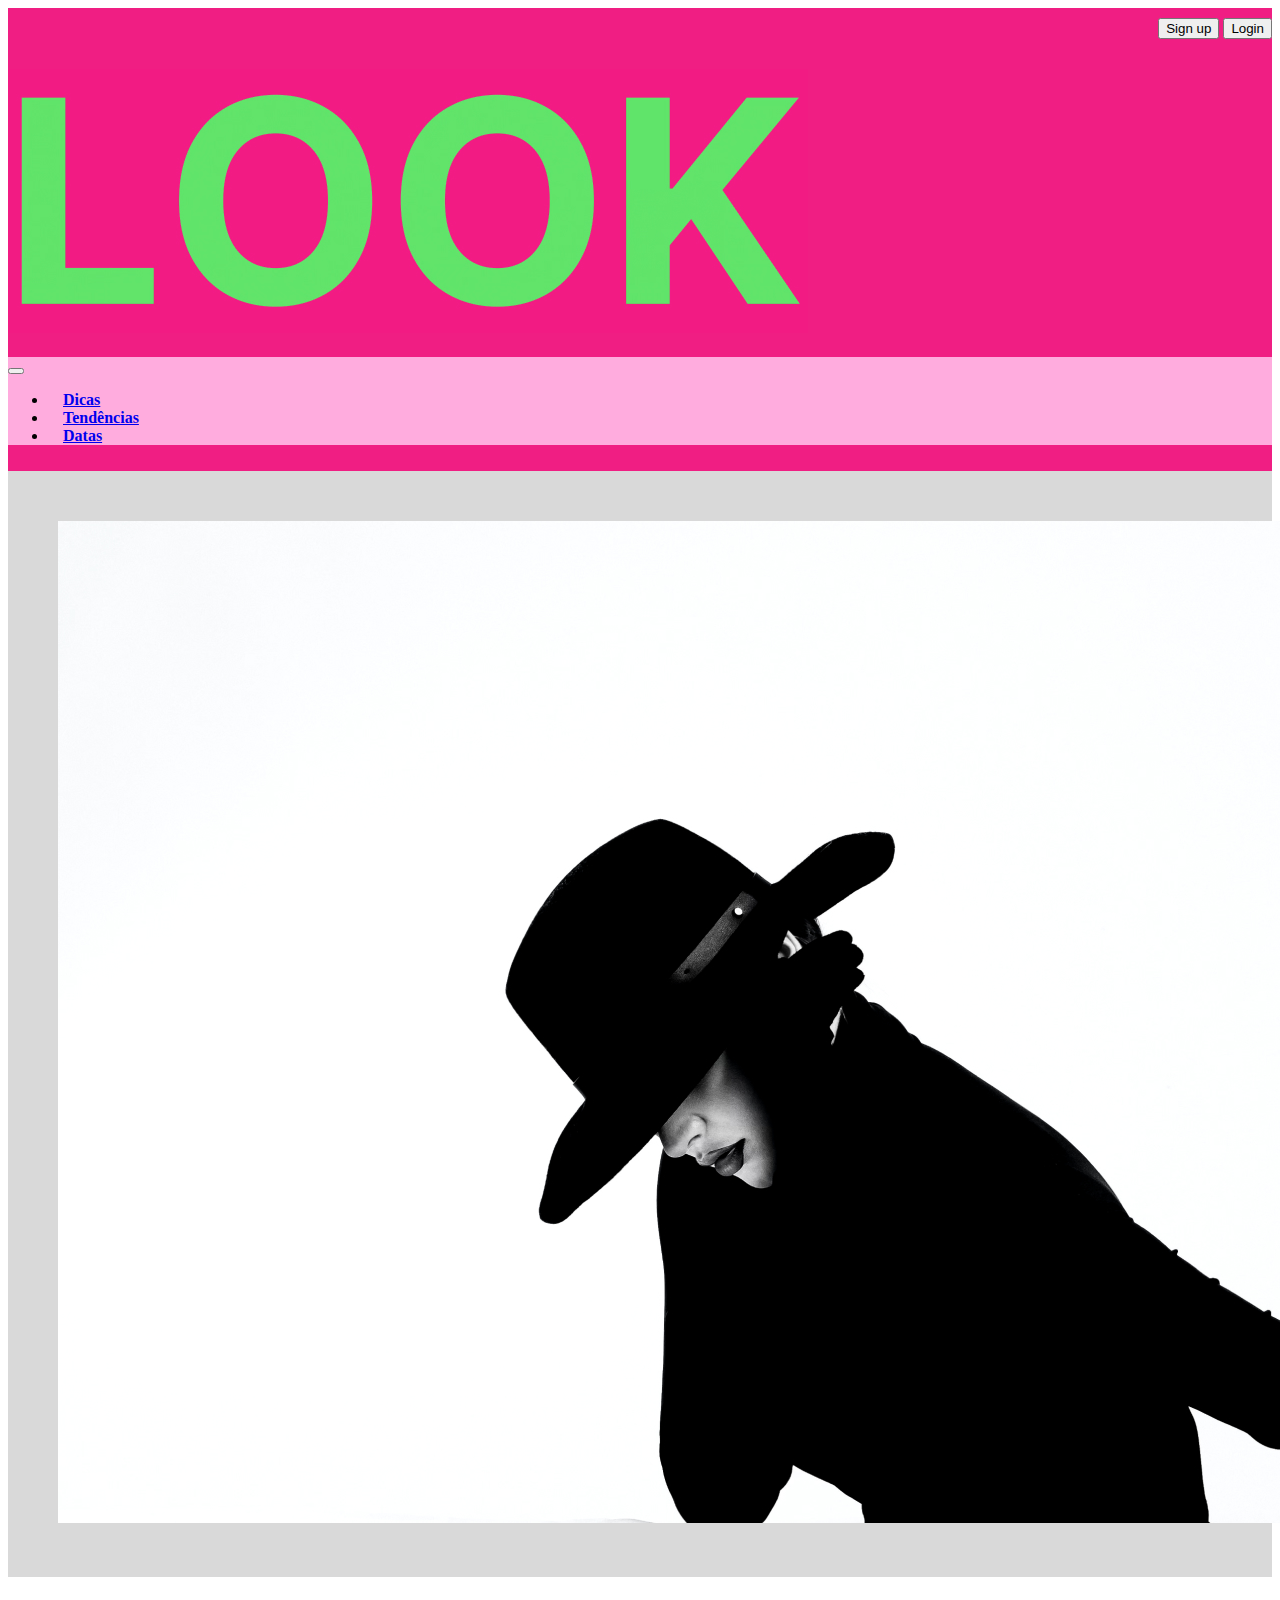
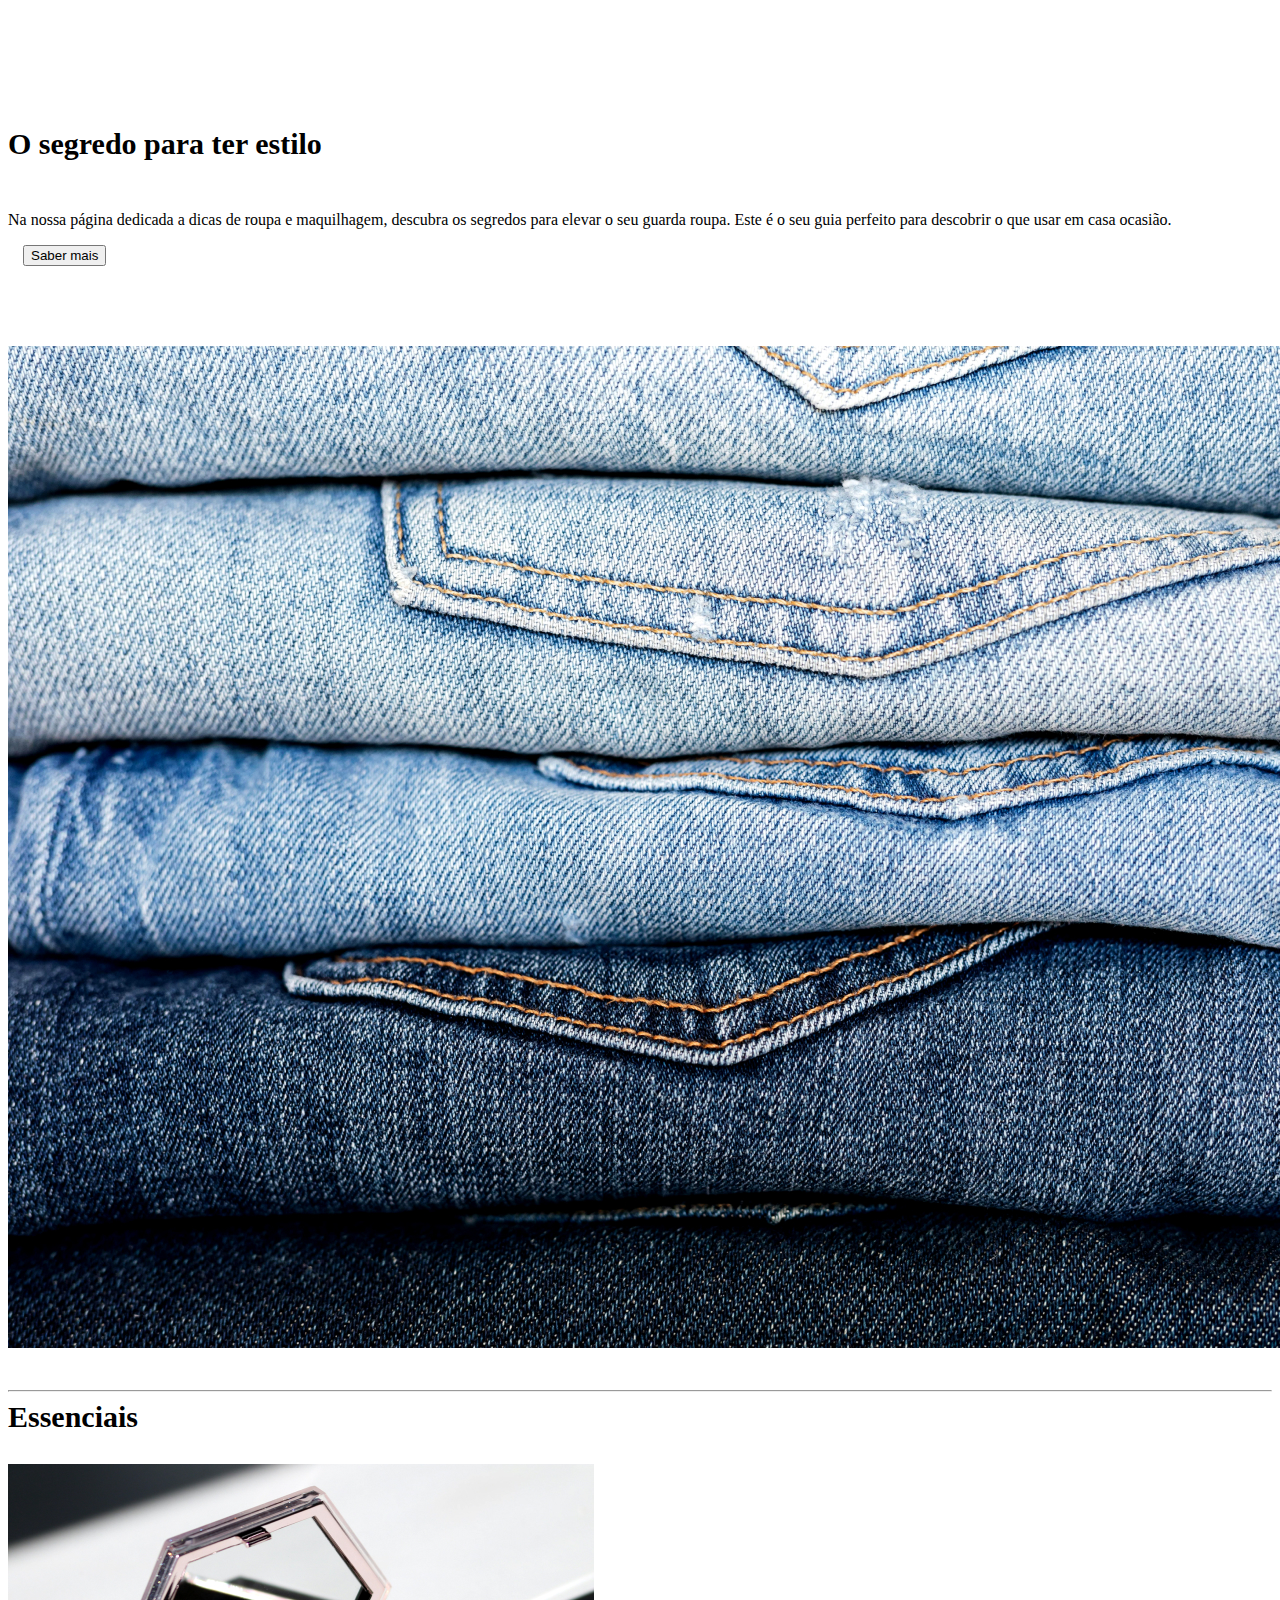
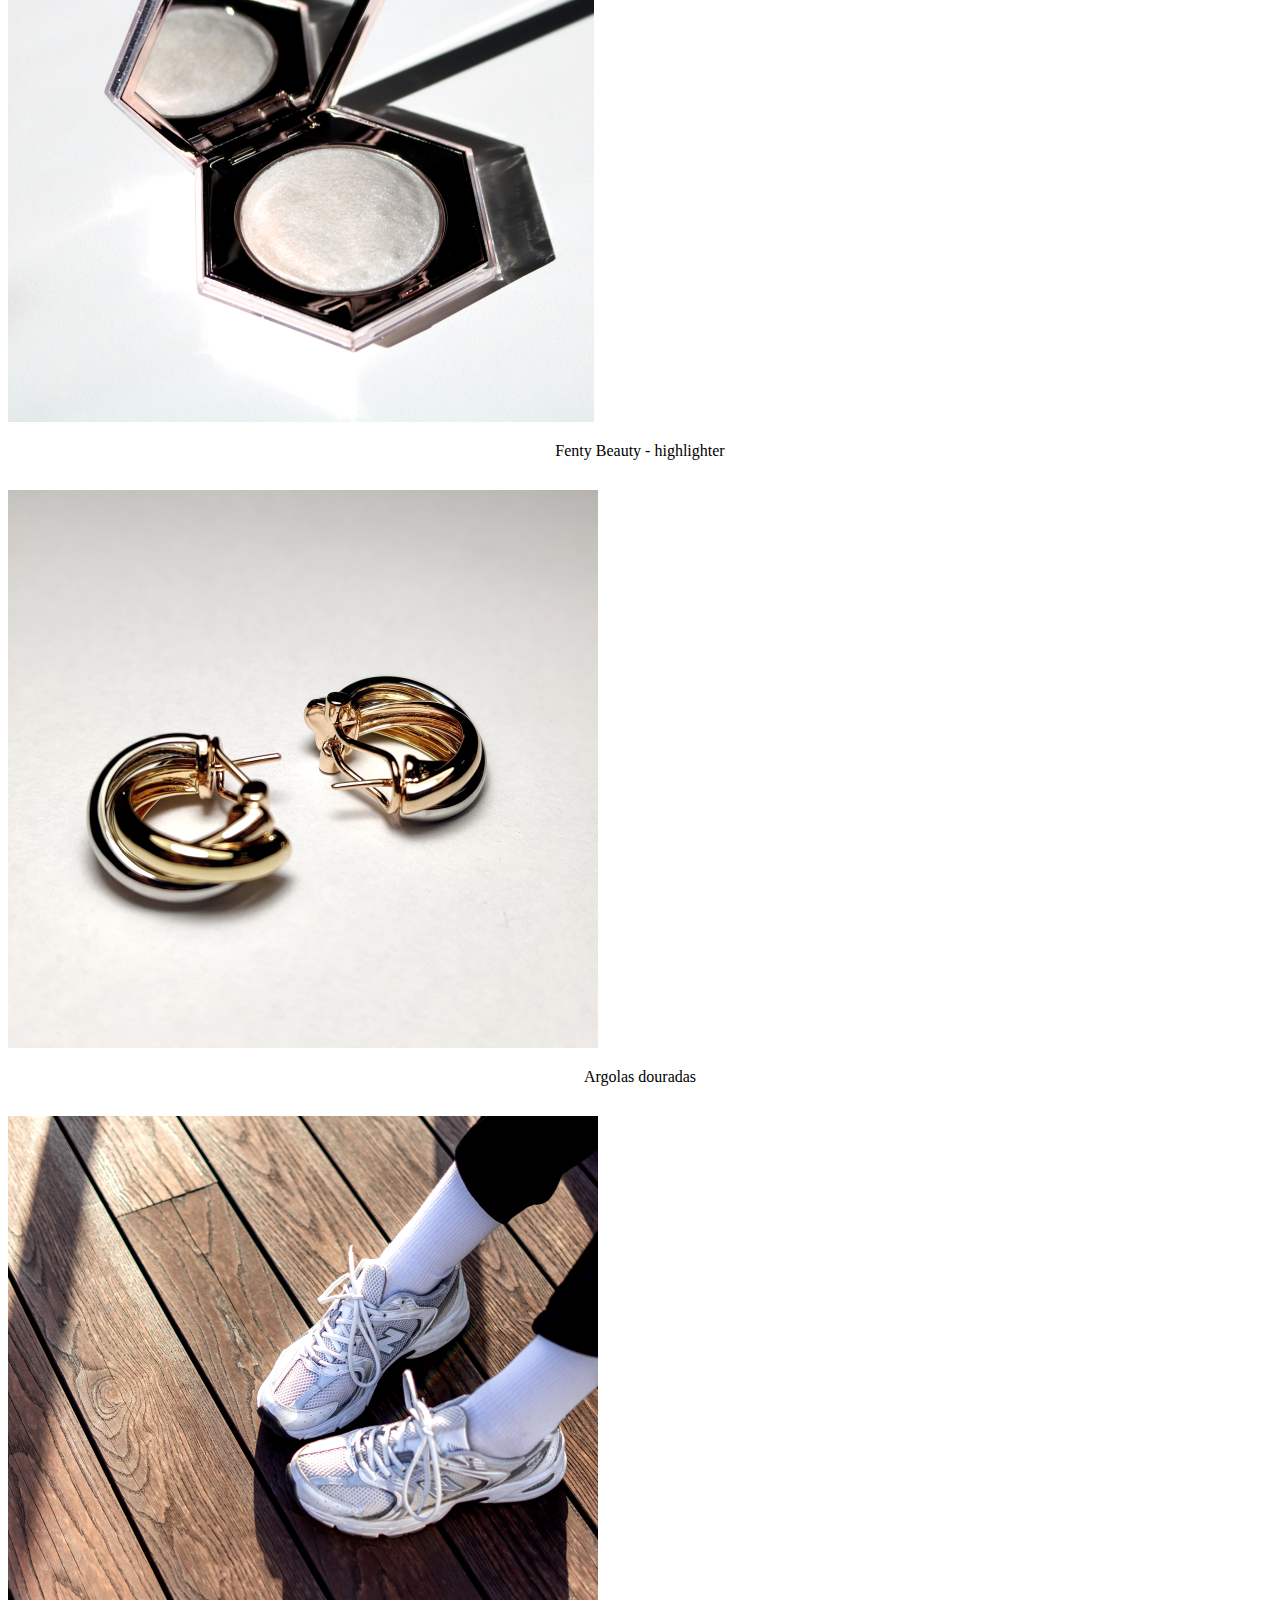
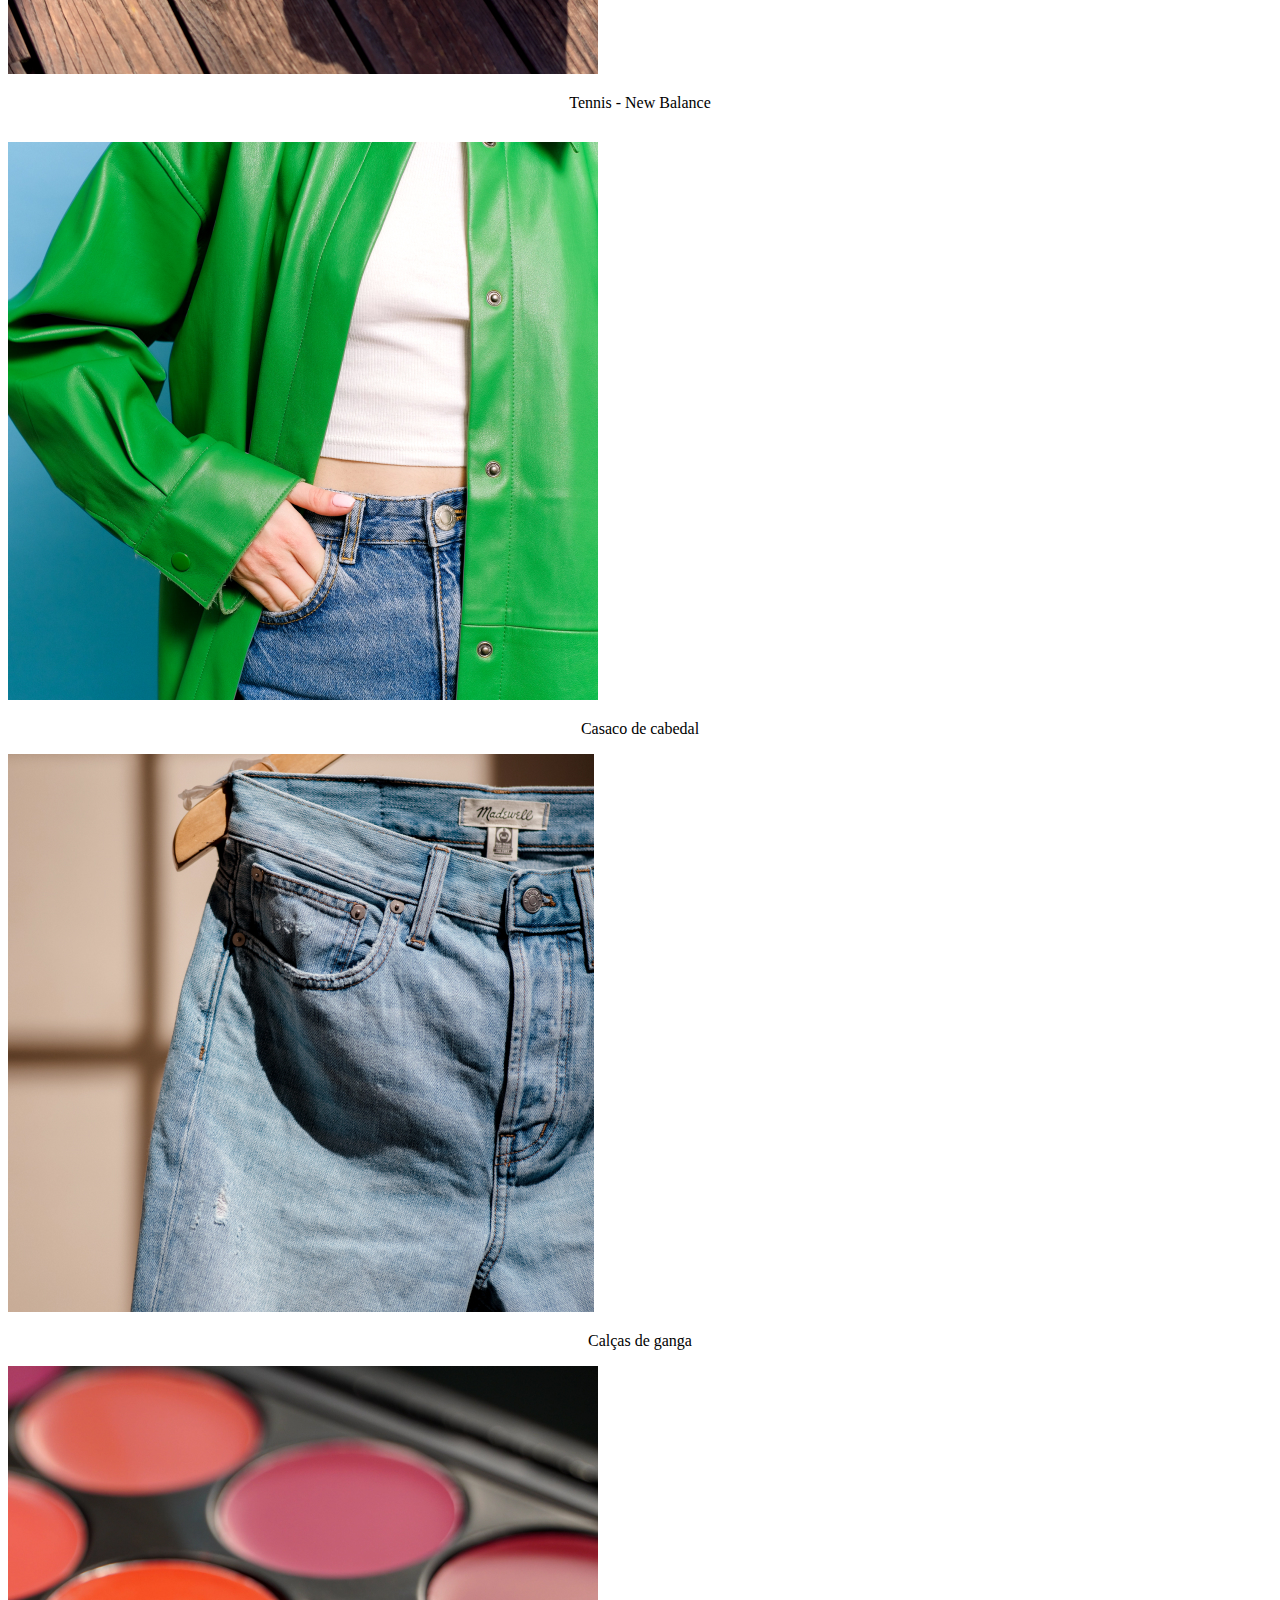
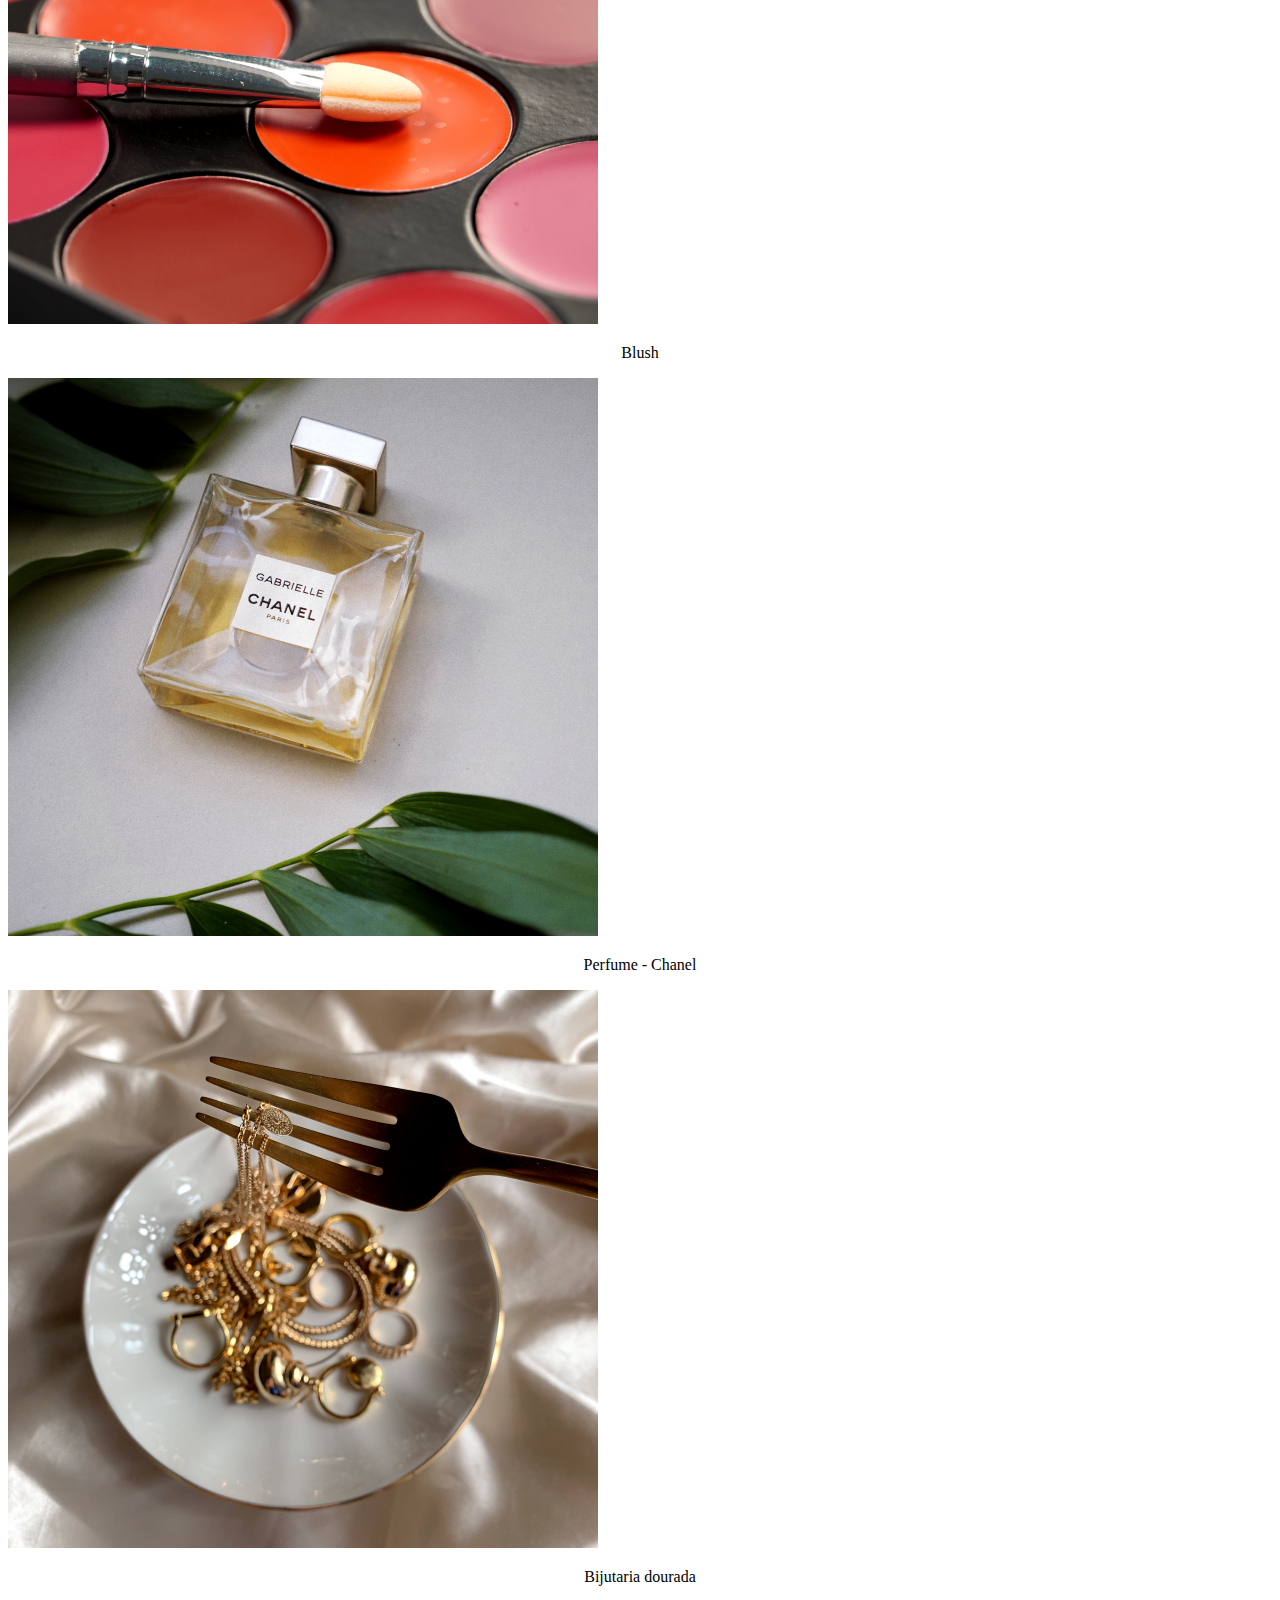
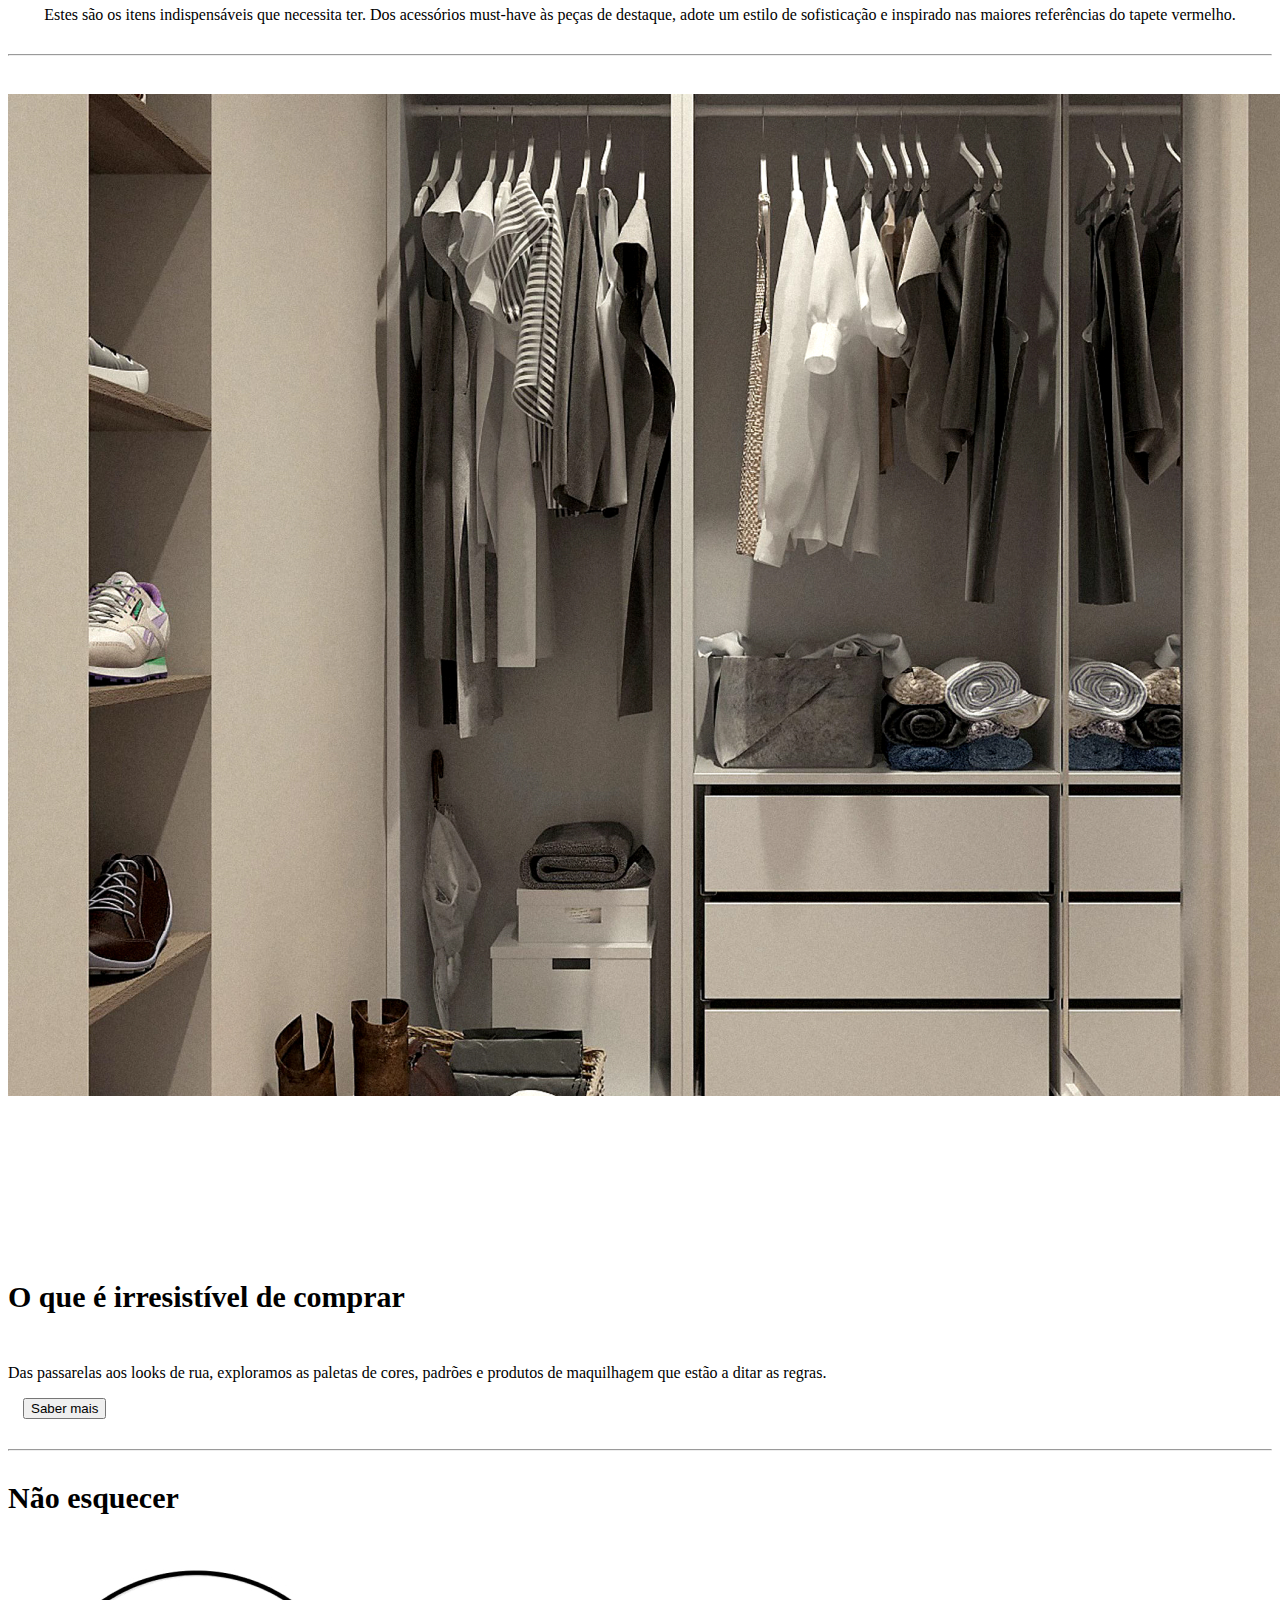
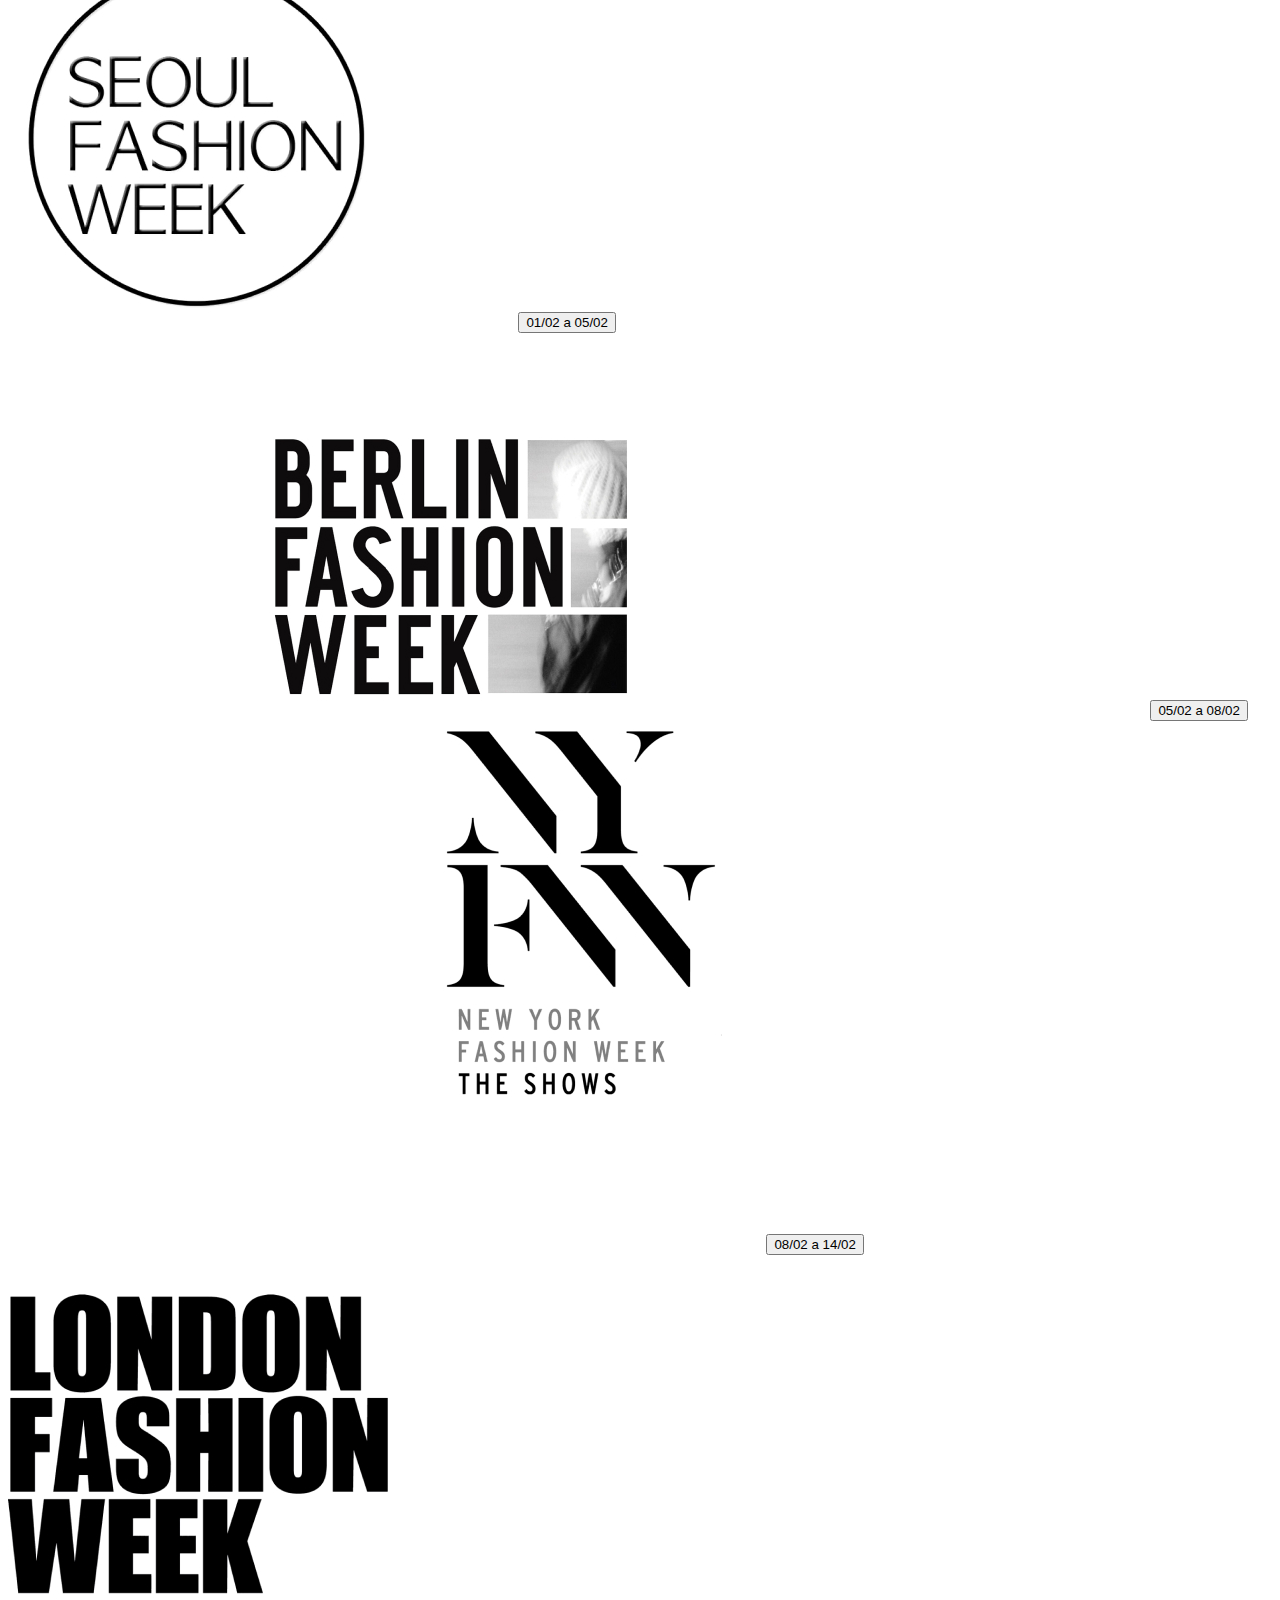
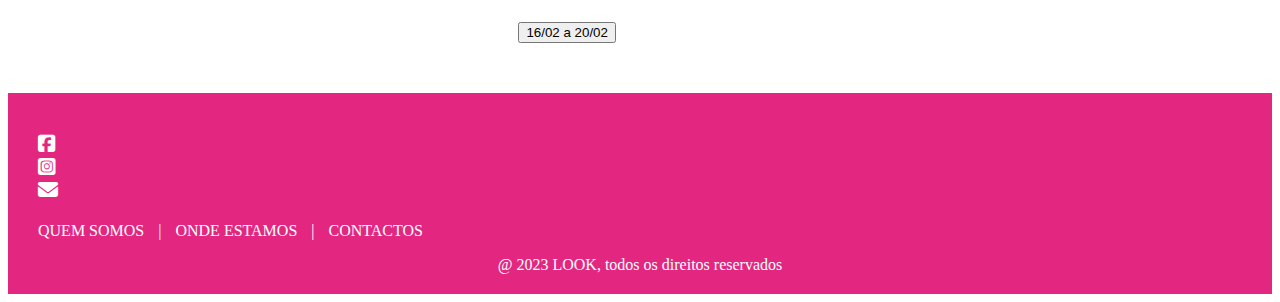
<file: LOOK/Index.html>
<!doctype html>
<html lang="en">
  <head>
    <meta charset="utf-8">
    <meta name="viewport" content="width=device-width, initial-scale=1">
    <title>LOOK</title>
    <link href="https://cdn.jsdelivr.net/npm/bootstrap@5.3.2/dist/css/bootstrap.min.css" rel="stylesheet" integrity="sha384-T3c6CoIi6uLrA9TneNEoa7RxnatzjcDSCmG1MXxSR1GAsXEV/Dwwykc2MPK8M2HN" crossorigin="anonymous">
    <link rel="stylesheet" href="https://cdnjs.cloudflare.com/ajax/libs/font-awesome/6.5.1/css/all.min.css">
    <link rel="stylesheet" href="style.css">
  </head>
  <body>


    <div class="container"><!-- deve exitir, em todas as páginas, um container que server para "conter" toda a página -->


<!--barra de menu-->
         <!-- criada a classe "header" para manipular os estilos do cabeçalho -->    
         <div class="row header">

          <!-- Criar 12 colunas para colocar os botões e através de CSS (classe funcionalidades) alinhar os botões à diretita -->
          <div class="col-md-12 funcionalidades">
            <button type="button" class="btn btn-dark">Sign up</button>
            <button type="button" class="btn btn-light">Login</button>
          </div>

          <div class="col-md-2 offset-md-5 logo"><!-- criada a classe "logo" para aplicar margem inferior e superior -->
              <a href="Index.html"><!-- A página de inicio deve sempre ter a index.html como nome e não homepage.html -->
                  <img src="LOOKLOGO.jpg" alt="LOOK" class="img-fluid logo">
              </a>    
            </div>
          
       <!-- criada a classe "menu" para manipular os estilos do cabeçalho -->    
       <div class="col-md-12 menu">
              <nav class="navbar navbar-expand-lg">
                  <div class="container-fluid">
                    <button class="navbar-toggler" type="button" data-bs-toggle="collapse" data-bs-target="#navbarNav" aria-controls="navbarNav" aria-expanded="false" aria-label="Toggle navigation">
                      <span class="navbar-toggler-icon"></span>
                    </button>
                    <div class="collapse navbar-collapse justify-content-center" id="navbarNav">
                      <ul class="navbar-nav">


                          <li class="nav-item">
                              <a class="nav-link" href="Dicas.html">Dicas</a>
                            </li>
                            <li class="nav-item">
                              <a class="nav-link" href="tendencias.html">Tendências</a>
                            </li>
                            <li class="nav-item">
                              <a class="nav-link" href="datas.html">Datas</a>
                            </li>
                      
                      </ul>
                    </div>
                  </div>
                </nav>
          </div>
      </div>
<!--fim da barra de menu-->



<!--quadrado cizento + foto-->

<!-- não deve utilizar a mesma classe que criou para o cabeçalho ("header"), por dessa forma está a utilizar os estilos do menu 
criei uma nova classe ("header-cinza") para a distinguir-->

<div class="row header-cinza">
  <div class="col-md-10 offset-md-1">
    <img src="pessoa1.jpg" class="img-fluid" alt="modelo">
  </div>
</div>

<!--fim quadrado cizento + foto-->



<!--quadrado + foto direita-->
<div class="row">
  <div class="col-md-5 tudo1">
    <h5 class="titulo1"> <b>O segredo para ter estilo </b></h5>
    <p>Na nossa página dedicada a dicas de roupa e maquilhagem, descubra os segredos para elevar o seu guarda roupa.
      Este é o seu guia perfeito para descobrir o que usar em casa ocasião.</p>
      <class class="nav-item">
        <a class="nav-link botao" href="Dicas.html"> <button type="button" class="btn btn-dark">Saber mais</button>
        </class> </a>
      </class>
  </div>
  <div class="col-md-7">
    <img src="calcas1.jpg" class="img-fluid calcas1" alt="foto de calças">
  </div>
</div>

<!--fim quadrado + foto direita-->

<hr>

<!--inicio essenciais -->


<h10 class="titulo10"><b> Essenciais </b></h10>


<div class="row">
    <div class="col-md-3 tudo3">
        <img src="fenty.jpg" alt="Fenty Beauty - highlighter" class="img-fluid">
        <div class="row texto2">
        <P> Fenty Beauty - highlighter</P>
      </div>
    </div>
    <div class="col-md-3 tudo3">
        <img src="argolas1.jpg" alt="Argolas douradas" class="img-fluid">
        <div class="row texto2">
        <p>Argolas douradas</p>
      </div>
    </div>
    <div class="col-md-3 tudo3">
        <img src="tennis1.jpg" alt="Tennis - New Balance" class="img-fluid">
        <div class="row texto2">
        <p>Tennis - New Balance</p>
      </div>
    </div>
    <div class="col-md-3 tudo3">
        <img src="verde1.jpg" alt="Casaco de cabedal" class="img-fluid">
        <div class="row texto2">
        <p>Casaco de cabedal</p>
      </div>
    </div>
</div>



    <div class="row">
        <div class="col-md-3">
            <img src="jeans1.jpg" alt="Calças de ganga" class="img-fluid">
            
            
            <div class="row texto2">
            <p>Calças de ganga</p>
          </div>

        </div>
        <div class="col-md-3">
            <img src="blush1.jpg" alt="blush" class="img-fluid">
            <div class="row texto2">
            <p>Blush</p>
          </div>

        </div>
        <div class="col-md-3">
            <img src="chanelp1.jpg" alt="Perfume - Chanel" class="img-fluid">
            <div class="row texto2">
            <P>Perfume - Chanel</P>
          </div>
        </div>
        <div class="col-md-3">
            <img src="bijutaria1.jpg" alt="Bijutaria dourada" class="img-fluid">
            <div class="row texto2">
            <p>Bijutaria dourada</p>
          </div>
        </div>
    </div>

    <div class="row">
      <div class="col-md-4 offset-md-4 texto1"> 
    <p10> Estes são os itens indispensáveis que
      necessita ter. Dos acessórios must-have às 
      peças de destaque, adote um estilo de 
      sofisticação e inspirado nas maiores 
      referências do tapete vermelho.</p10>
    </div>
  </div>


    <!-- fim essenciais -->


<hr> 

    <!-- quadrado + foto esquerda-->

<div class="row">
  <div class="col-md-7">
    <img src="armario1.jpg" class="img-fluid armario1" alt="foto de um armário">
  </div>
  <div class="col-md-5 tudo2">
    <h5 class="titulo2"> <b>O que é irresistível de comprar </b></h5>
    <p>Das passarelas aos looks de rua, exploramos as paletas de cores, padrões e produtos de maquilhagem que estão a ditar as regras.</p>
    <class class="nav-item">
      <a class="nav-link botao" href="tendencias.html"> <button type="button" class="btn btn-dark">Saber mais</button>
      </class> </a>
   
  </div>
  
</div>

<!-- fim quadrado + foto esquerda-->

<hr>


<!-- não esquecer-->

<h5 class="titulo9"> <b>Não esquecer</b></h5>


<div class="row">
  <div class="col-md-2">
      <img src="Seoul.jpg" alt="DATA" class="img-fluid seoul1">
      <button type="button" class="btn btn-dark botao1"> 01/02 a 05/02</button>
  </div>
 
  <div class="col-md-2 offset-md-1">
      <img src="berlim.jpg" alt="DATA" class="img-fluid berlim1">
      <button type="button" class="btn btn-dark botao2">05/02 a 08/02</button>
  </div>
  
  <div class="col-md-2 offset-md-1">
      <img src="ny.jpg" alt="DATA" class="img-fluid ny1">
      <button type="button" class="btn btn-dark botao3">08/02 a 14/02</button>
  </div>
  
  <div class="col-md-2 offset-md-2">
      <img src="London.jpg" alt="DATA" class="img-fluid london1">
      <button type="button" class="btn btn-dark botao4">16/02 a 20/02</button>
  </div>
 
</div>



<!--fim não esquecer-->




   <!-- ÁREA "Rodapé" -->
   <div class="row pre-footer">
    <div class="col-md-6 social">
      <ul>
        <li><a href="https://www.facebook.com"><i class="fa-brands fa-square-facebook"></i></a> </li>
        <li><a href="https://www.instagram.com"><i class="fa-brands fa-square-instagram"></i></a> </li>
        <li><a href="mailto:info@look.pt"><i class="fa-solid fa-envelope"></i></a> </li>
      </ul>
    </div>
    <div class="col-md-6 contactos">
      <ul>
        <li><a href="contactos.html">Quem somos</a></li>
        <li>|</li>
        <li><a href="contactos.html">Onde estamos</a></li>
        <li>|</li>
        <li><a href="contactos.html">Contactos</a></li>
      </ul>
    </div>
    <div class="col-md-12 footer">
        <a href="#">@ 2023 LOOK, todos os direitos reservados</a>
    </div>
  </div><!-- Fim de área "Rodapé" -->



</div><!-- fim de contentor -->
 

<script src="https://cdn.jsdelivr.net/npm/bootstrap@5.3.2/dist/js/bootstrap.bundle.min.js" integrity="sha384-C6RzsynM9kWDrMNeT87bh95OGNyZPhcTNXj1NW7RuBCsyN/o0jlpcV8Qyq46cDfL" crossorigin="anonymous"></script>
</body>
</html>
</file>
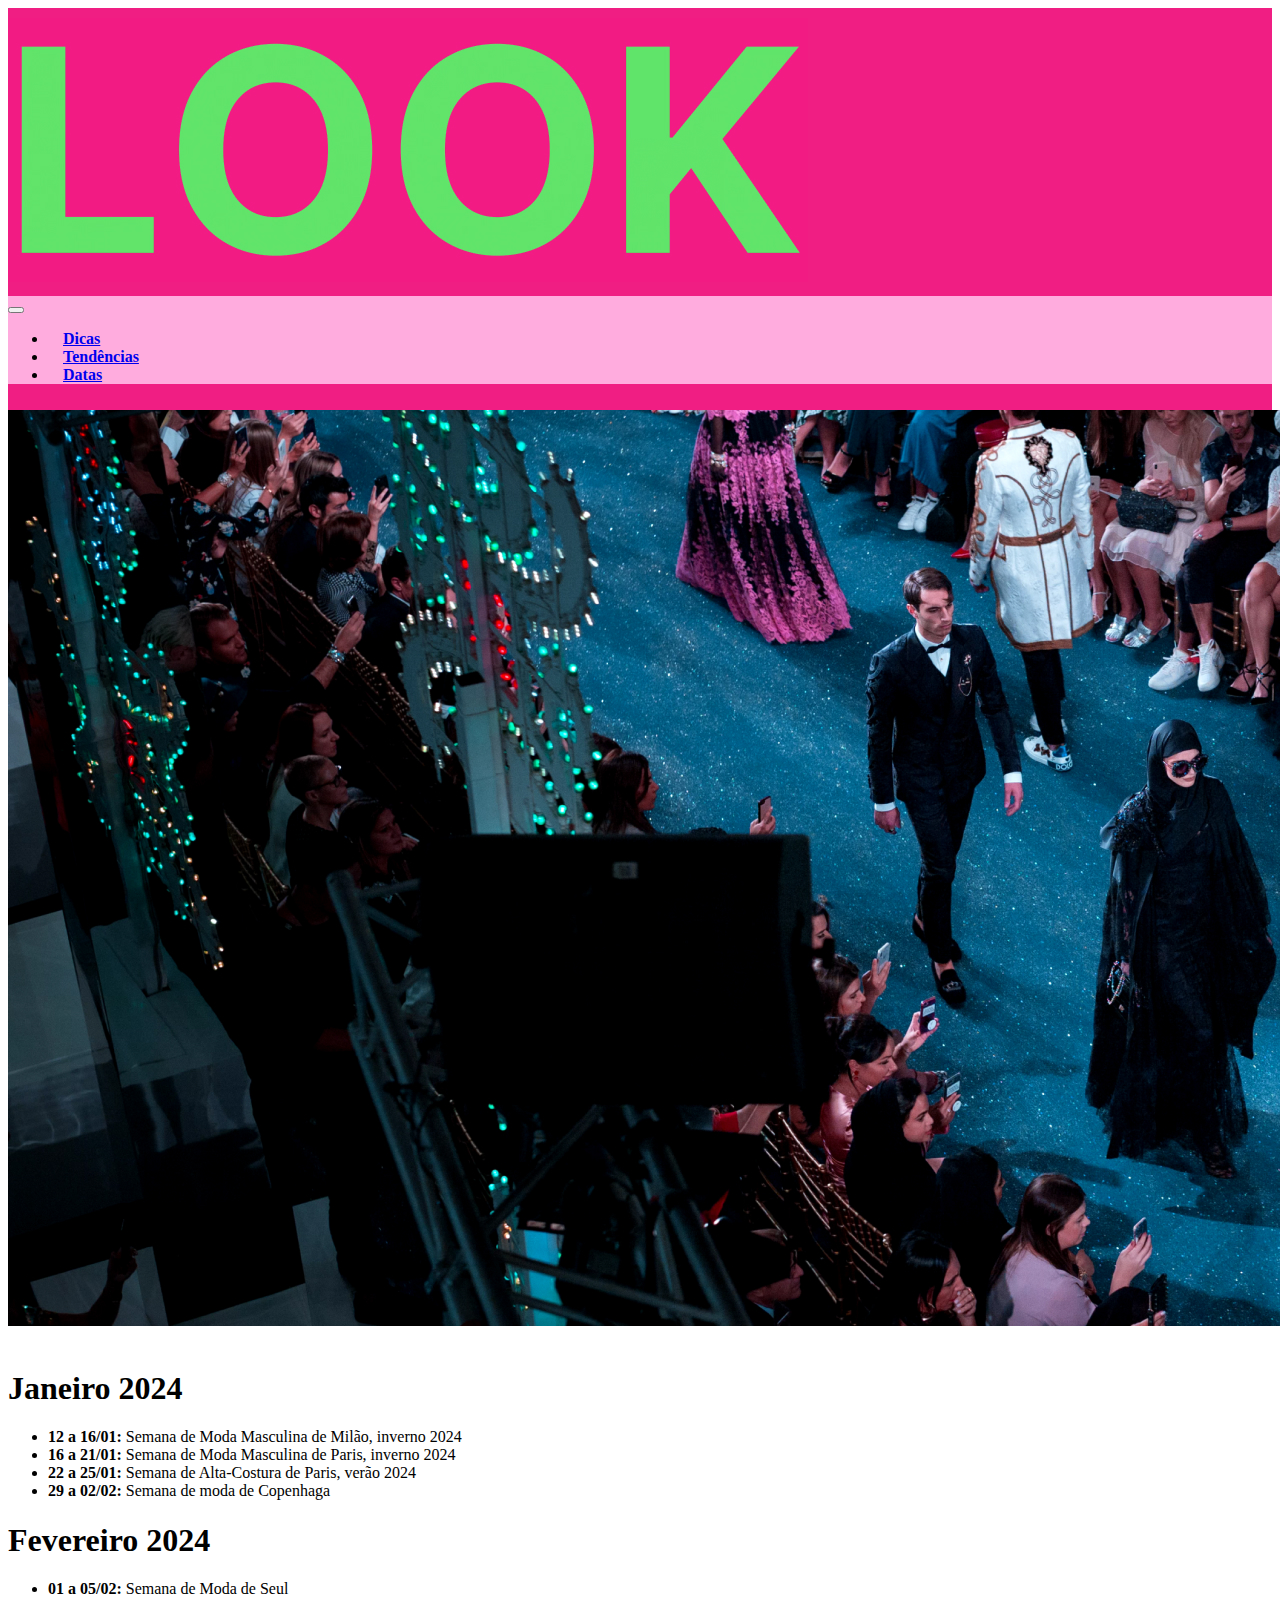
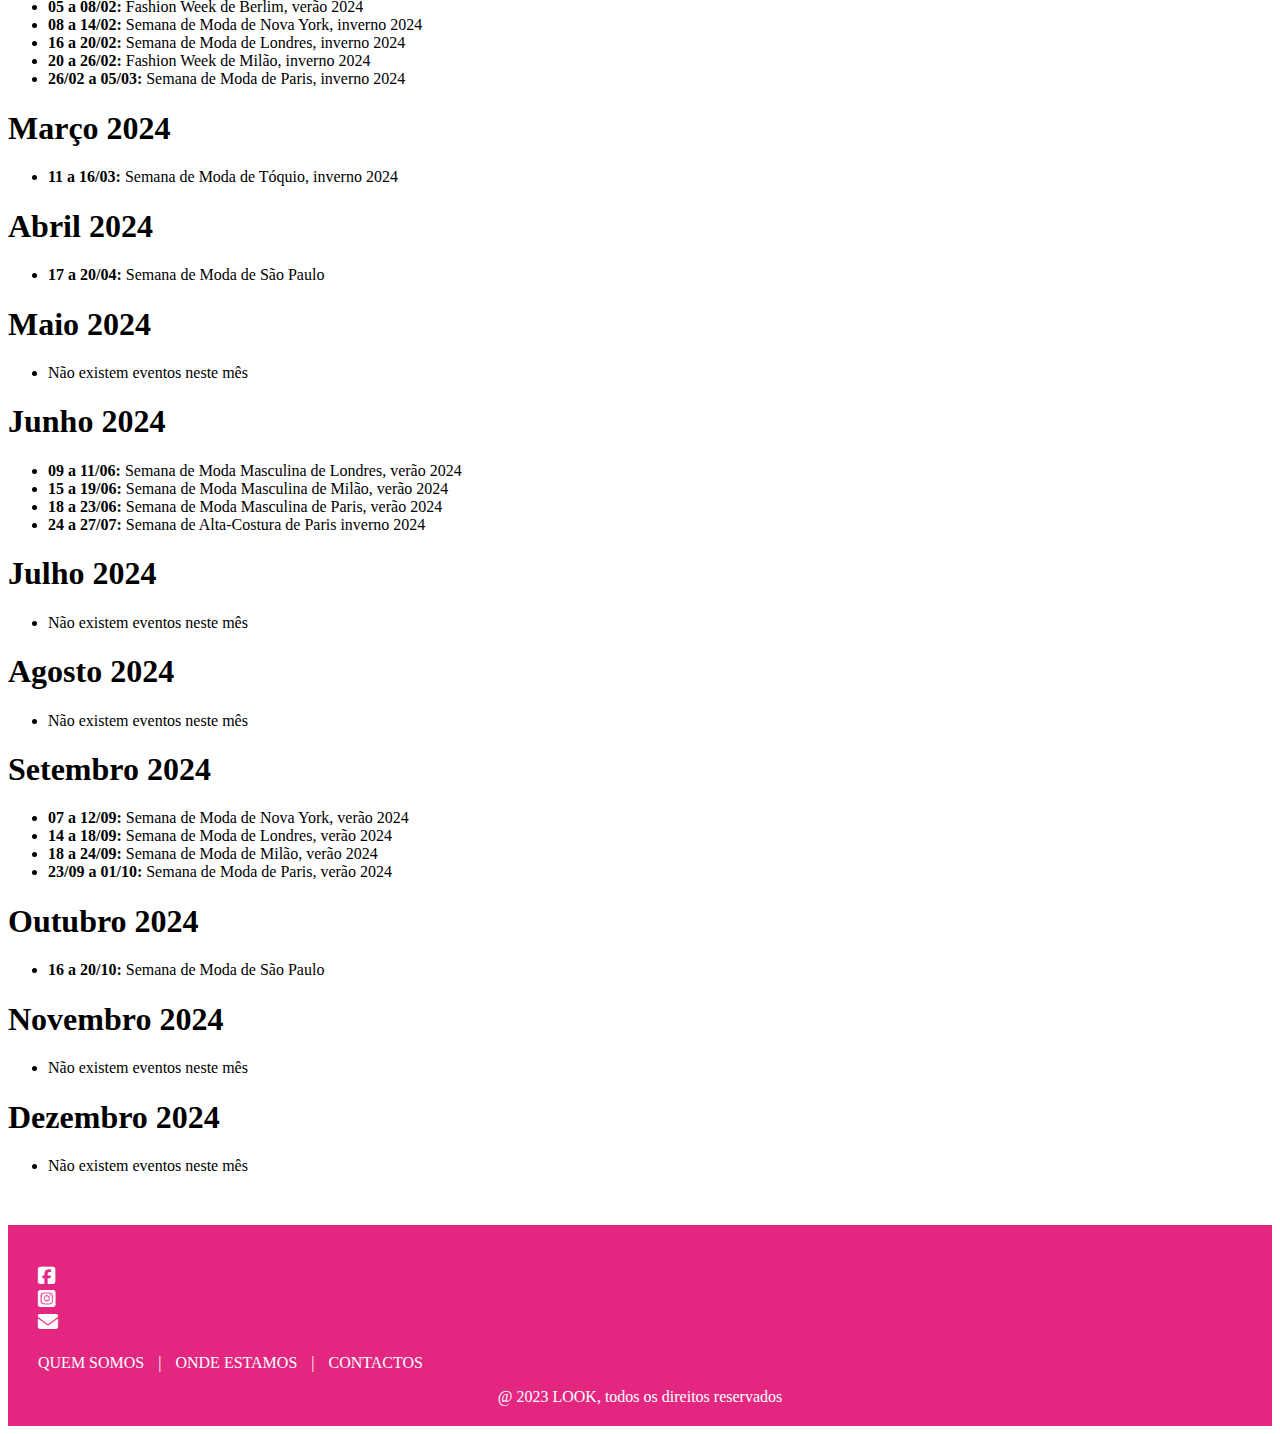
<file: LOOK/datas.html>
<!doctype html>
<html lang="en">
  <head>
    <meta charset="utf-8">
    <meta name="viewport" content="width=device-width, initial-scale=1">
    <title>LOOK</title>
    <link href="https://cdn.jsdelivr.net/npm/bootstrap@5.3.2/dist/css/bootstrap.min.css" rel="stylesheet" integrity="sha384-T3c6CoIi6uLrA9TneNEoa7RxnatzjcDSCmG1MXxSR1GAsXEV/Dwwykc2MPK8M2HN" crossorigin="anonymous">
    <link rel="stylesheet" href="https://cdnjs.cloudflare.com/ajax/libs/font-awesome/6.5.1/css/all.min.css">
    <link rel="stylesheet" href="style.css">
  </head>
  <body>

    <div class="container">

<!--barra de menu-->
<!--barra de menu-->
         <!-- criada a classe "header" para manipular os estilos do cabeçalho -->    
         <div class="row header">
          <div class="col-md-2 offset-md-5">
              <a href="Index.html">
                  <img src="LOOKLOGO.jpg" alt="LOOK" class="img-fluid logo">
              </a>    
          </div>
        
       <!-- criada a classe "menu" para manipular os estilos do cabeçalho -->    
       <div class="col-md-12 menu">
              <nav class="navbar navbar-expand-lg">
                  <div class="container-fluid">
                    <button class="navbar-toggler" type="button" data-bs-toggle="collapse" data-bs-target="#navbarNav" aria-controls="navbarNav" aria-expanded="false" aria-label="Toggle navigation">
                      <span class="navbar-toggler-icon"></span>
                    </button>
                    <div class="collapse navbar-collapse justify-content-center" id="navbarNav">
                      <ul class="navbar-nav">

                          <li class="nav-item">
                              <a class="nav-link" href="Dicas.html">Dicas</a>
                            </li>
                            <li class="nav-item">
                              <a class="nav-link" href="tendencias.html">Tendências</a>
                            </li>
                            <li class="nav-item">
                              <a class="nav-link" href="datas.html">Datas</a>
                            </li>
                      
                      </ul>
                    </div>
                  </div>
                </nav>
          </div>
      </div>
<!--fim da barra de menu-->







<!-- foto-->

<div class="row">
    
  <img src="capa1.jpg" alt="um desfile de moda">

</div>

<!-- foto-->



<div class="row datas1">
  <div class="col-md-8 offset-md-1">

<!--lista não ordenada janeiro-->

<h1><b>Janeiro 2024</b></h1>
<ul>
  <li><b>12 a 16/01:</b> Semana de Moda Masculina de Milão, inverno 2024</li>
  <li><b>16 a 21/01:</b> Semana de Moda Masculina de Paris, inverno 2024</li>
  <li><b>22 a 25/01:</b> Semana de Alta-Costura de Paris, verão 2024</li>
  <li><b>29 a 02/02:</b> Semana de moda de Copenhaga</li>
</ul>

<!--fim lista não ordenada janeiro-->

<!--lista não ordenada fevereiro-->

<h1><b>Fevereiro 2024</b></h1>
<ul>
  <li><b>01 a 05/02:</b> Semana de Moda de Seul</li>
  <li><b>05 a 08/02:</b> Fashion Week de Berlim, verão 2024</li>
  <li><b>08 a 14/02:</b> Semana de Moda de Nova York, inverno 2024</li>
  <li><b>16 a 20/02:</b> Semana de Moda de Londres, inverno 2024</li>
  <li><b>20 a 26/02:</b> Fashion Week de Milão, inverno 2024</li>
  <li><b>26/02 a 05/03:</b> Semana de Moda de Paris, inverno 2024</li>
</ul>


<!--fim lista não ordenada fevereiro-->



<!--lista não ordenada março-->
<h1><b>Março 2024</b></h1>
<ul>
  <li><b>11 a 16/03:</b> Semana de Moda de Tóquio, inverno 2024</li>
</ul>

<!--fim lista não ordenada março-->



<!--lista não ordenada abril-->
<h1><b>Abril 2024</b></h1>
<ul>
  <li><b>17 a 20/04:</b> Semana de Moda de São Paulo</li>
</ul>

<!--fim lista não ordenada abril-->


<!--lista não ordenada maio-->
<h1><b>Maio 2024</b></h1>
<ul>
  <li>Não existem eventos neste mês</li>
</ul>

<!--fim lista não ordenada maio-->


<!--lista não ordenada junho-->
<h1><b>Junho 2024</b></h1>
<ul>
  <li><b>09 a 11/06:</b> Semana de Moda Masculina de Londres, verão 2024</li>
  <li><b>15 a 19/06:</b> Semana de Moda Masculina de Milão, verão 2024</li>
  <li><b>18 a 23/06:</b> Semana de Moda Masculina de Paris, verão 2024</li>
  <li><b>24 a 27/07:</b> Semana de Alta-Costura de Paris inverno 2024</li>
</ul>

<!--fim lista não ordenada junho-->


<!--lista não ordenada julho-->
<h1><b>Julho 2024</b></h1>
<ul>
  <li>Não existem eventos neste mês</li>
</ul>

<!--fim lista não ordenada julho-->



<!--lista não ordenada agosto-->
<h1><b>Agosto 2024</b></h1>
<ul>
  <li>Não existem eventos neste mês</li>
</ul>

<!--fim lista não ordenada agosto-->



<!--lista não ordenada setembro-->
<h1><b>Setembro 2024</b></h1>
<ul>
  <li><b>07 a 12/09:</b> Semana de Moda de Nova York, verão 2024</li>
  <li><b>14 a 18/09:</b> Semana de Moda de Londres, verão 2024</li>
  <li><b>18 a 24/09:</b> Semana de Moda de Milão, verão 2024</li>
  <li><b>23/09 a 01/10:</b> Semana de Moda de Paris, verão 2024</li>
</ul>

<!--fim lista não ordenada setembro-->


<!--lista não ordenada outubro-->
<h1><b>Outubro 2024</b></h1>
<ul>
  <li><b>16 a 20/10:</b> Semana de Moda de São Paulo</li>
</ul>

<!--fim lista não ordenada outubro-->




<!--lista não ordenada novembro-->
<h1><b>Novembro 2024</b></h1>
<ul>
  <li>Não existem eventos neste mês</li>
</ul>

<!--fim lista não ordenada novembro-->




<!--lista não ordenada dezembro-->
<h1><b>Dezembro 2024</b></h1>
<ul>
  <li>Não existem eventos neste mês</li>
</ul>
</div>
<!--fim lista não ordenada dezembro-->


<!-- ÁREA "Rodapé" -->
<div class="row pre-footer">
  <div class="col-md-6 social">
    <ul>
      <li><a href="https://www.facebook.com"><i class="fa-brands fa-square-facebook"></i></a> </li>
      <li><a href="https://www.instagram.com"><i class="fa-brands fa-square-instagram"></i></a> </li>
      <li><a href="mailto:info@look.pt"><i class="fa-solid fa-envelope"></i></a> </li>
    </ul>
  </div>
  <div class="col-md-6 contactos">
    <ul>
      <li><a href="contactos.html">Quem somos</a></li>
      <li>|</li>
      <li><a href="contactos.html">Onde estamos</a></li>
      <li>|</li>
      <li><a href="contactos.html">Contactos</a></li>
    </ul>
  </div>
  <div class="col-md-12 footer">
      <a href="#">@ 2023 LOOK, todos os direitos reservados</a>
  </div>
</div><!-- Fim de área "Rodapé" -->



</div><!-- fim de contentor -->
 

    <script src="https://cdn.jsdelivr.net/npm/bootstrap@5.3.2/dist/js/bootstrap.bundle.min.js" integrity="sha384-C6RzsynM9kWDrMNeT87bh95OGNyZPhcTNXj1NW7RuBCsyN/o0jlpcV8Qyq46cDfL" crossorigin="anonymous"></script>
  </body>
</html>
</file>
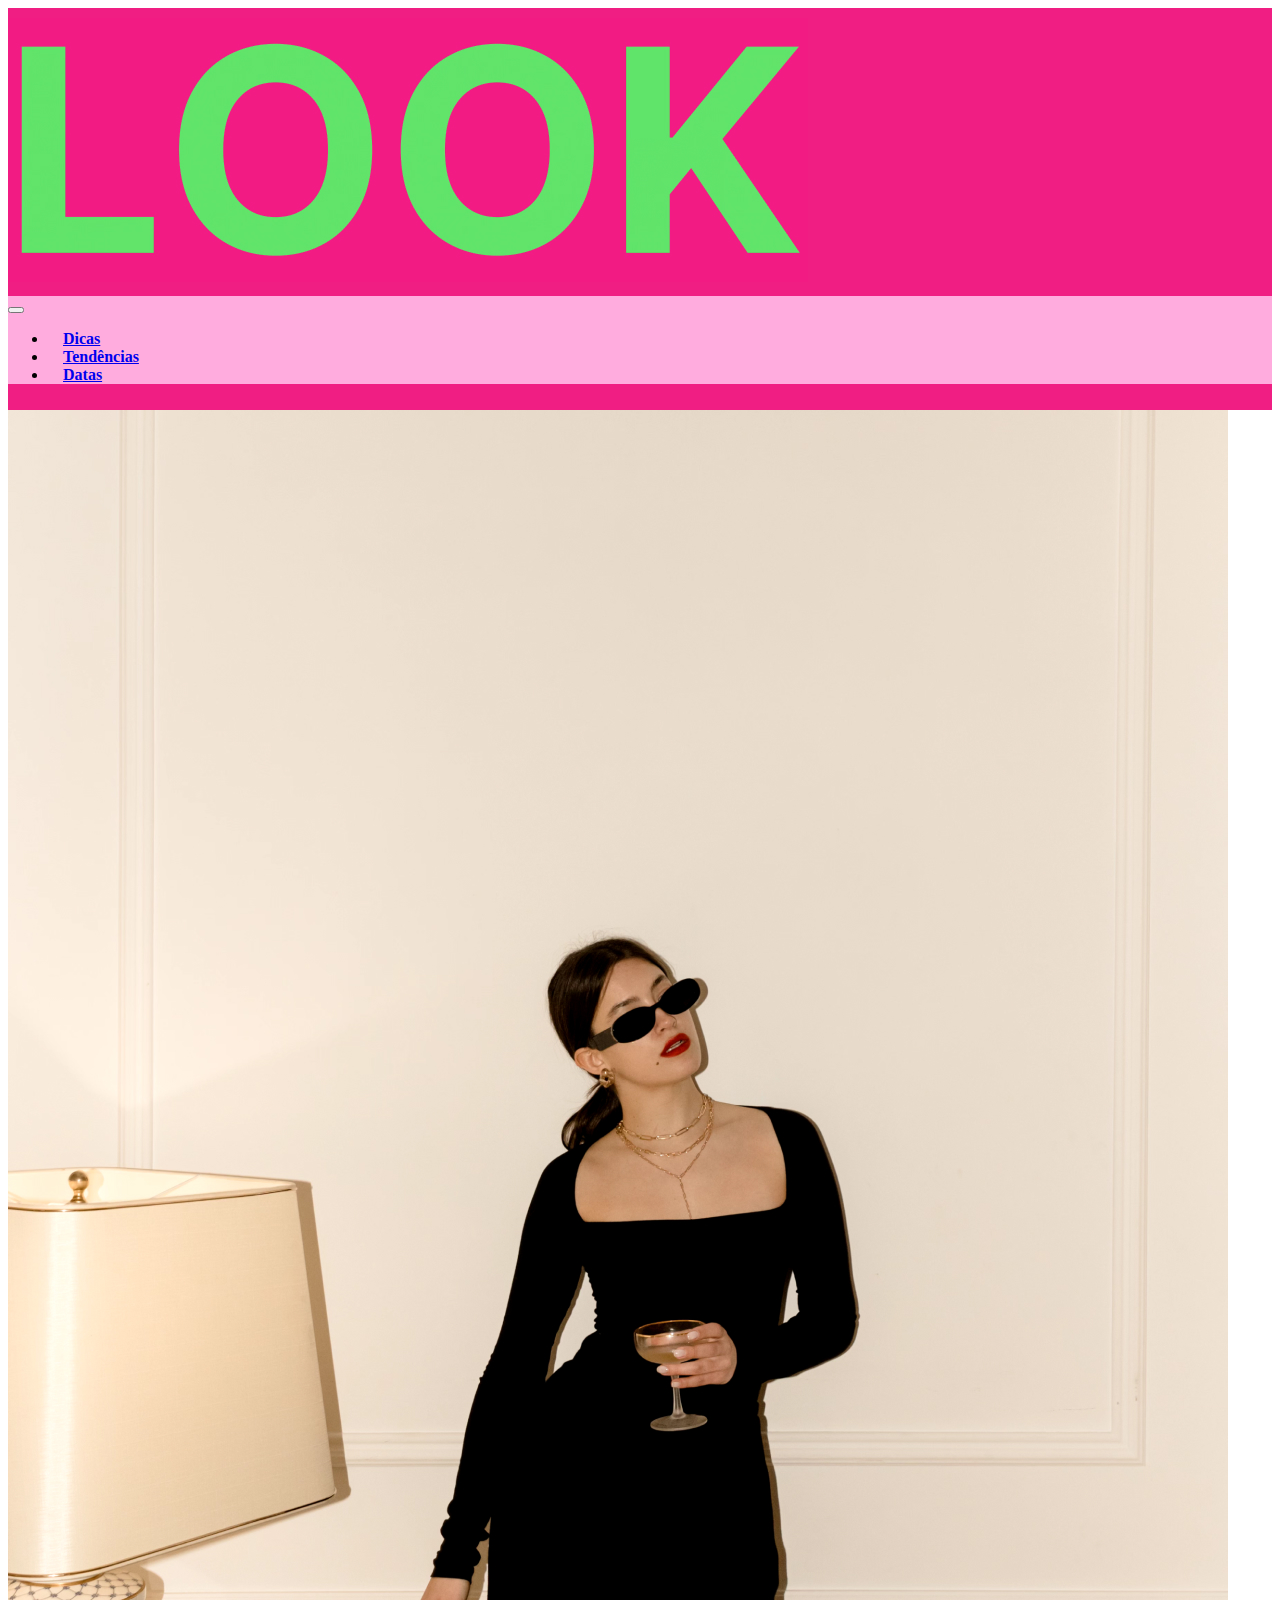
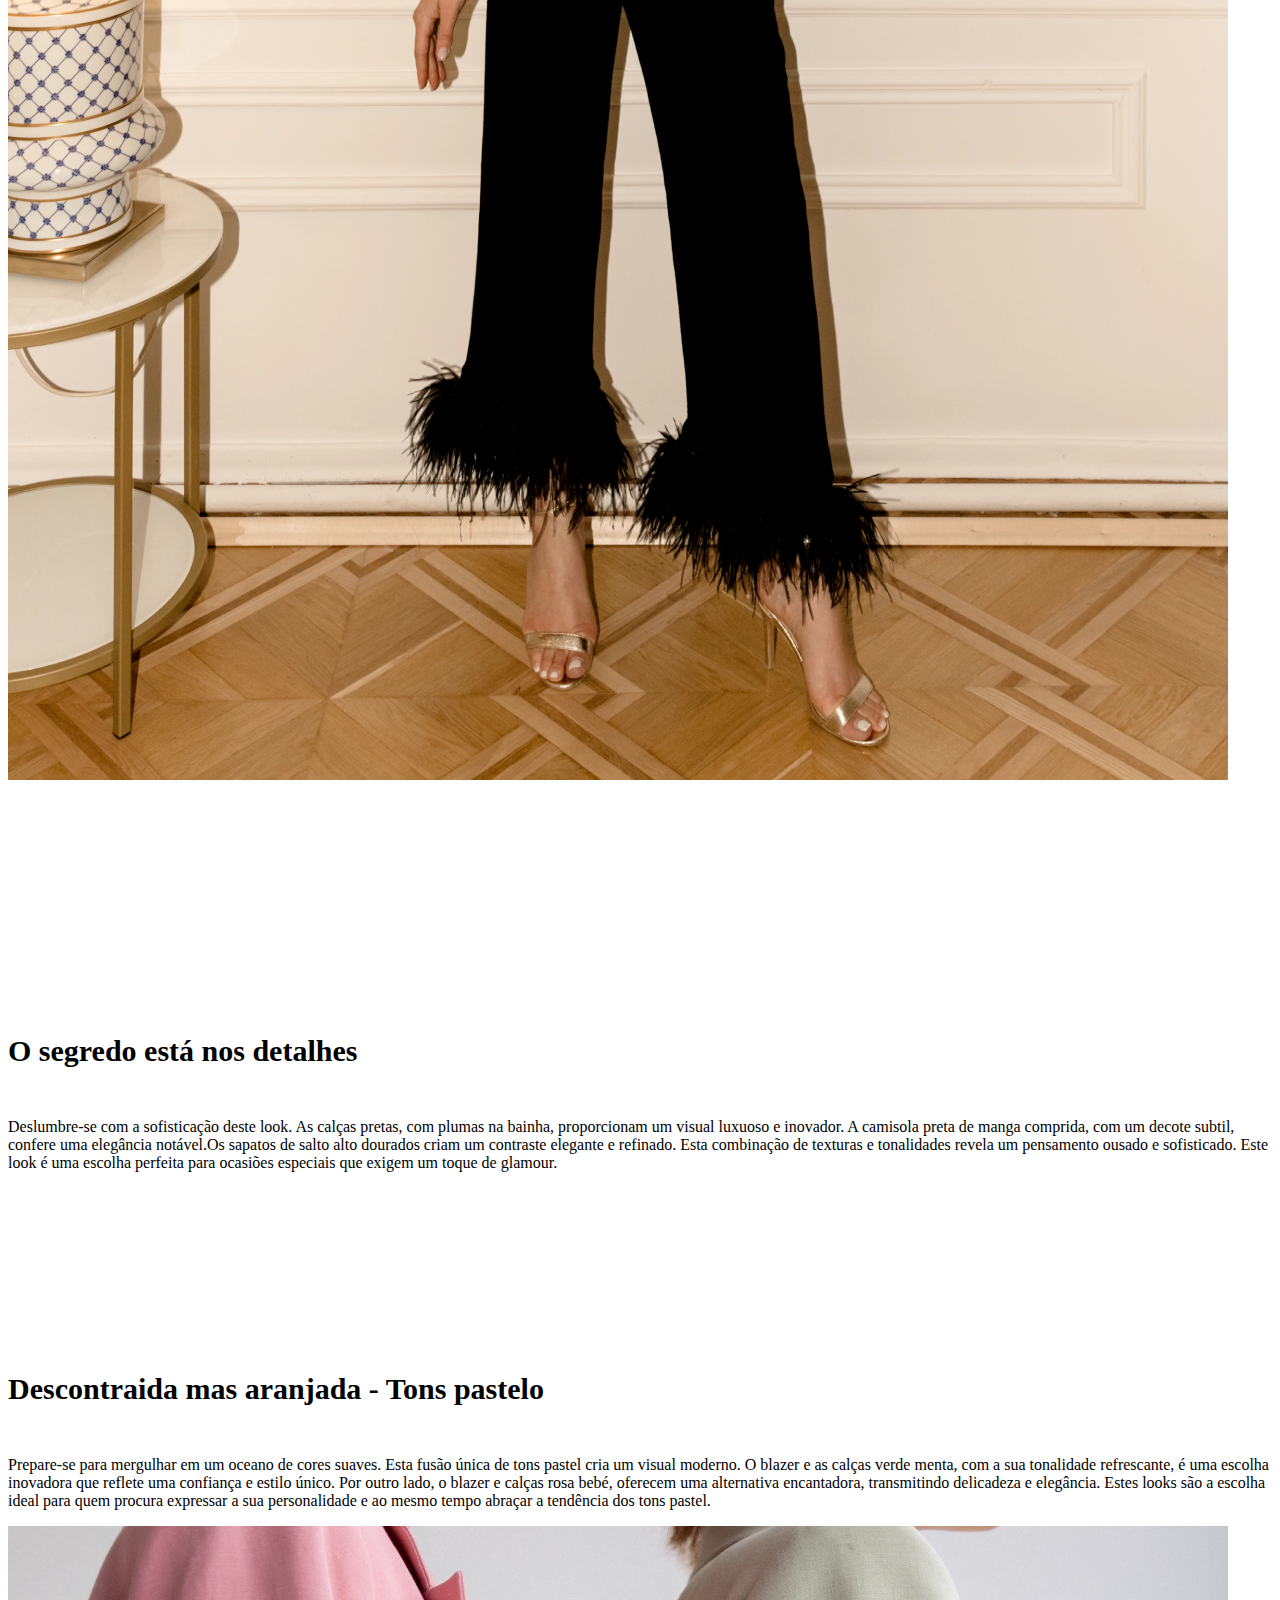
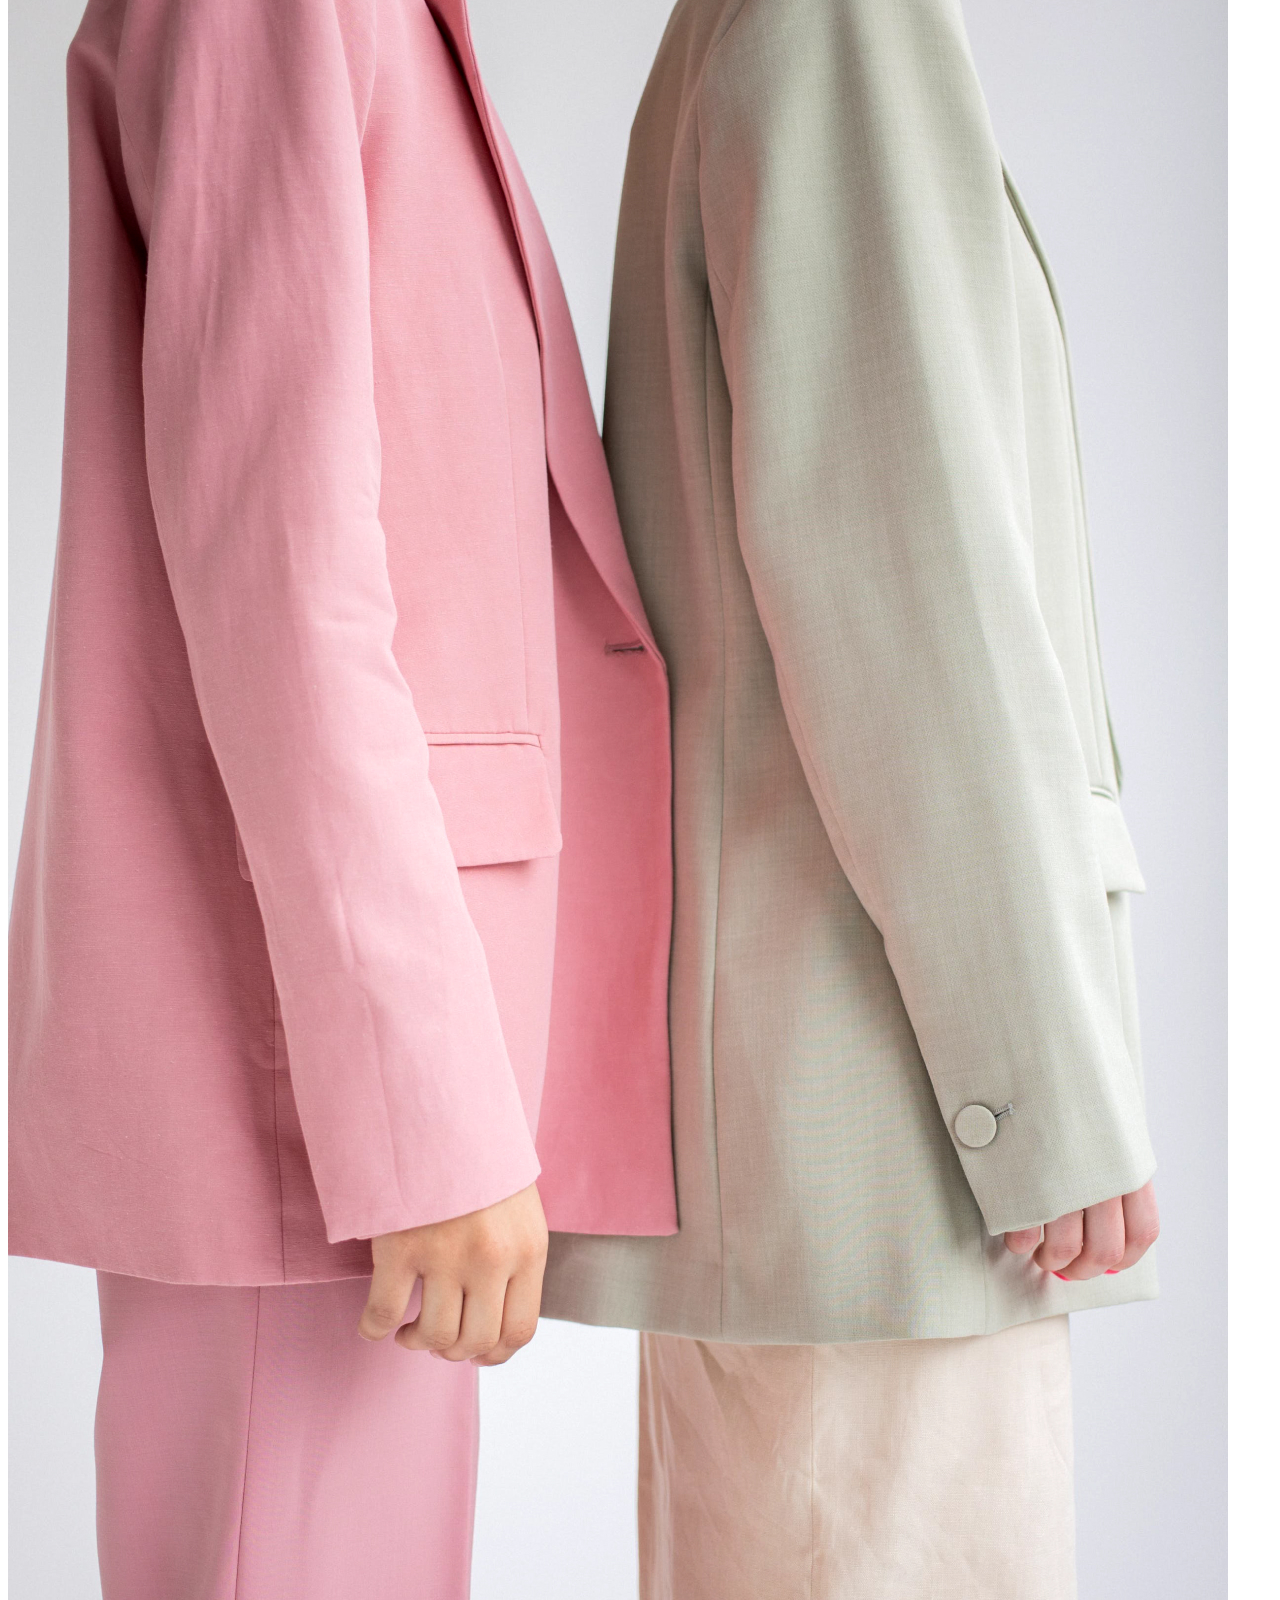
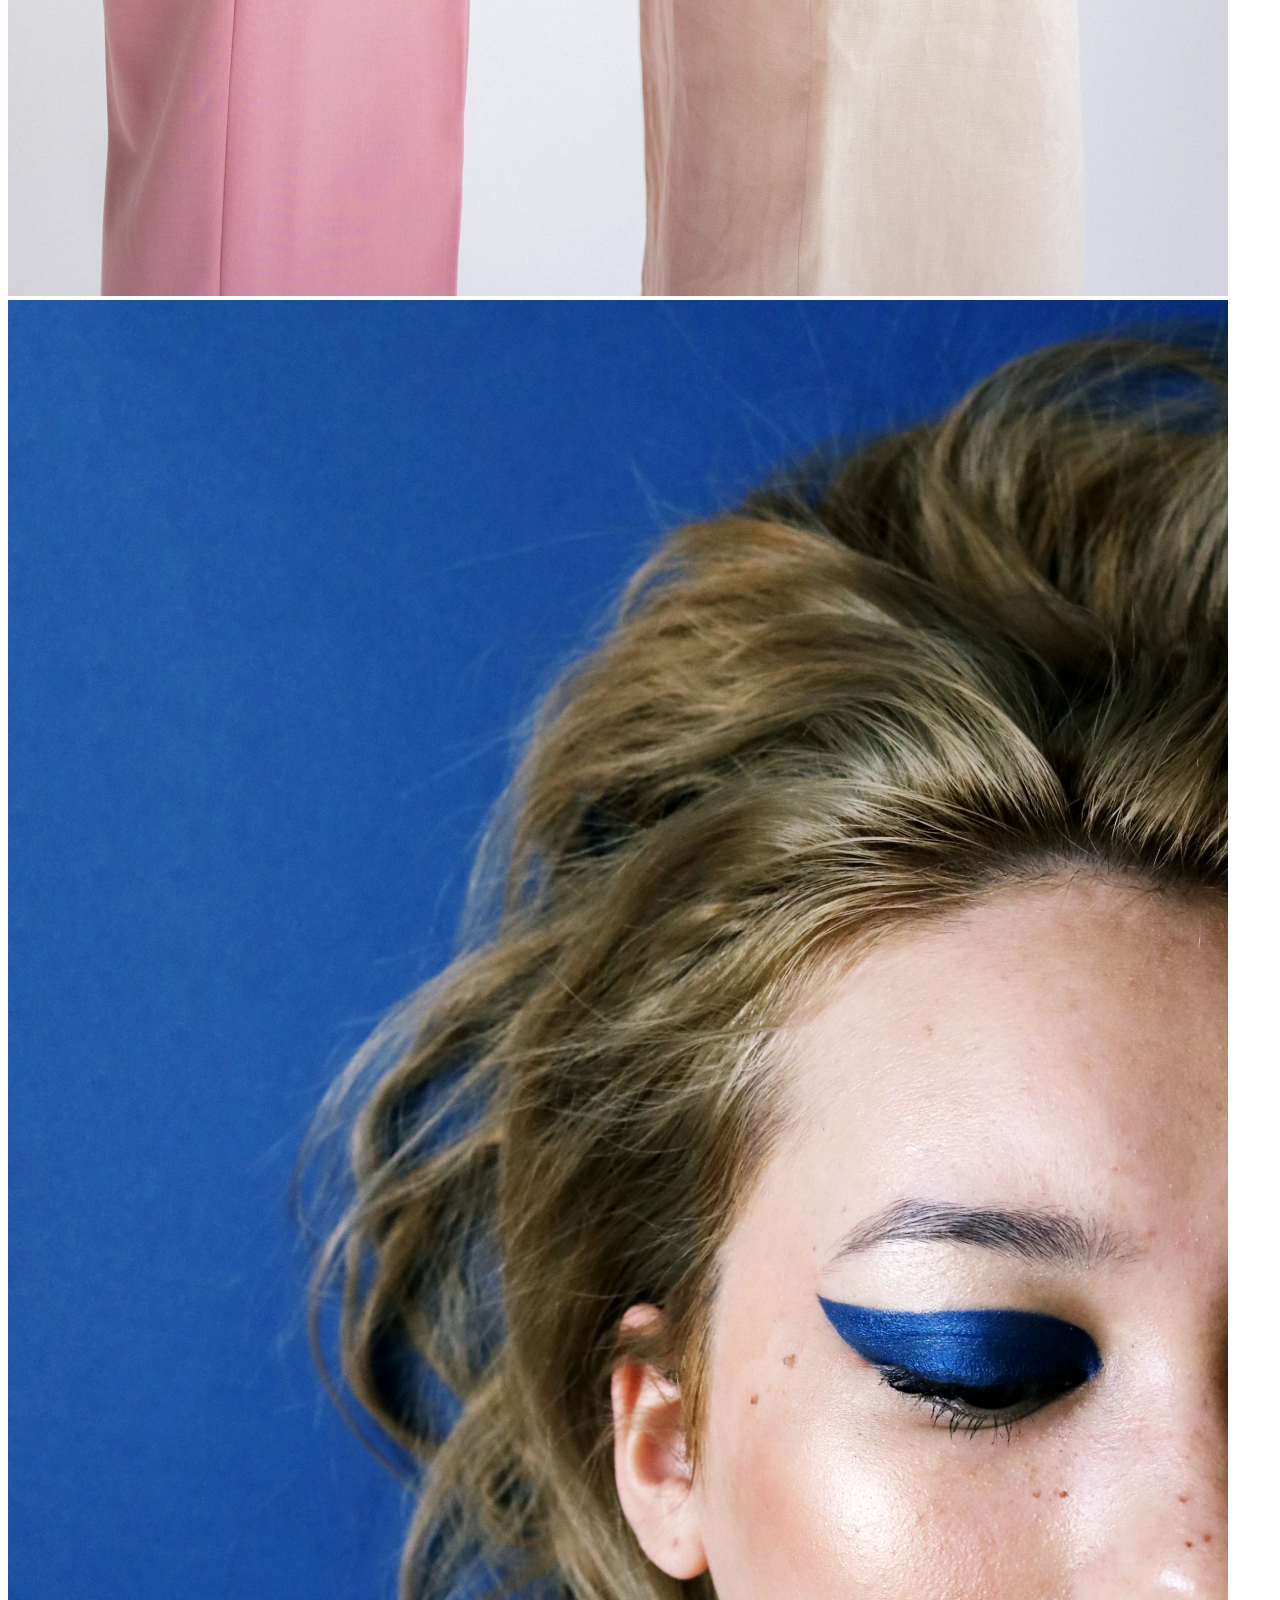
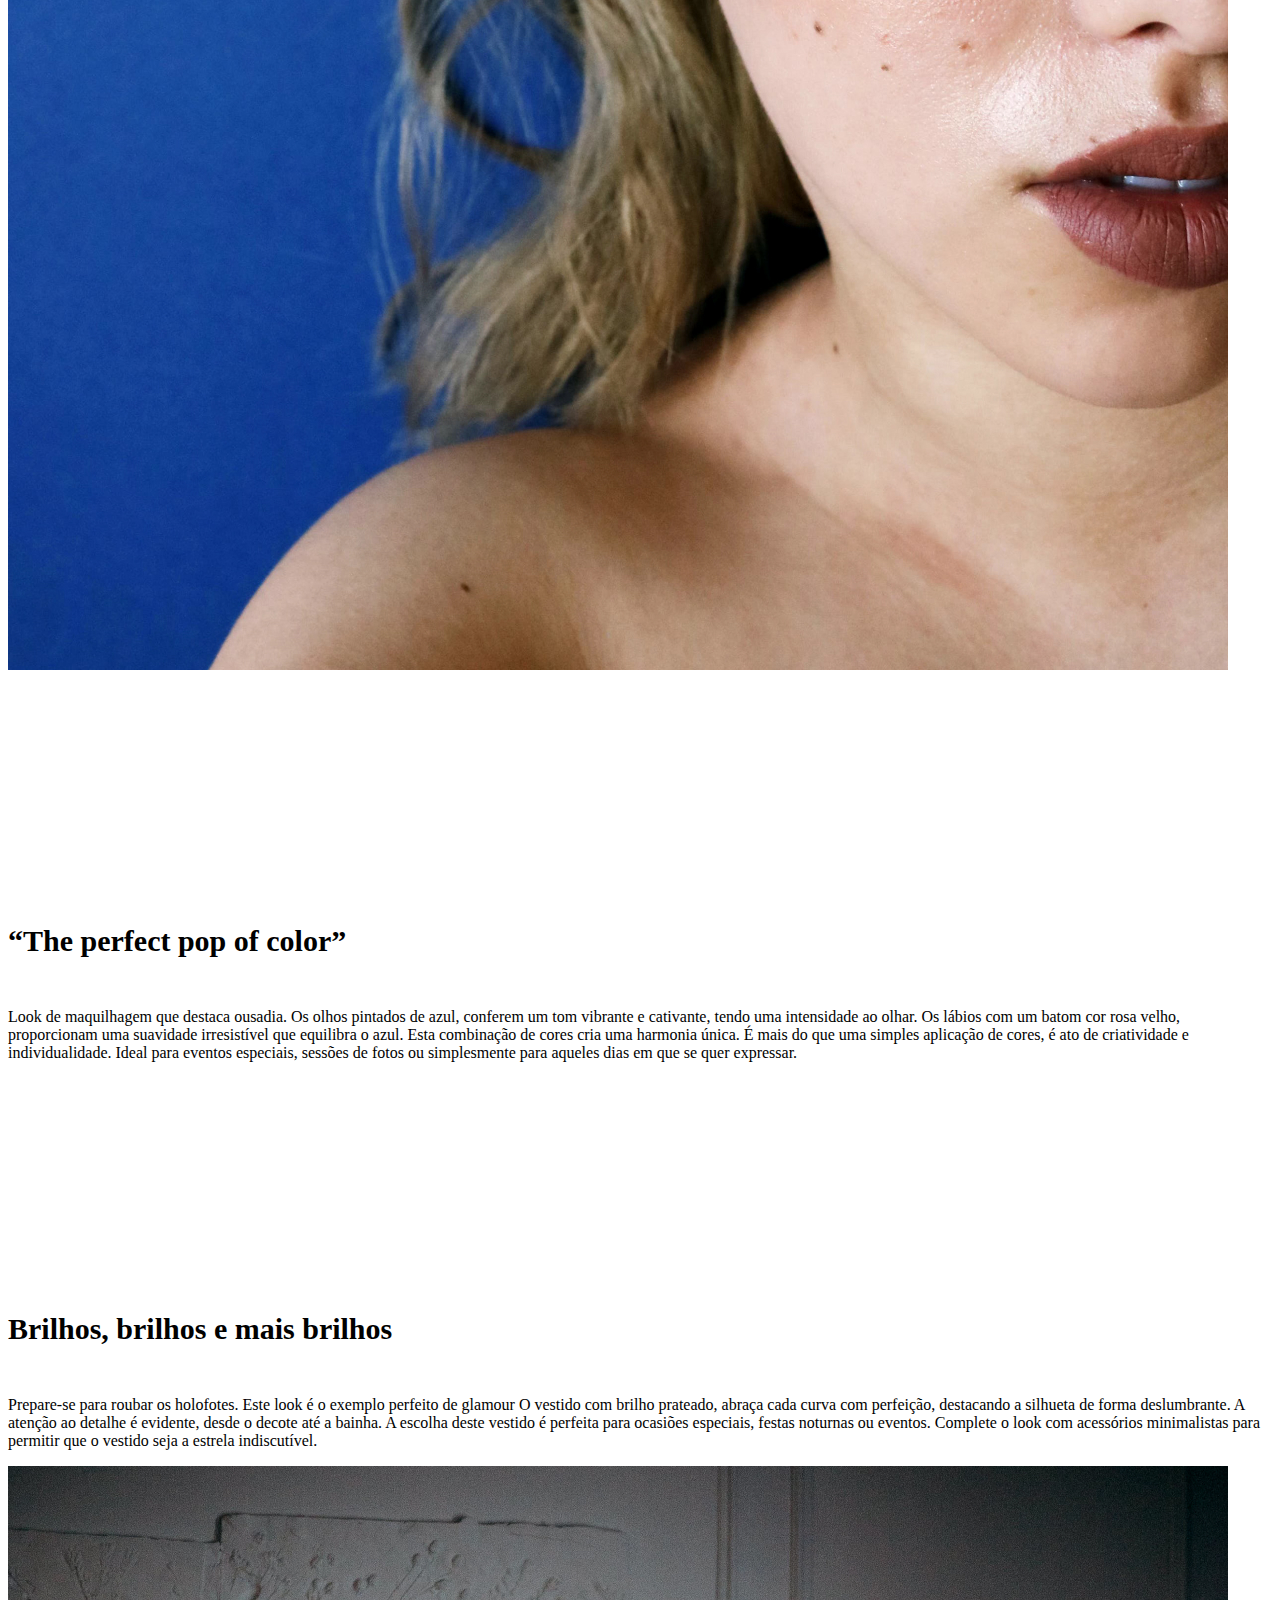
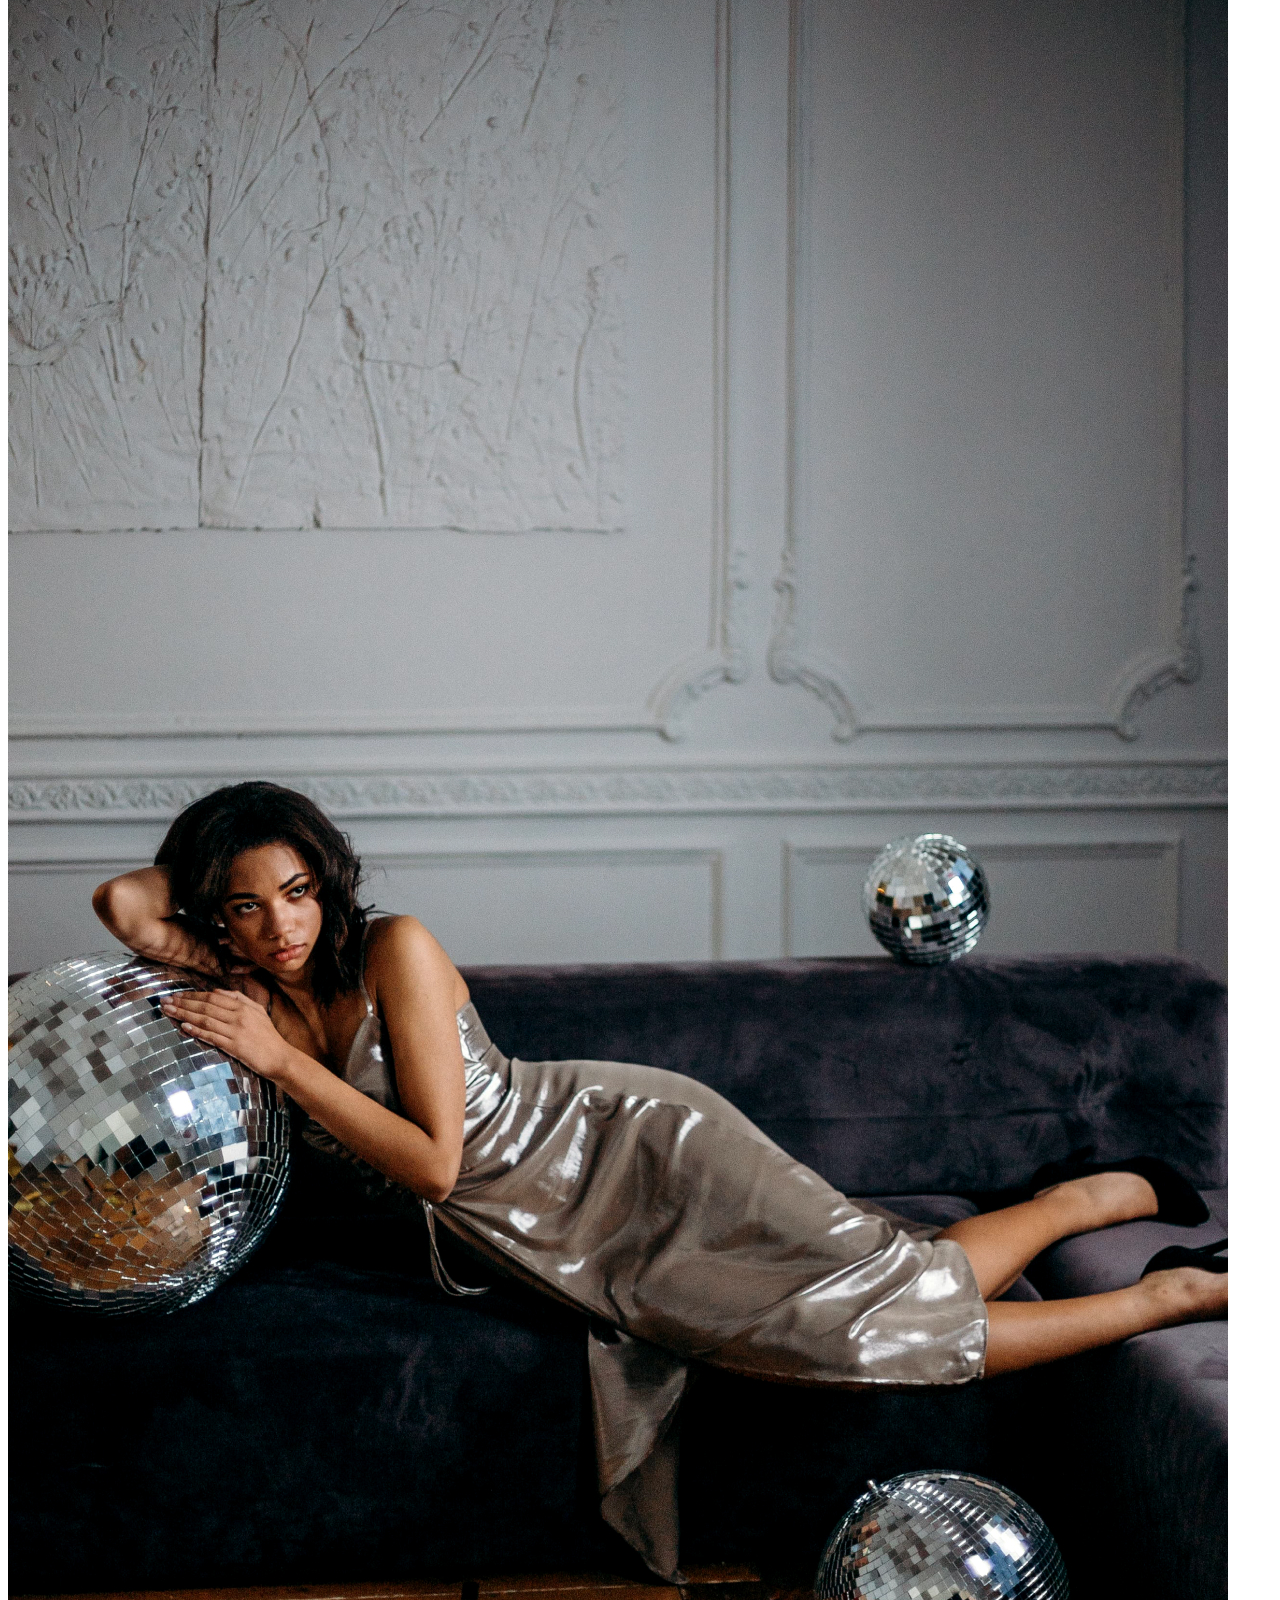
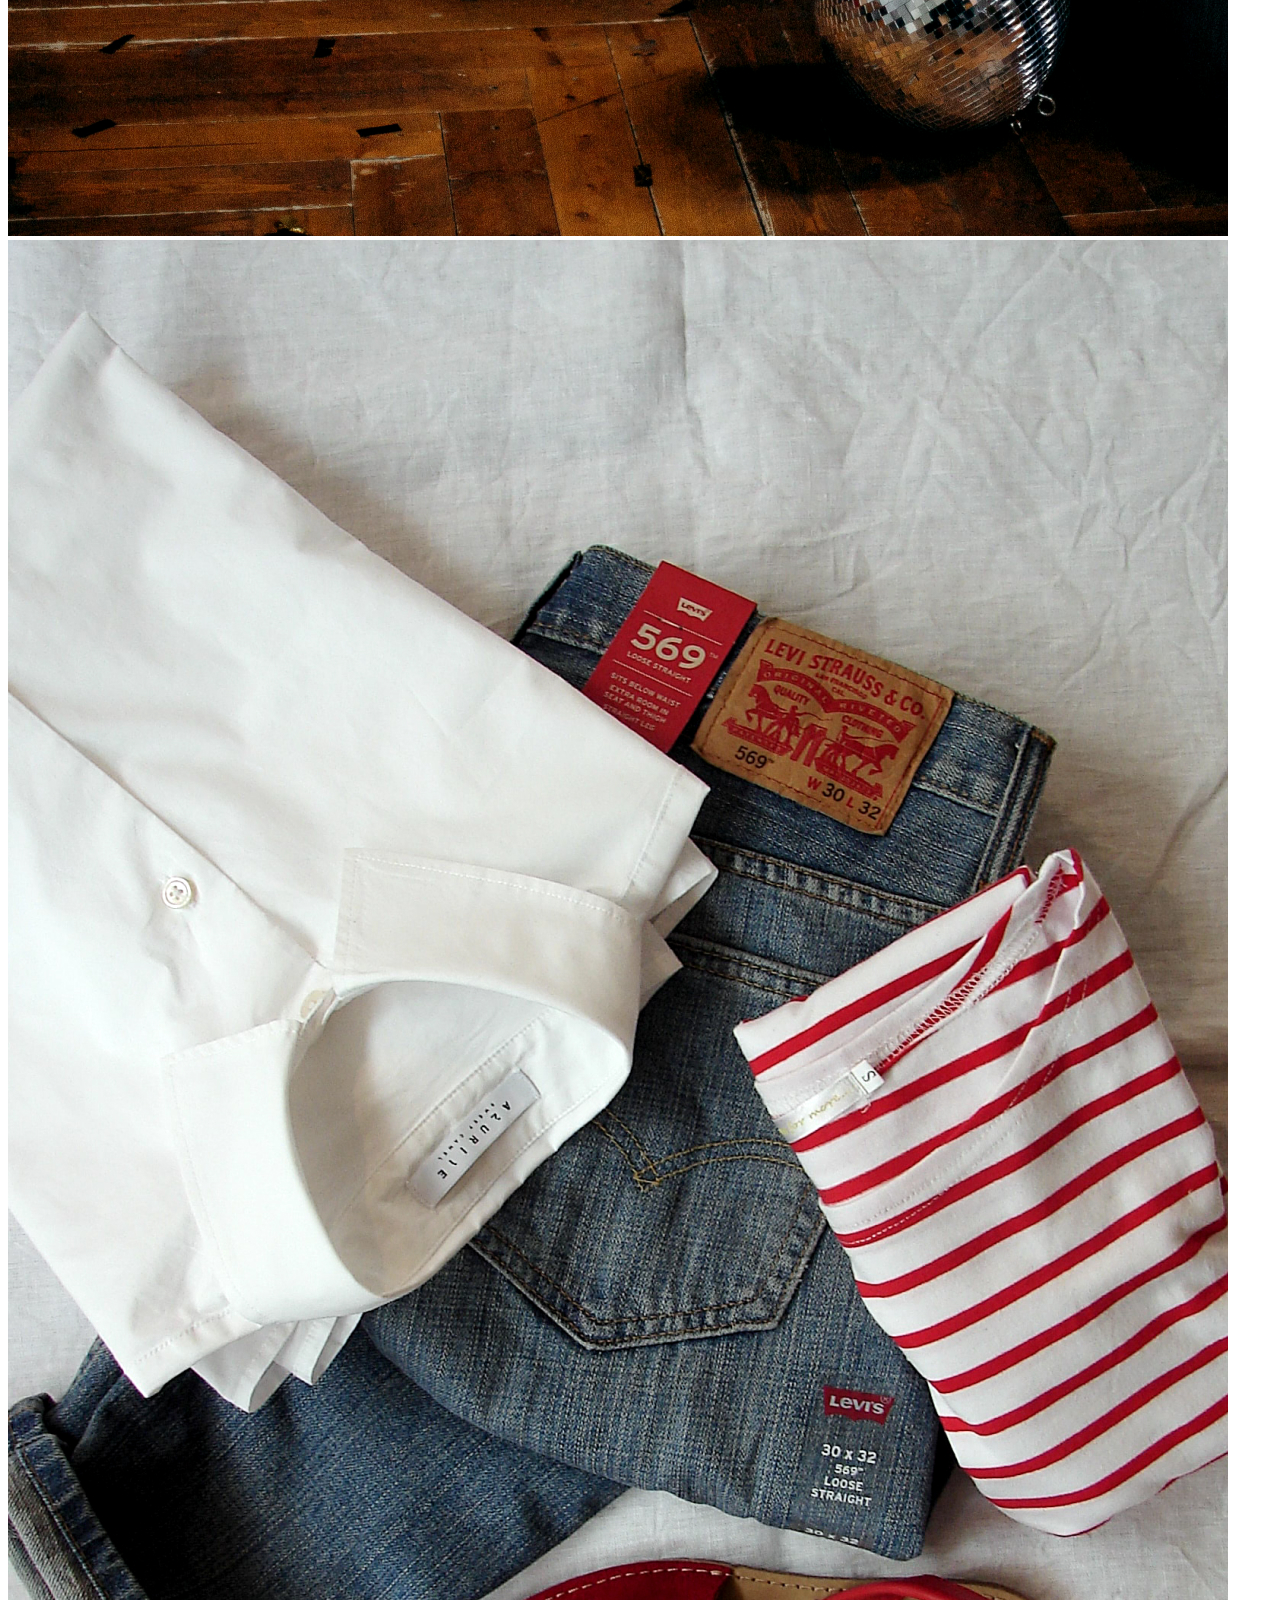
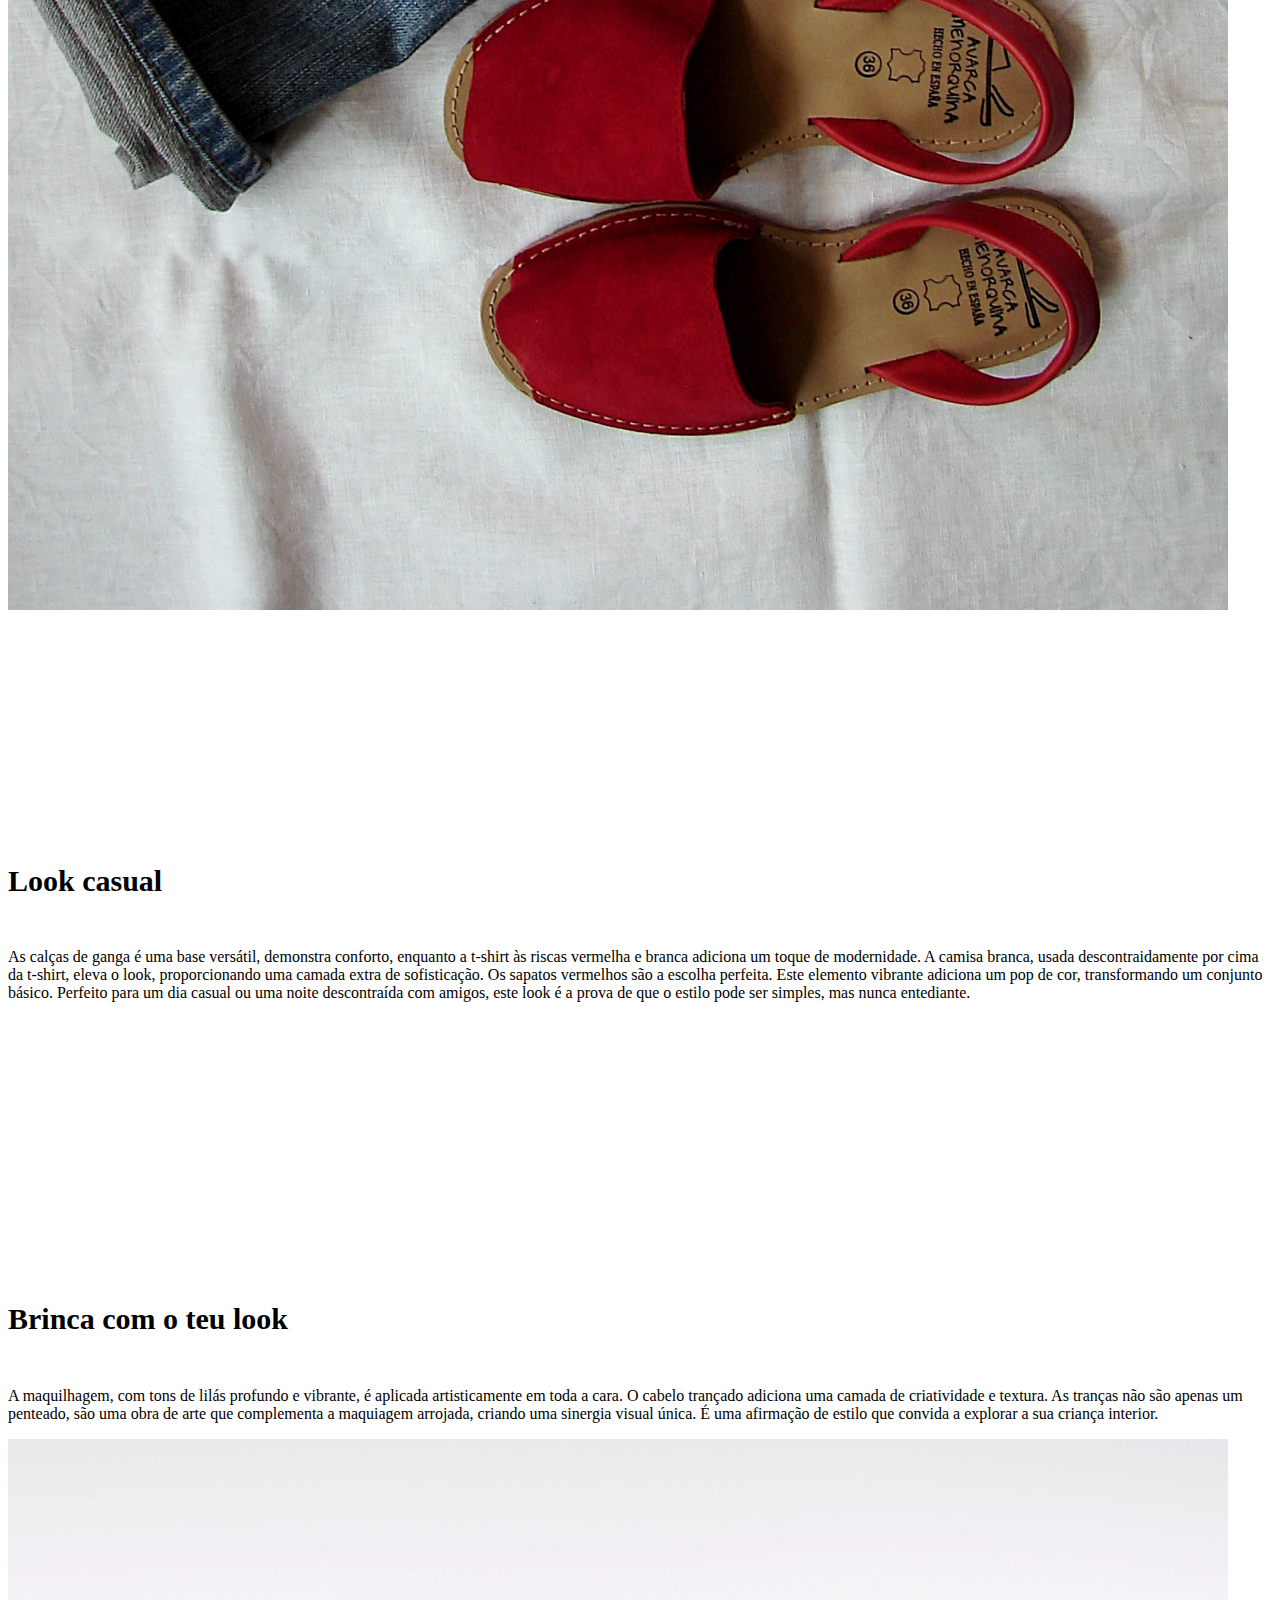
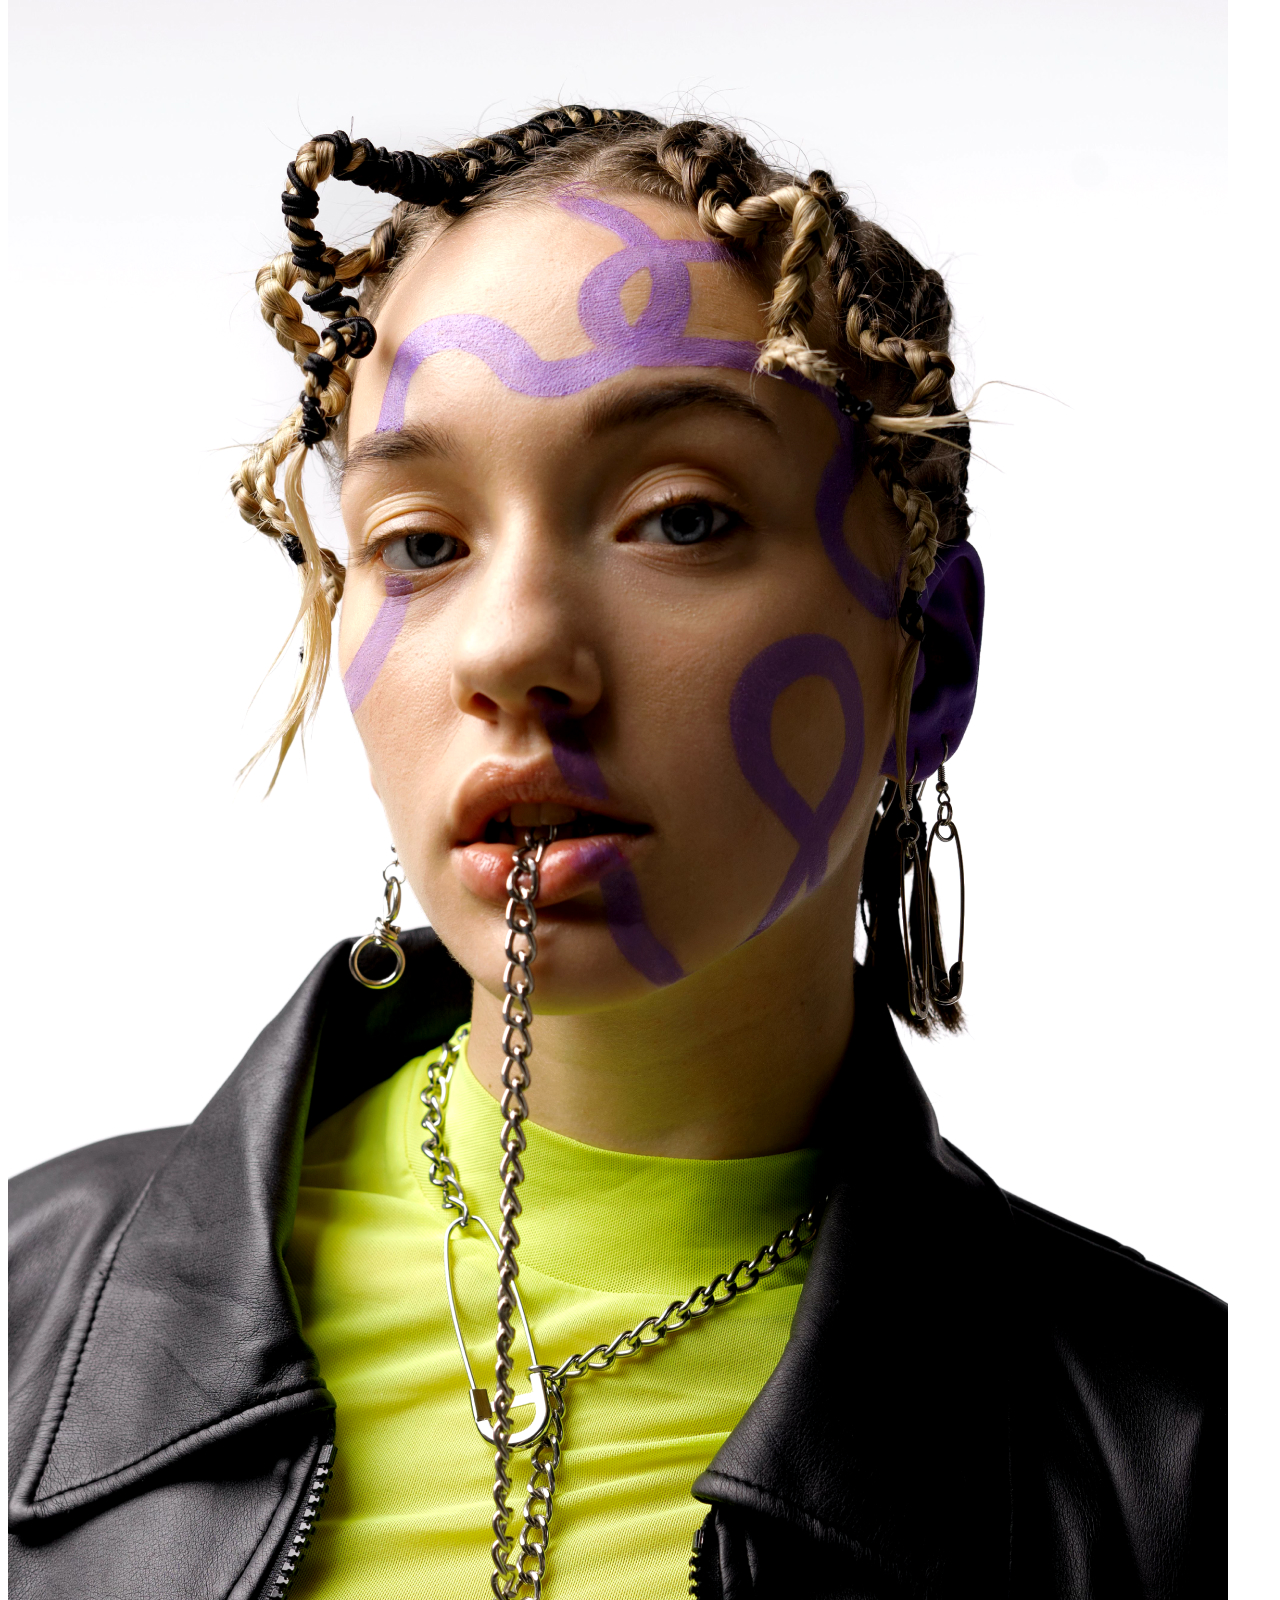
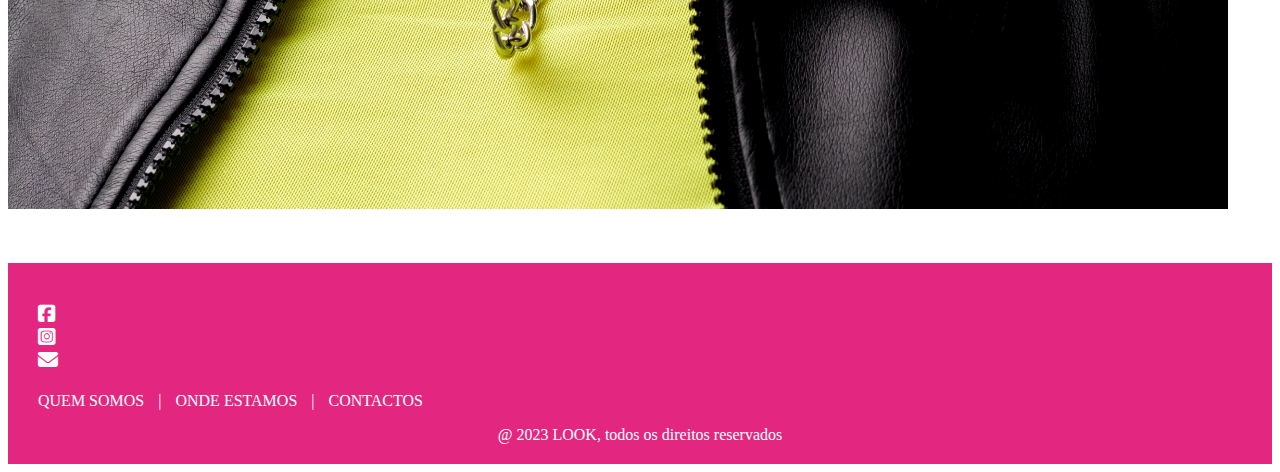
<file: LOOK/Dicas.html>
<!doctype html>
<html lang="en">
  <head>
    <meta charset="utf-8">
    <meta name="viewport" content="width=device-width, initial-scale=1">
    <title>LOOK</title>
    <link href="https://cdn.jsdelivr.net/npm/bootstrap@5.3.2/dist/css/bootstrap.min.css" rel="stylesheet" integrity="sha384-T3c6CoIi6uLrA9TneNEoa7RxnatzjcDSCmG1MXxSR1GAsXEV/Dwwykc2MPK8M2HN" crossorigin="anonymous">
    <link rel="stylesheet" href="https://cdnjs.cloudflare.com/ajax/libs/font-awesome/6.5.1/css/all.min.css">
    <link rel="stylesheet" href="style.css">
  </head>
  <body>

<div class="container">

<!--barra de menu-->
         <!-- criada a classe "header" para manipular os estilos do cabeçalho -->    
         <div class="row header">
          <div class="col-md-2 offset-md-5">
              <a href="Index.html">
                  <img src="LOOKLOGO.jpg" alt="LOOK" class="img-fluid logo">
              </a>    
          </div>
          
       <!-- criada a classe "menu" para manipular os estilos do cabeçalho -->    
       <div class="col-md-12 menu">
              <nav class="navbar navbar-expand-lg">
                  <div class="container-fluid">
                    <button class="navbar-toggler" type="button" data-bs-toggle="collapse" data-bs-target="#navbarNav" aria-controls="navbarNav" aria-expanded="false" aria-label="Toggle navigation">
                      <span class="navbar-toggler-icon"></span>
                    </button>
                    <div class="collapse navbar-collapse justify-content-center" id="navbarNav">
                      <ul class="navbar-nav">


                          <li class="nav-item">
                              <a class="nav-link" href="Dicas.html"> Dicas</a>
                            </li>
                            <li class="nav-item">
                              <a class="nav-link" href="tendencias.html">Tendências</a>
                            </li>
                            <li class="nav-item">
                              <a class="nav-link" href="datas.html">Datas</a>
                            </li>
                      
                      </ul>
                    </div>
                  </div>
                </nav>
          </div>
      </div>
<!--fim da barra de menu-->







<!--fim da barra de menu-->




  <!-- quadrado + foto direita 1-->

  <div class="row">
    <div class="col-md-6">
      <img src="modelo1.jpg" class="img-fluid" alt="foto de uma modelo vestida com roupa preta">
    </div>
    <div class="col-md-4 offset-md-1">
      <h5 class="titulo3"> <b>O segredo está nos detalhes</b></h5>
      <p><class class="texto3">Deslumbre-se com a sofisticação deste look. As calças pretas, com plumas na bainha, 
        proporcionam um visual luxuoso e inovador. A camisola preta de manga comprida, com um decote subtil, 
        confere uma elegância notável.Os sapatos de salto alto dourados criam um contraste elegante e refinado.
        Esta combinação de texturas e tonalidades revela um pensamento ousado e sofisticado.
        Este look é uma escolha perfeita para ocasiões especiais que exigem um toque de glamour.</class></p>
    </div>
    
  </div>
  
  <!-- fim quadrado + foto direita 1-->





<!--quadrado + foto esquerda 2-->
<div class="row">
  <div class="col-md-4 offset-md-1">
    <h5 class="titulo4"> <b>Descontraida mas aranjada - Tons pastelo</b></h5>
    <p> <class class="frase1">Prepare-se para mergulhar em um oceano de cores suaves.
      Esta fusão única de tons pastel cria um visual moderno.
      O blazer e as calças verde menta, com a sua tonalidade refrescante, é uma escolha inovadora que reflete uma confiança e estilo único.
      Por outro lado, o blazer e calças rosa bebé, oferecem uma alternativa encantadora, transmitindo delicadeza e elegância.
      Estes looks são a escolha ideal para quem procura expressar a sua personalidade e ao mesmo tempo abraçar a tendência dos tons pastel.</class></p>
    </div>
    <div class="col-md-6 offset-md-1">
      <img src="blazer1.jpg" class="img-fluid" alt="foto de dois fatos, um rosa e um verde">
  </div>
</div>

<!--fim quadrado + foto esquerda 2-->




<!-- quadrado + foto direita 3-->

<div class="row">
  <div class="col-md-6">
    <img src="azul1.jpg" class="img-fluid" alt="maquilhagem de olhos azul">
  </div>
  <div class="col-md-4 offset-md-1">
    <h5 class="titulo5"><b>“The perfect pop of color”</b></h5>
    <p>Look de maquilhagem que destaca ousadia. Os olhos pintados de azul, conferem um tom vibrante e cativante, tendo uma intensidade ao olhar.
      Os lábios com um batom cor rosa velho, proporcionam uma suavidade irresistível que equilibra o azul.
      Esta combinação de cores cria uma harmonia única.
      É mais do que uma simples aplicação de cores, é ato de criatividade e individualidade.
      Ideal para eventos especiais, sessões de fotos ou simplesmente para aqueles dias em que se quer expressar.</p>
  </div>
  
</div>

<!-- fim quadrado + foto direita 3-->


<!--quadrado + foto esquerda 4-->
<div class="row">
  <div class="col-md-5 offset-md-1">
    <h5 class="titulo6"><b>Brilhos, brilhos e mais brilhos</b></h5>
    <div class="col-md-8">
    <p><class class="frase2">Prepare-se para roubar os holofotes. Este look é o exemplo perfeito de glamour
      O vestido com brilho prateado, abraça cada curva com perfeição, destacando a silhueta de forma deslumbrante. A atenção ao detalhe é evidente, desde o decote até a bainha.
      A escolha deste vestido é perfeita para ocasiões especiais, festas noturnas ou eventos.
      Complete o look com acessórios minimalistas para permitir que o vestido seja a estrela indiscutível.</class></p>
    </div>
    </div>
    <div class="col-md-6">
      <img src="brilhos1.jpg" class="img-fluid" alt="foto de de uma modelo com um vestido prateado de brilhos">
  </div>
</div>

<!--fim quadrado + foto esquerda 4-->


<!-- quadrado + foto direita 5-->

<div class="row">
  <div class="col-md-6">
    <img src="casual1.jpg" class="img-fluid" alt="maquilhagem de olhos azul">
  </div>
  <div class="col-md-4 offset-md-1">
    <h5 class="titulo7"><b>Look casual</b></h5>
    <p>As calças de ganga é uma base versátil, demonstra conforto, enquanto a t-shirt às riscas vermelha e branca adiciona um toque de modernidade.
      A camisa branca, usada descontraidamente por cima da t-shirt, eleva o look, proporcionando uma camada extra de sofisticação.
      Os sapatos vermelhos são a escolha perfeita. Este elemento vibrante adiciona um pop de cor, transformando um conjunto básico.
      Perfeito para um dia casual ou uma noite descontraída com amigos, este look é a prova de que o estilo pode ser simples, mas nunca entediante.</p>
  </div>
  
</div>

<!-- fim quadrado + foto direita 5-->


<!--quadrado + foto esquerda 6-->
<div class="row">
  <div class="col-md-4 offset-md-1">
    <h5 class="titulo8"><b>Brinca com o teu look</b></h5>
    <p> A maquilhagem, com tons de lilás profundo e vibrante, é aplicada artisticamente em toda a cara.
      O cabelo trançado adiciona uma camada de criatividade e textura. As tranças não são apenas um penteado, são uma obra de arte que complementa a maquiagem arrojada, criando uma sinergia visual única.
      É uma afirmação de estilo que convida a explorar a sua criança interior.</p>
    </div>
  <div class="col-md-6 offset-md-1">
    <img src="roxo1.jpg" class="img-fluid" alt="foto de de uma modelo com um vestido prateado de brilhos">
  </div>
</div>

<!--fim quadrado + foto esquerda 6-->




   


<!-- ÁREA "Rodapé" -->
<div class="row pre-footer">
  <div class="col-md-6 social">
    <ul>
      <li><a href="https://www.facebook.com"><i class="fa-brands fa-square-facebook"></i></a> </li>
      <li><a href="https://www.instagram.com"><i class="fa-brands fa-square-instagram"></i></a> </li>
      <li><a href="mailto:info@look.pt"><i class="fa-solid fa-envelope"></i></a> </li>
    </ul>
  </div>
  <div class="col-md-6 contactos">
    <ul>
      <li><a href="contactos.html">Quem somos</a></li>
      <li>|</li>
      <li><a href="contactos.html">Onde estamos</a></li>
      <li>|</li>
      <li><a href="contactos.html">Contactos</a></li>
    </ul>
  </div>
  <div class="col-md-12 footer">
      <a href="#">@ 2023 LOOK, todos os direitos reservados</a>
  </div>
</div><!-- Fim de área "Rodapé" -->




</div><!-- fim de contentor -->
 

<script src="https://cdn.jsdelivr.net/npm/bootstrap@5.3.2/dist/js/bootstrap.bundle.min.js" integrity="sha384-C6RzsynM9kWDrMNeT87bh95OGNyZPhcTNXj1NW7RuBCsyN/o0jlpcV8Qyq46cDfL" crossorigin="anonymous"></script>
</body>
</html>
</file>
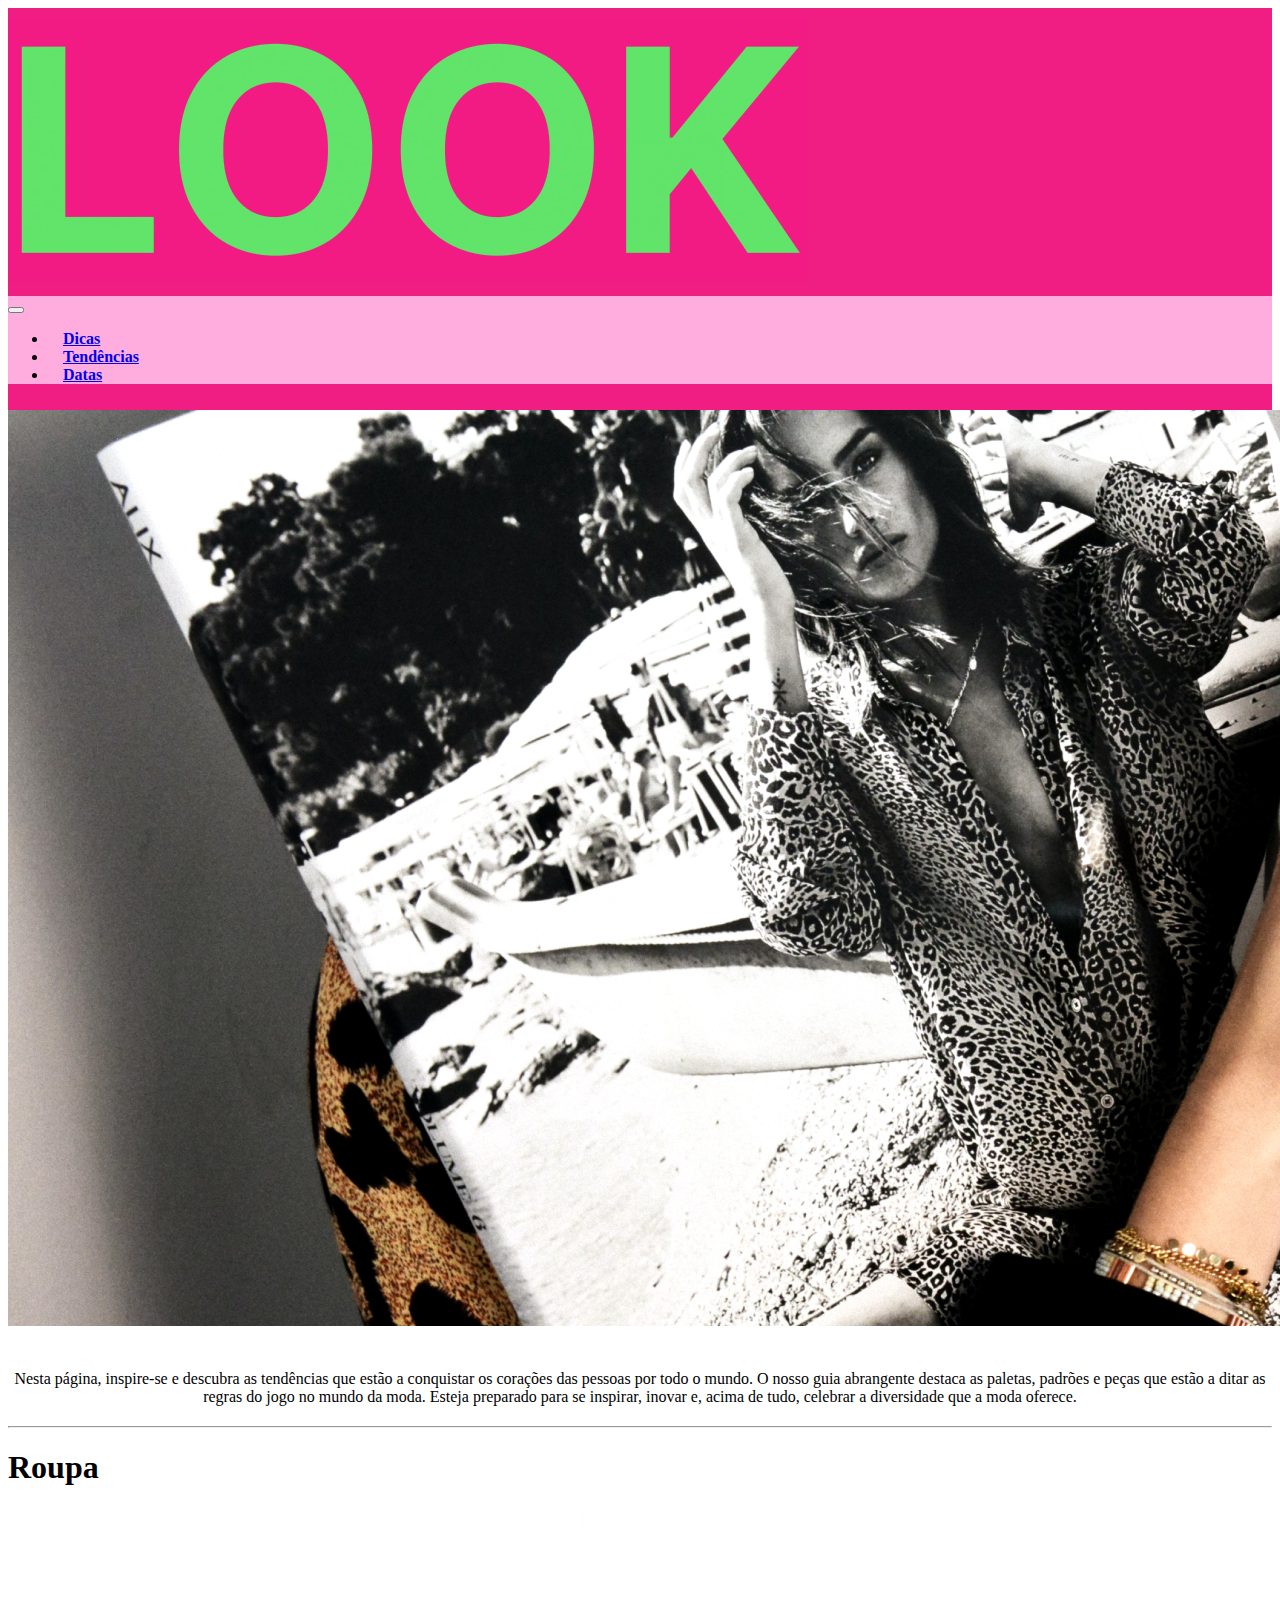
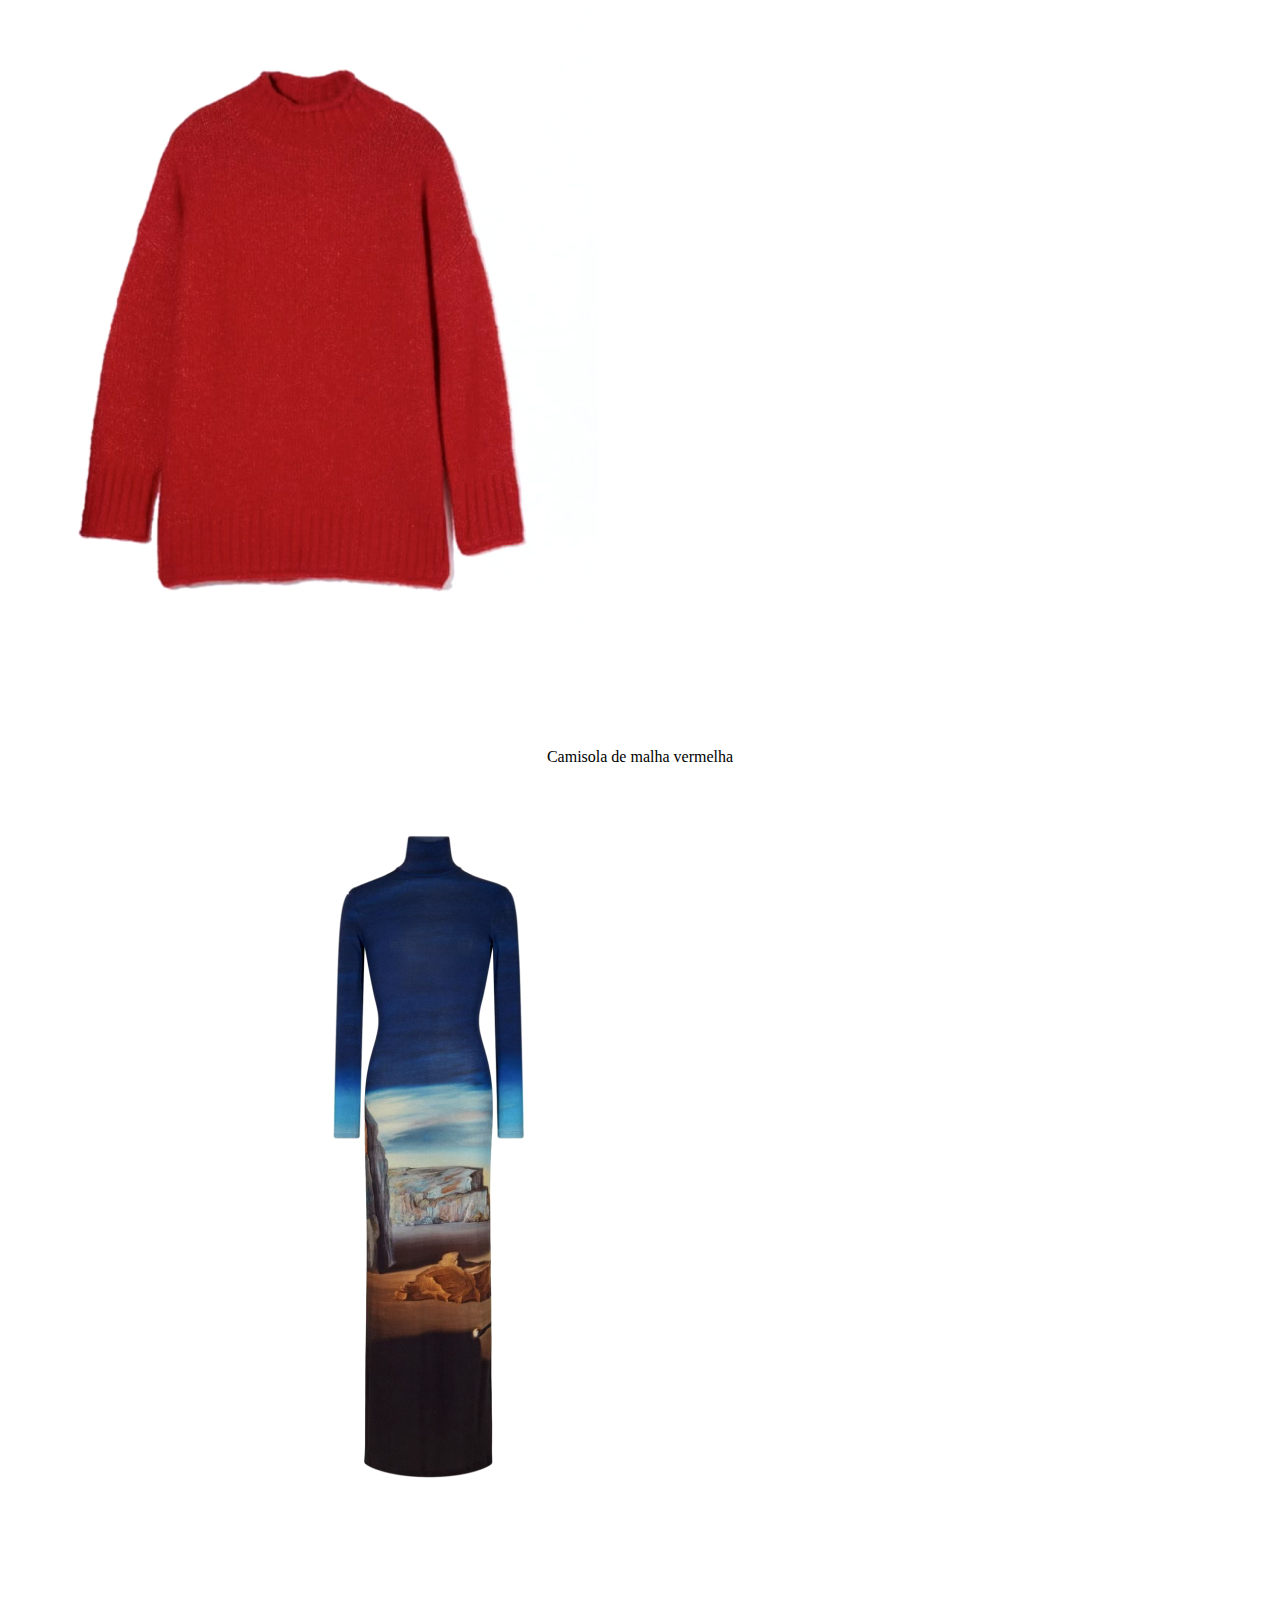
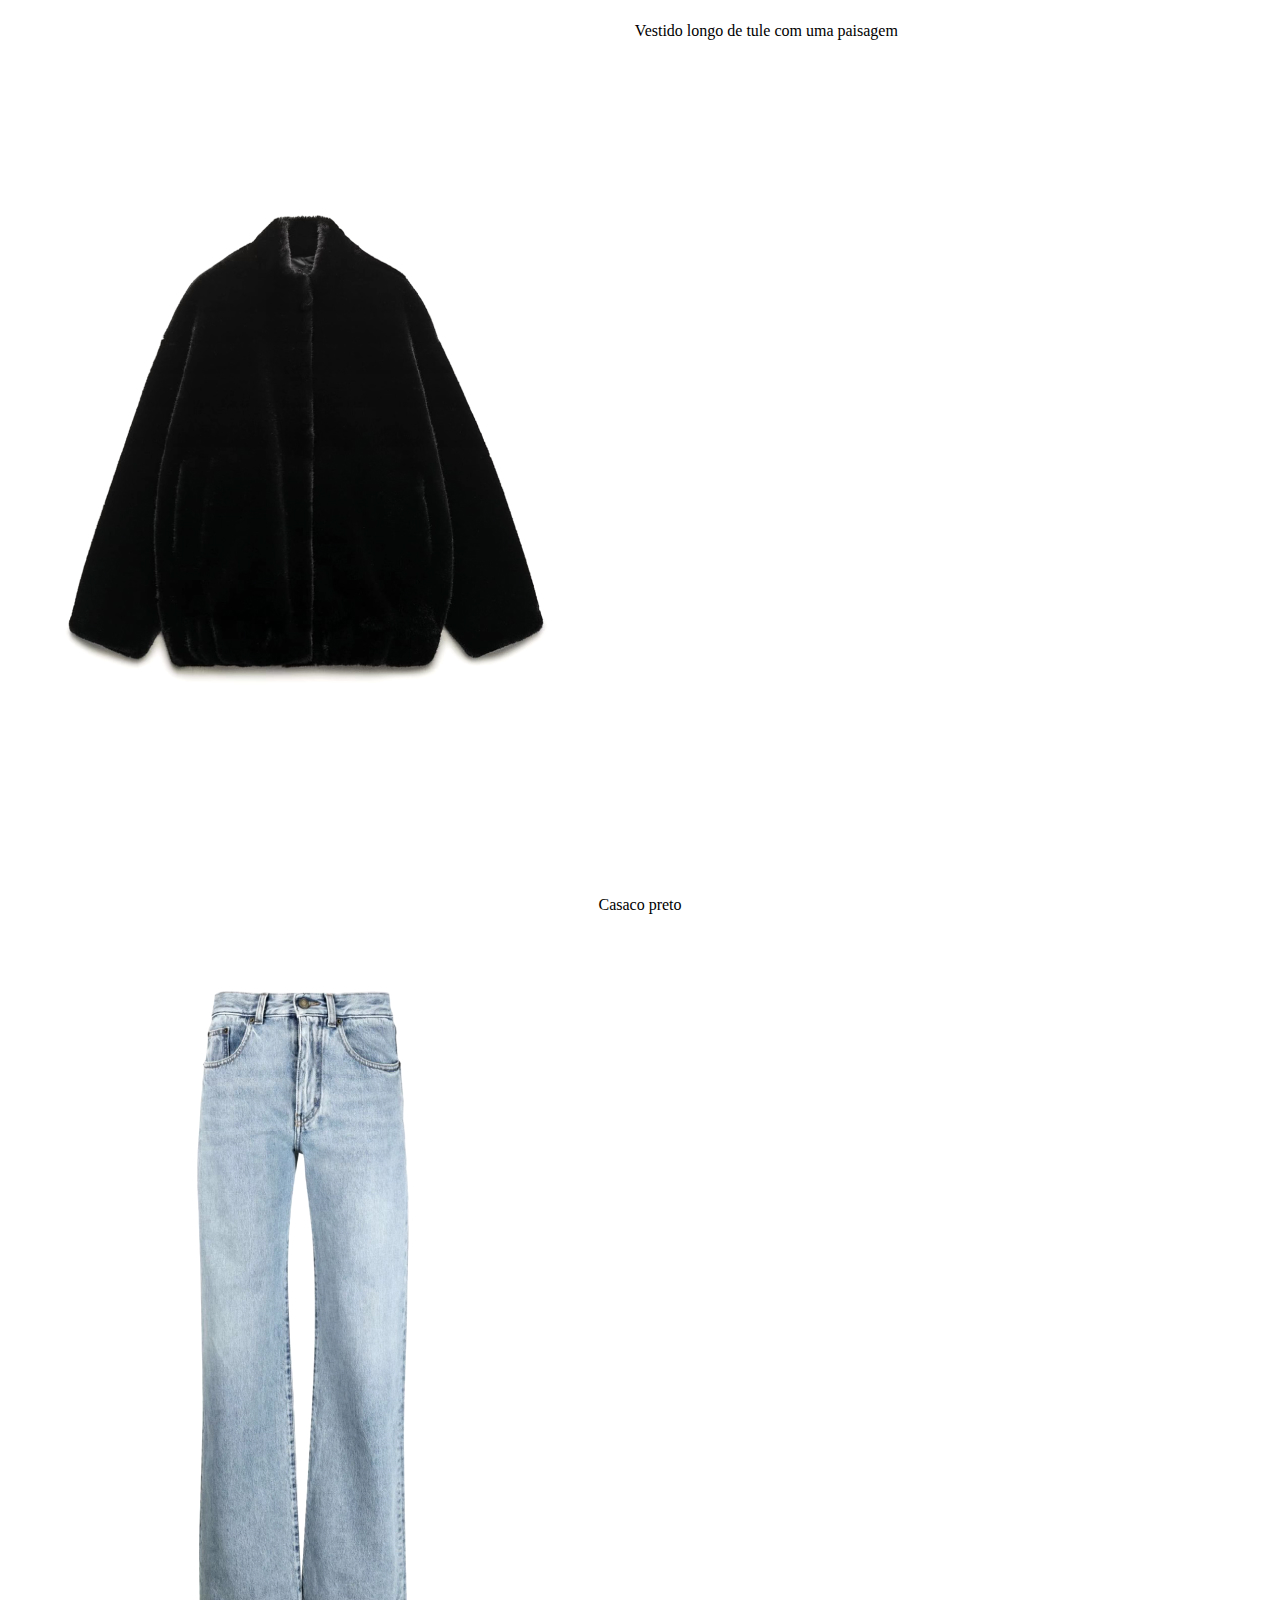
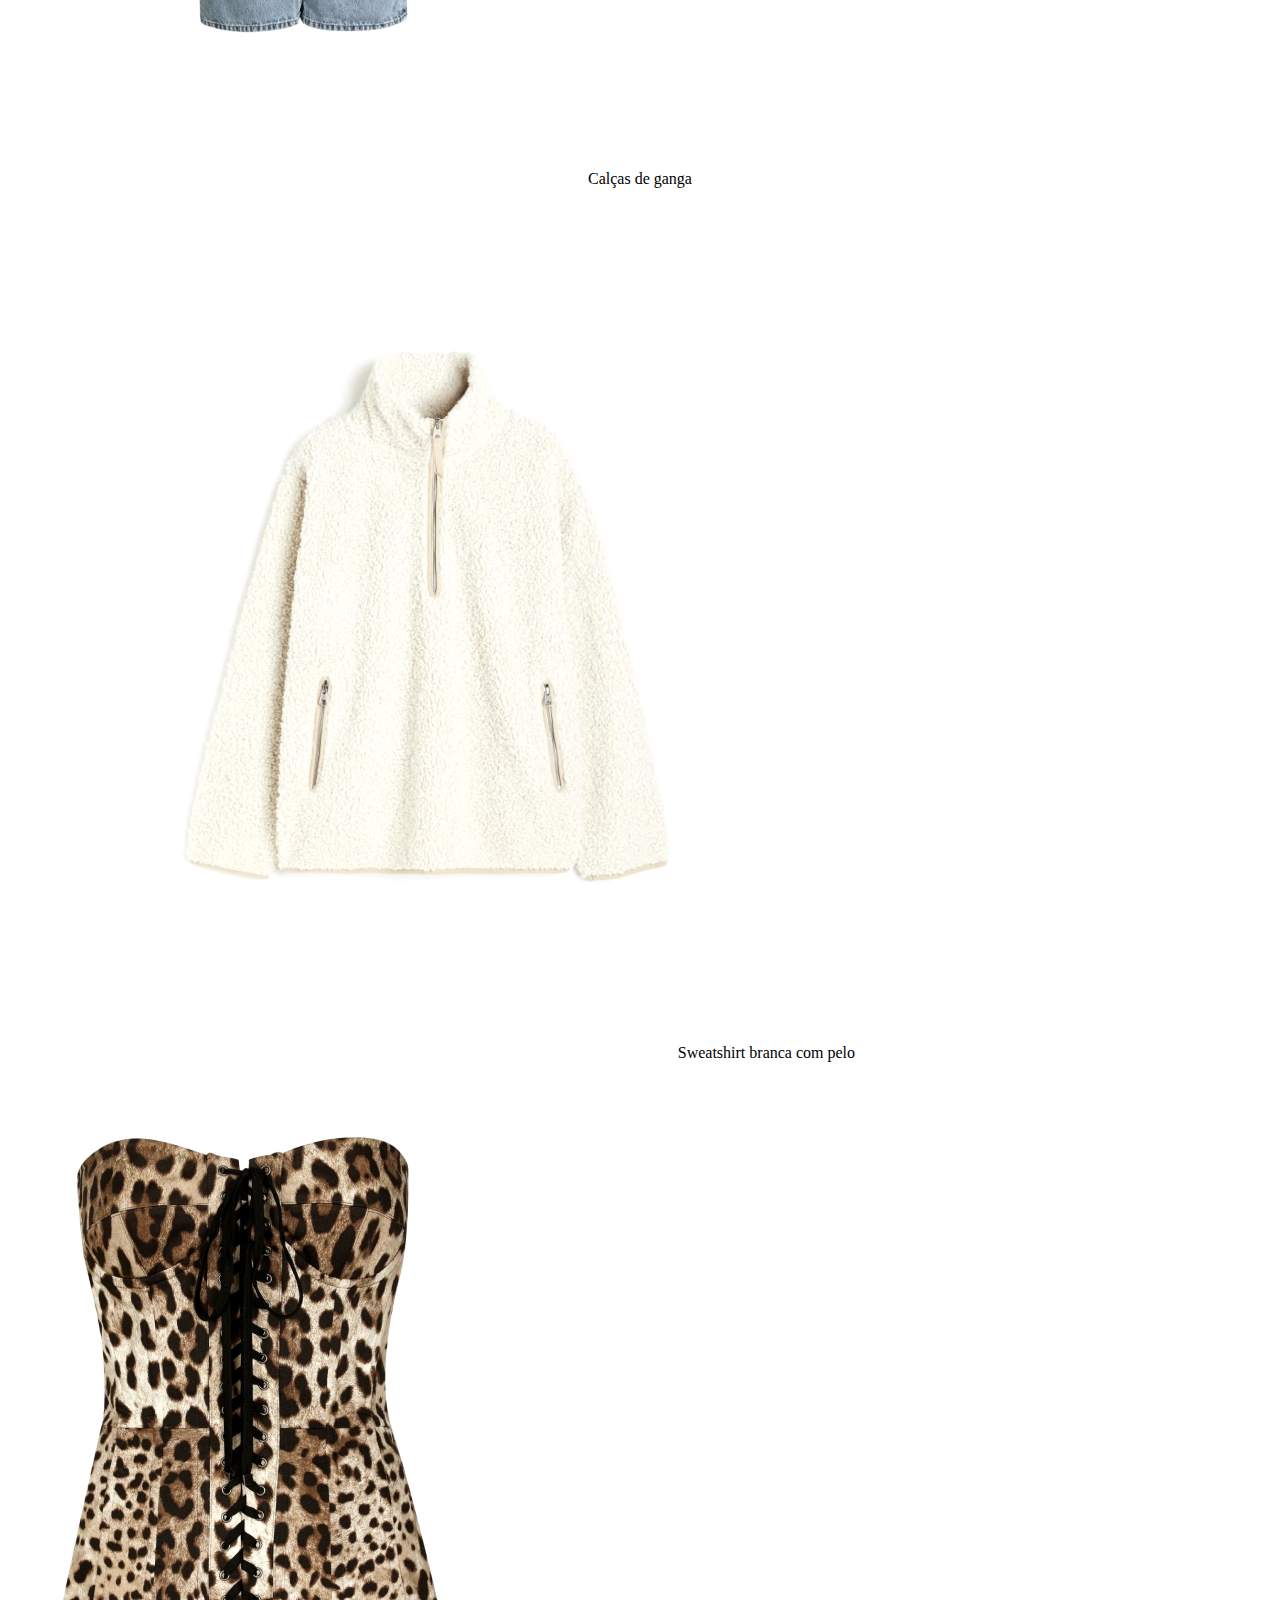
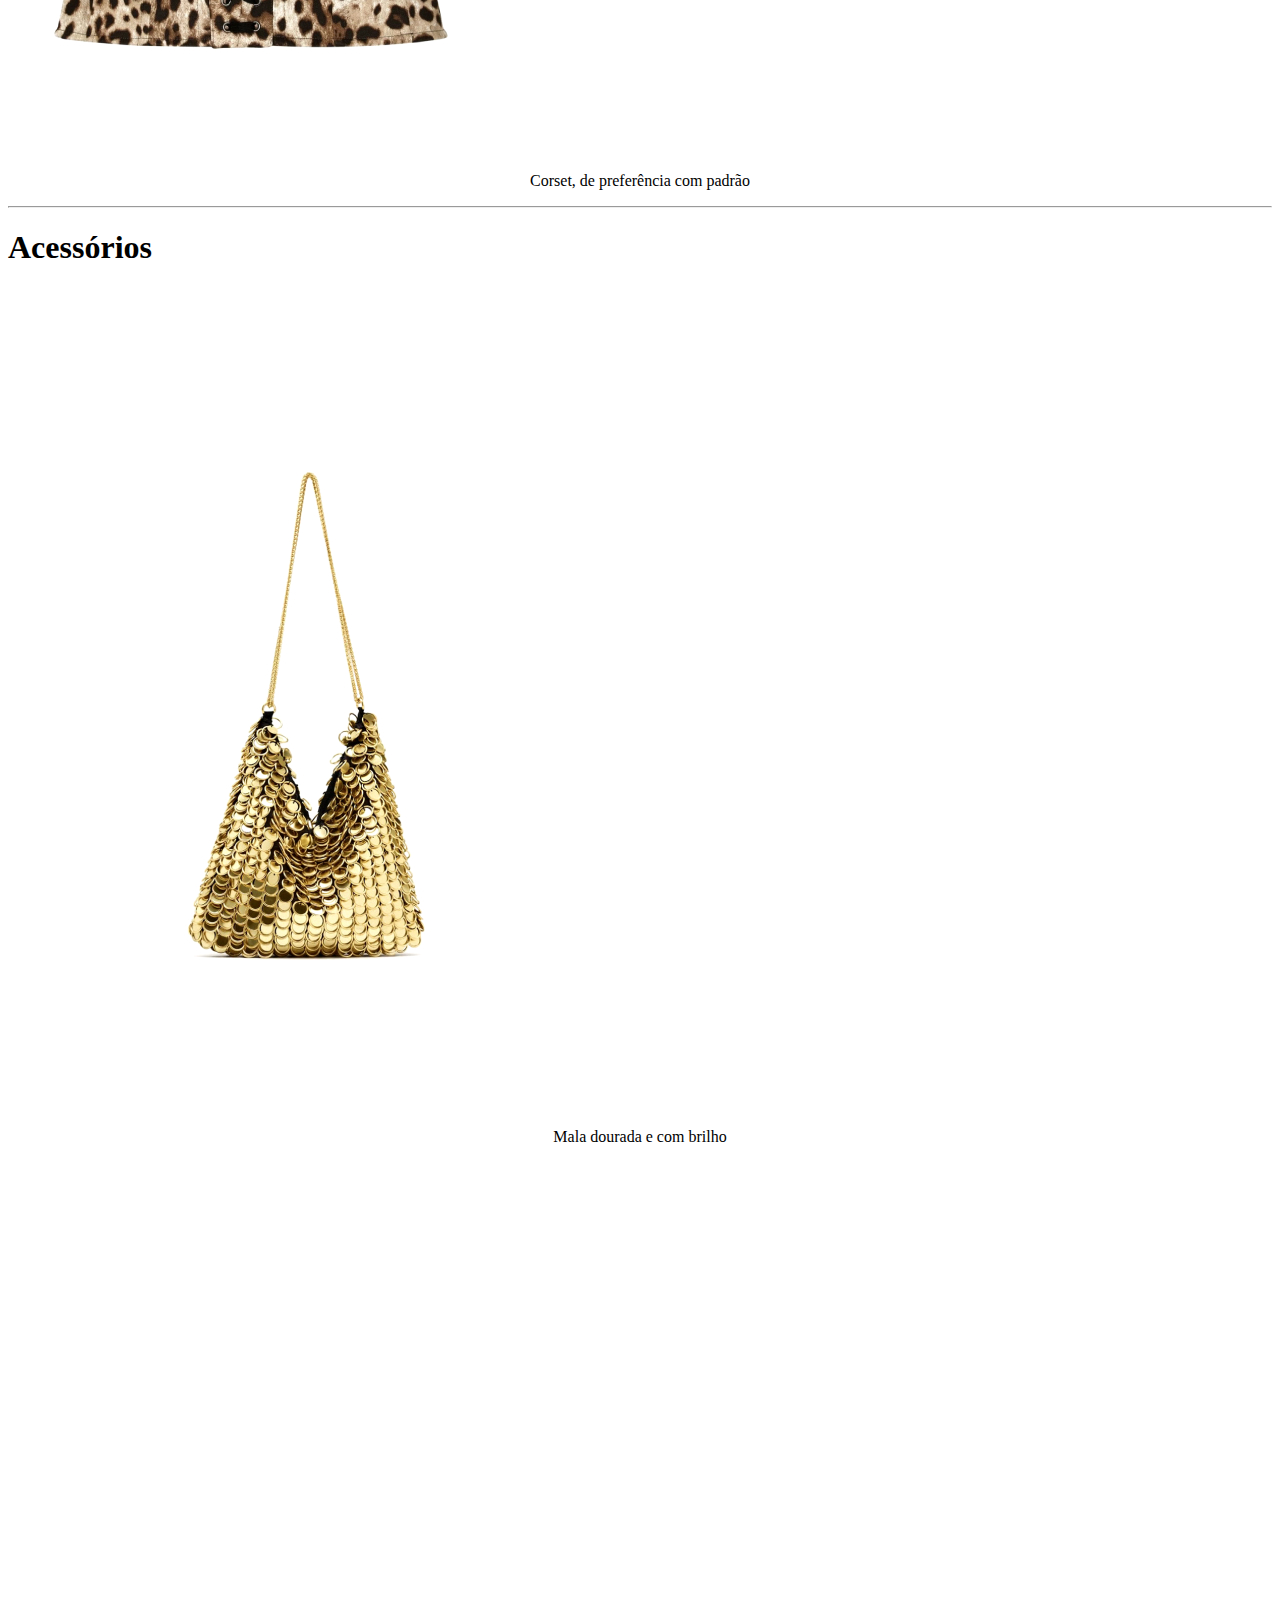
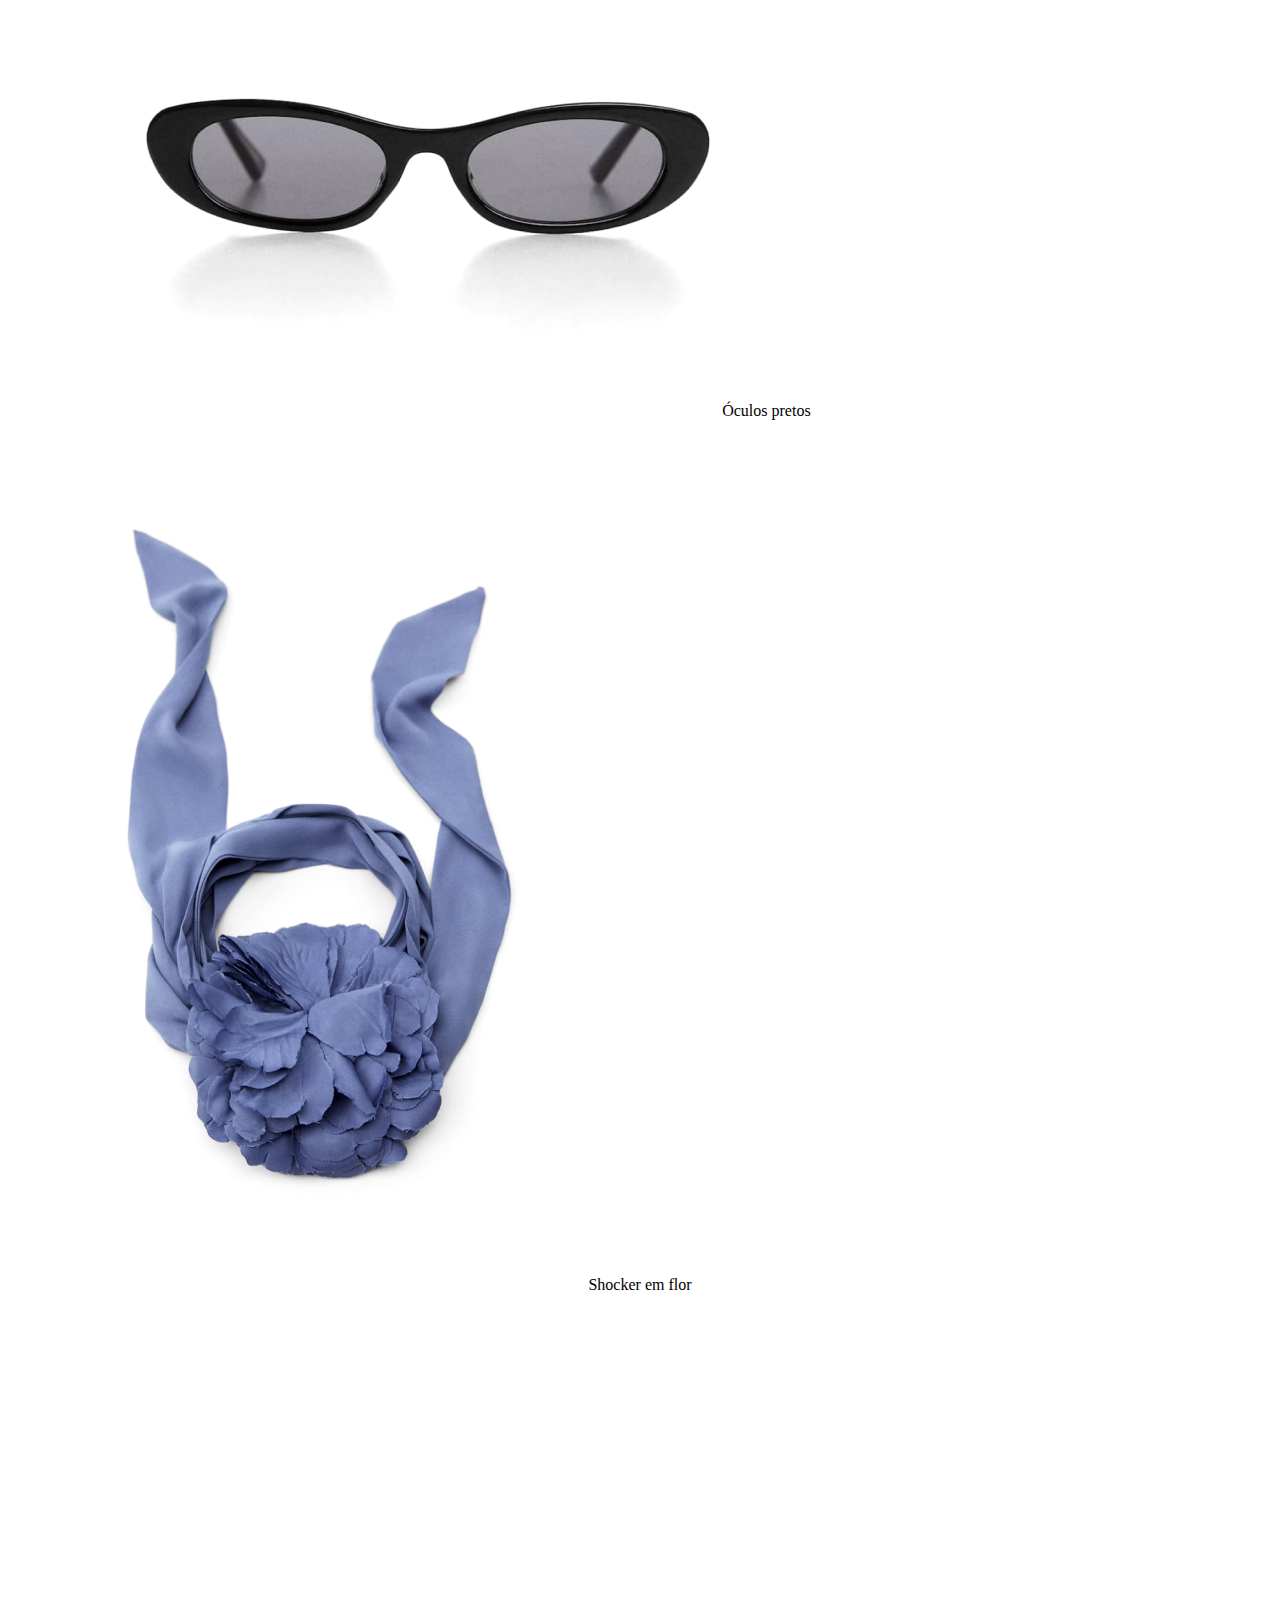
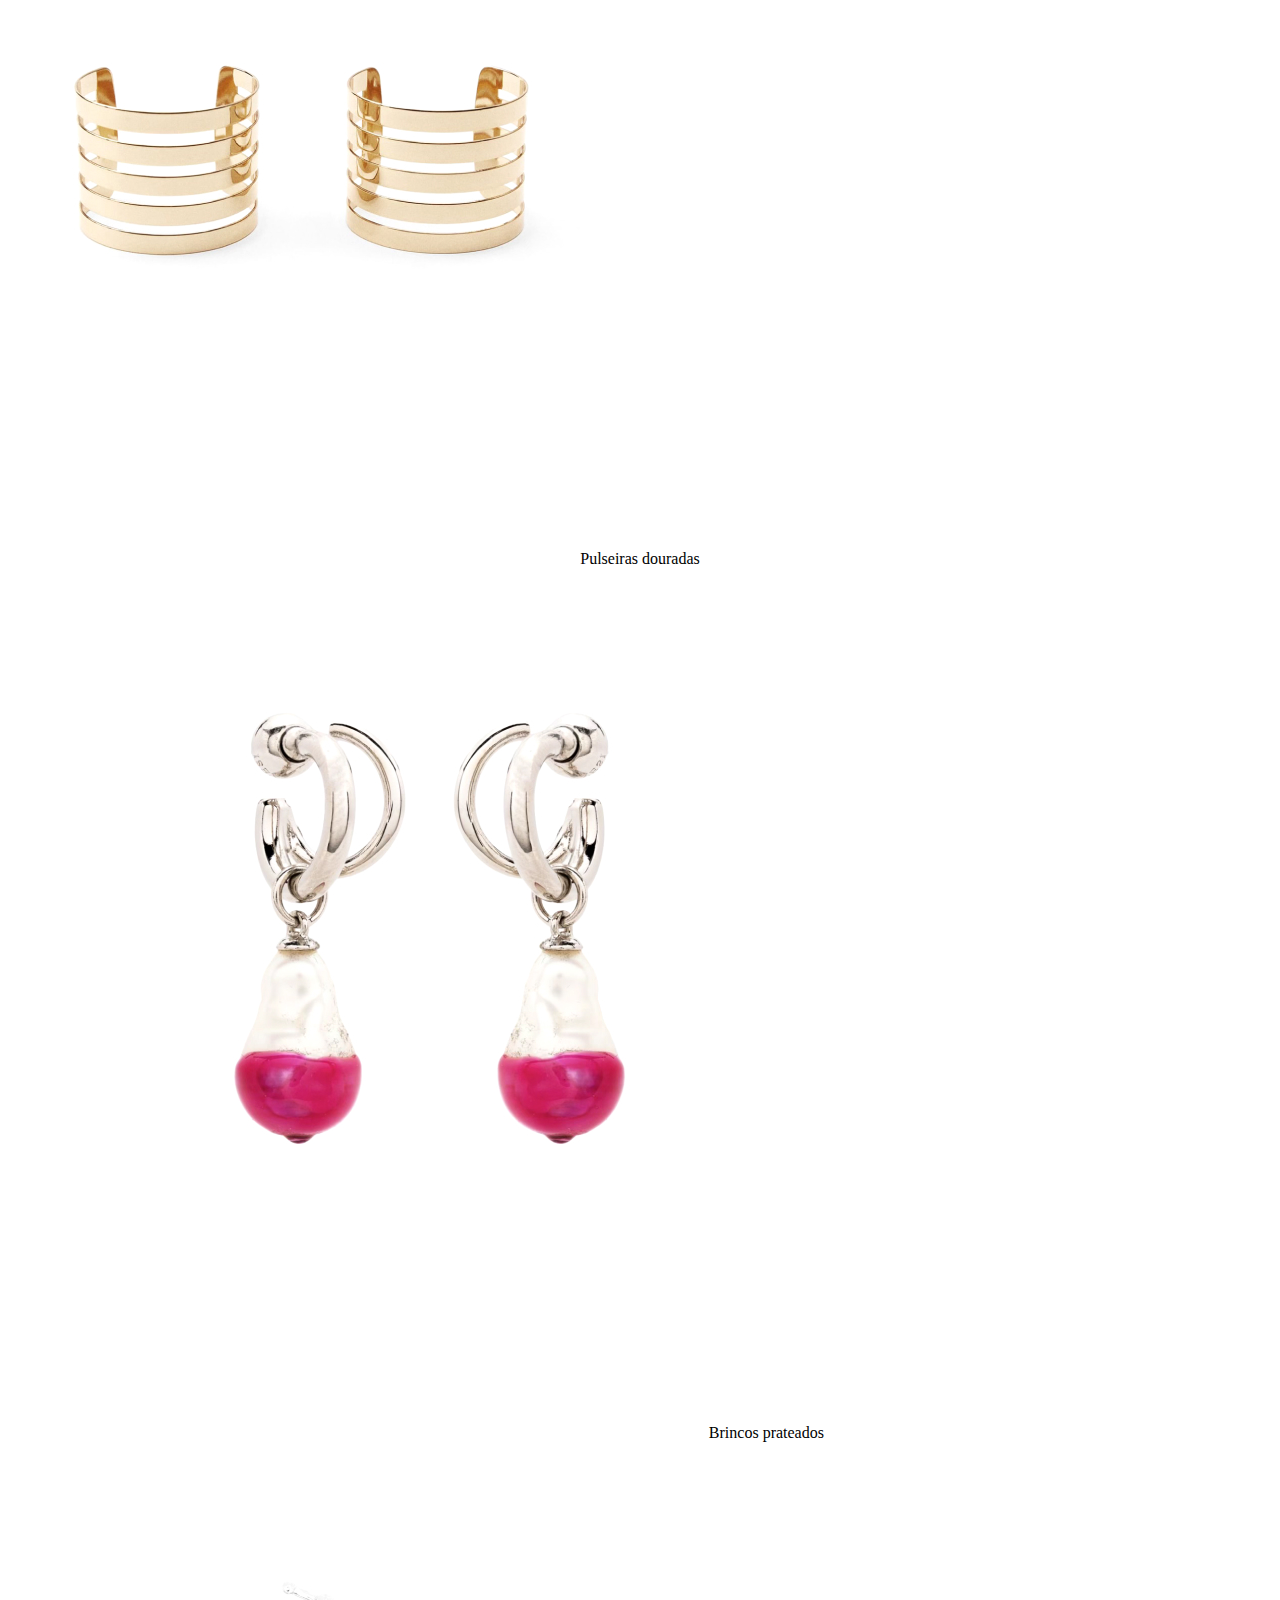
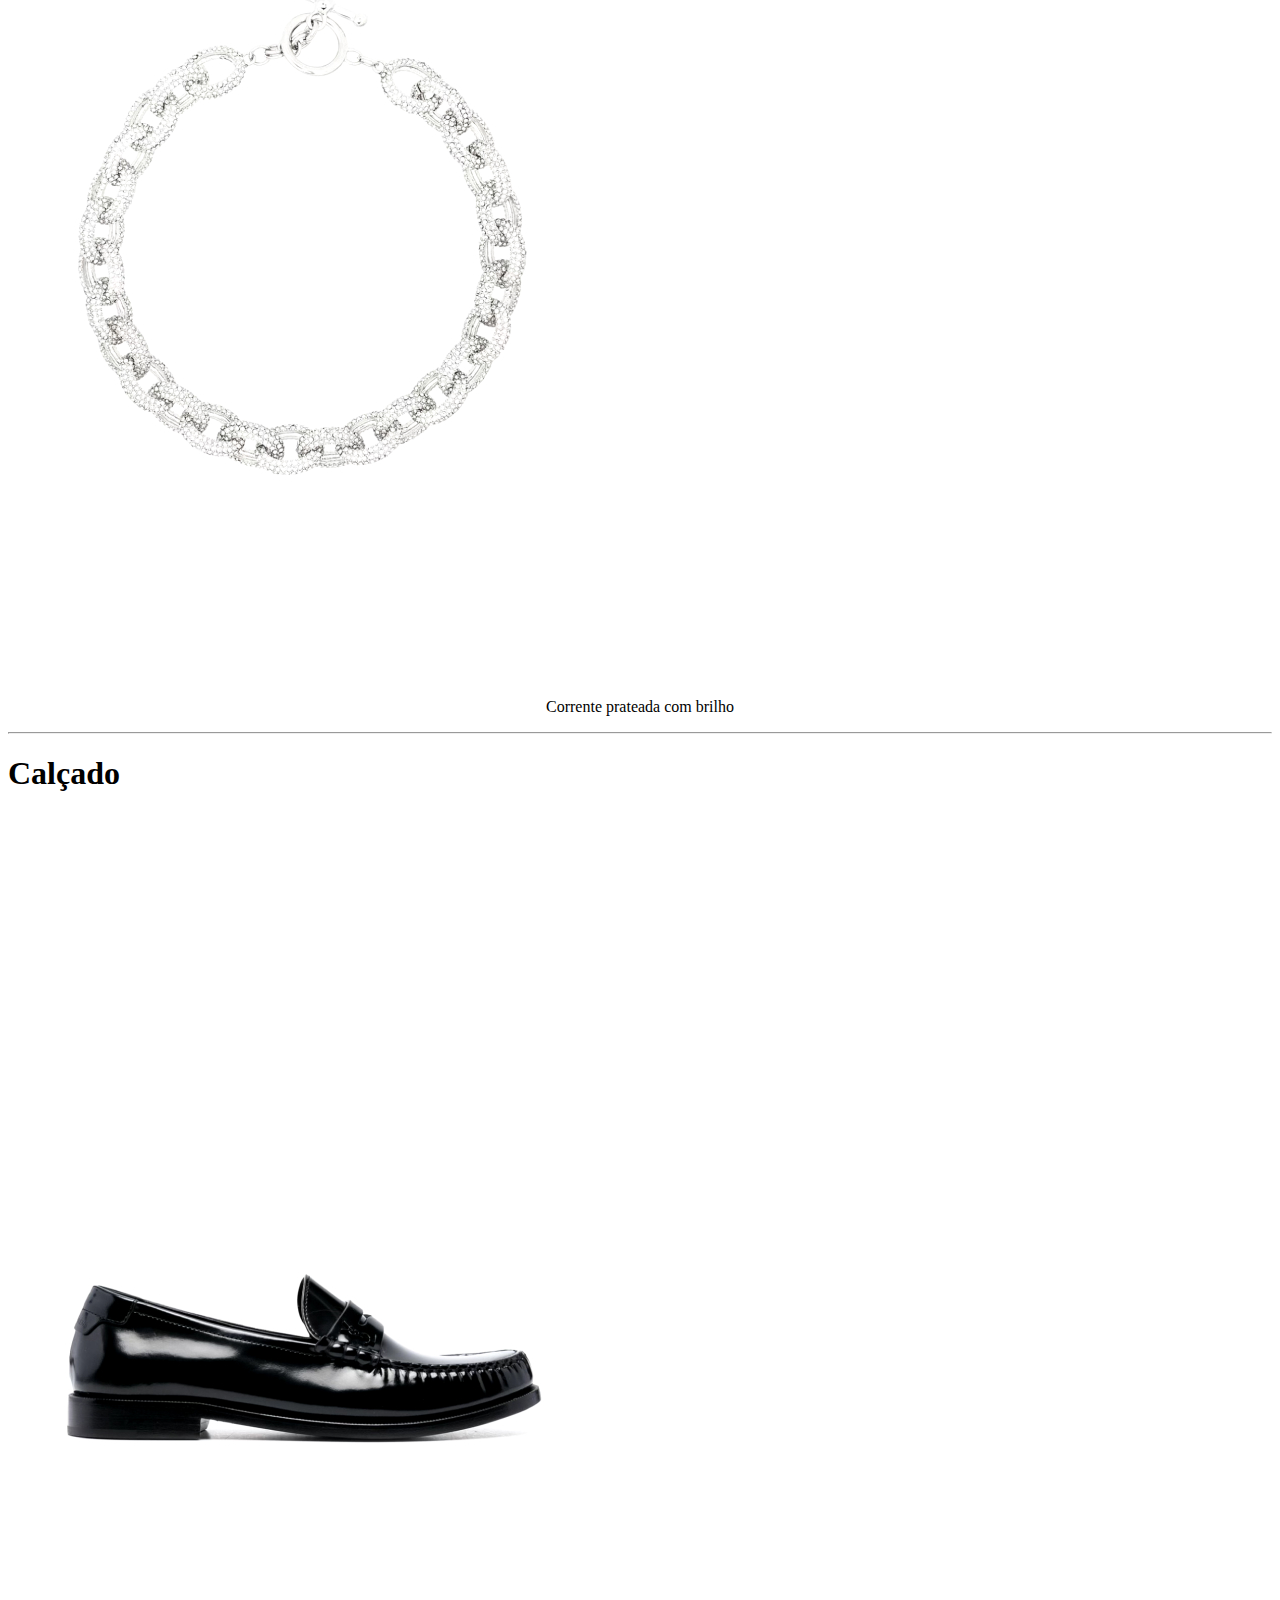
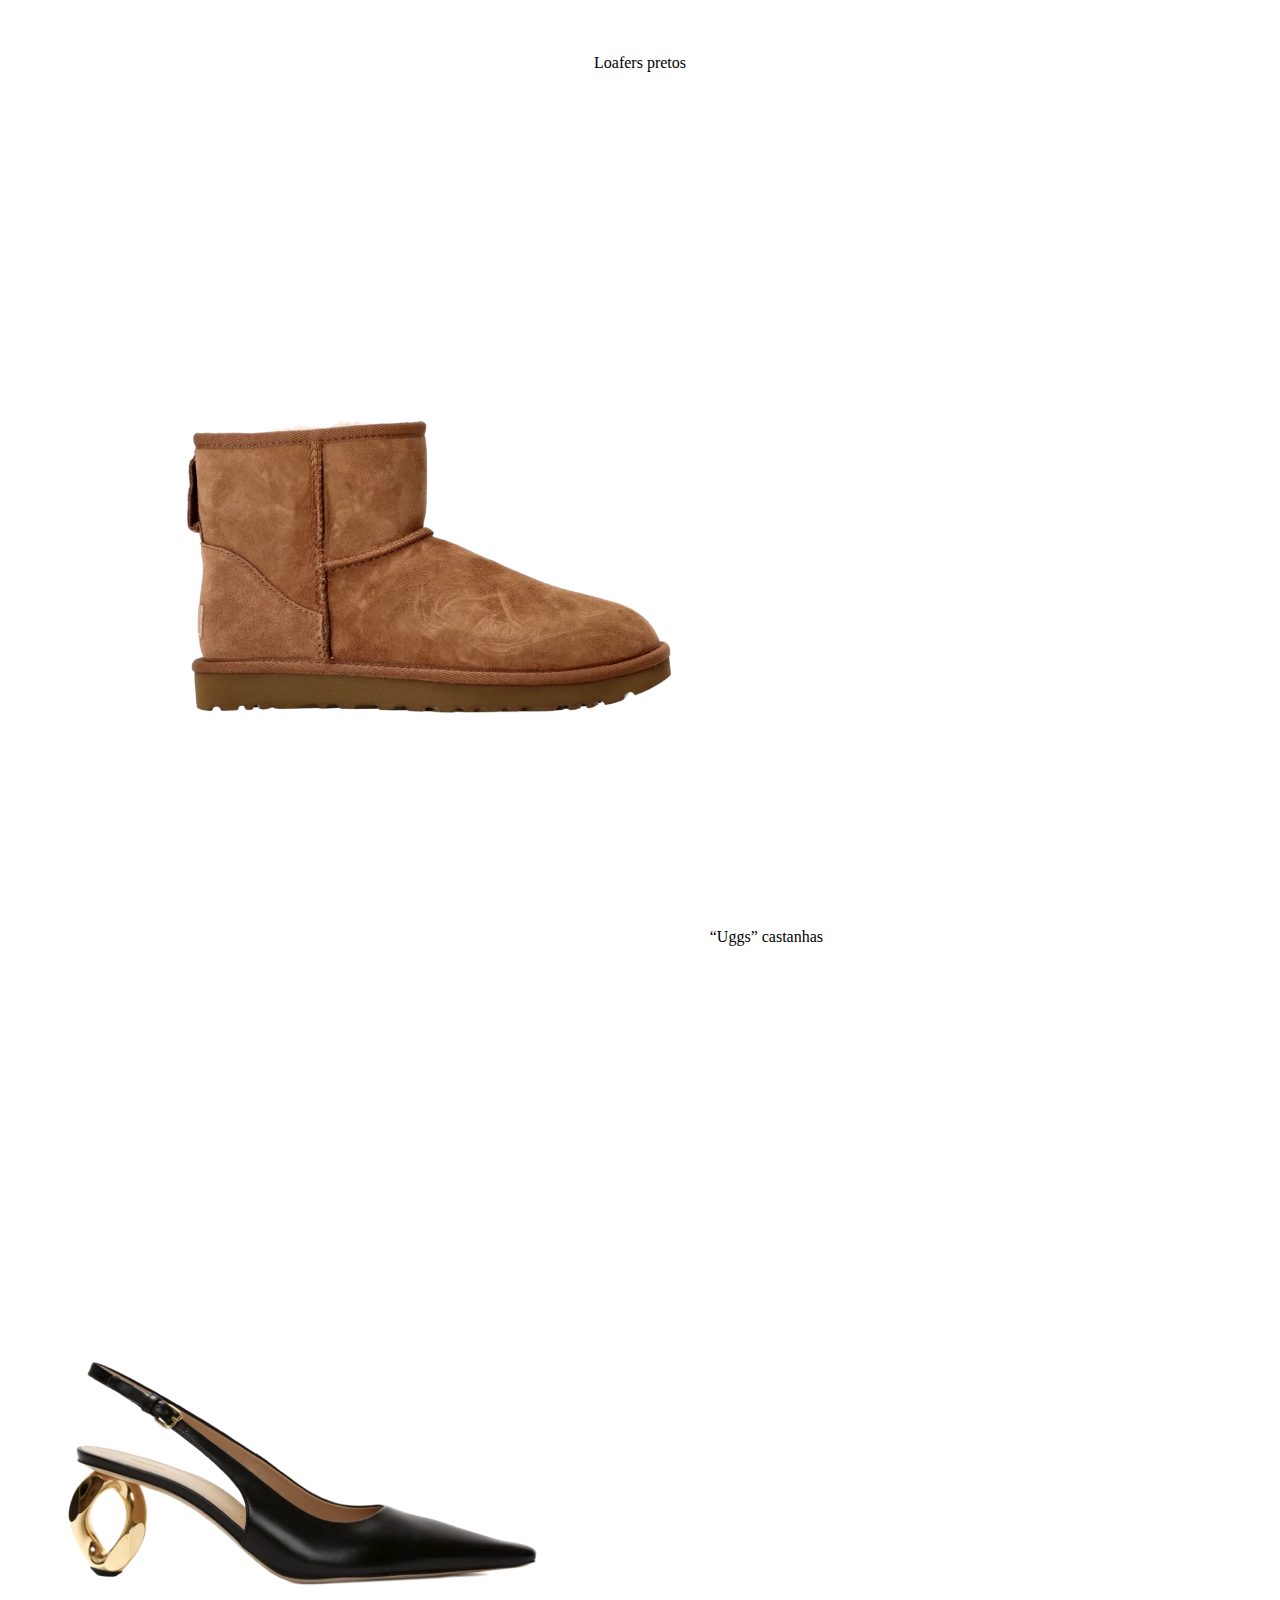
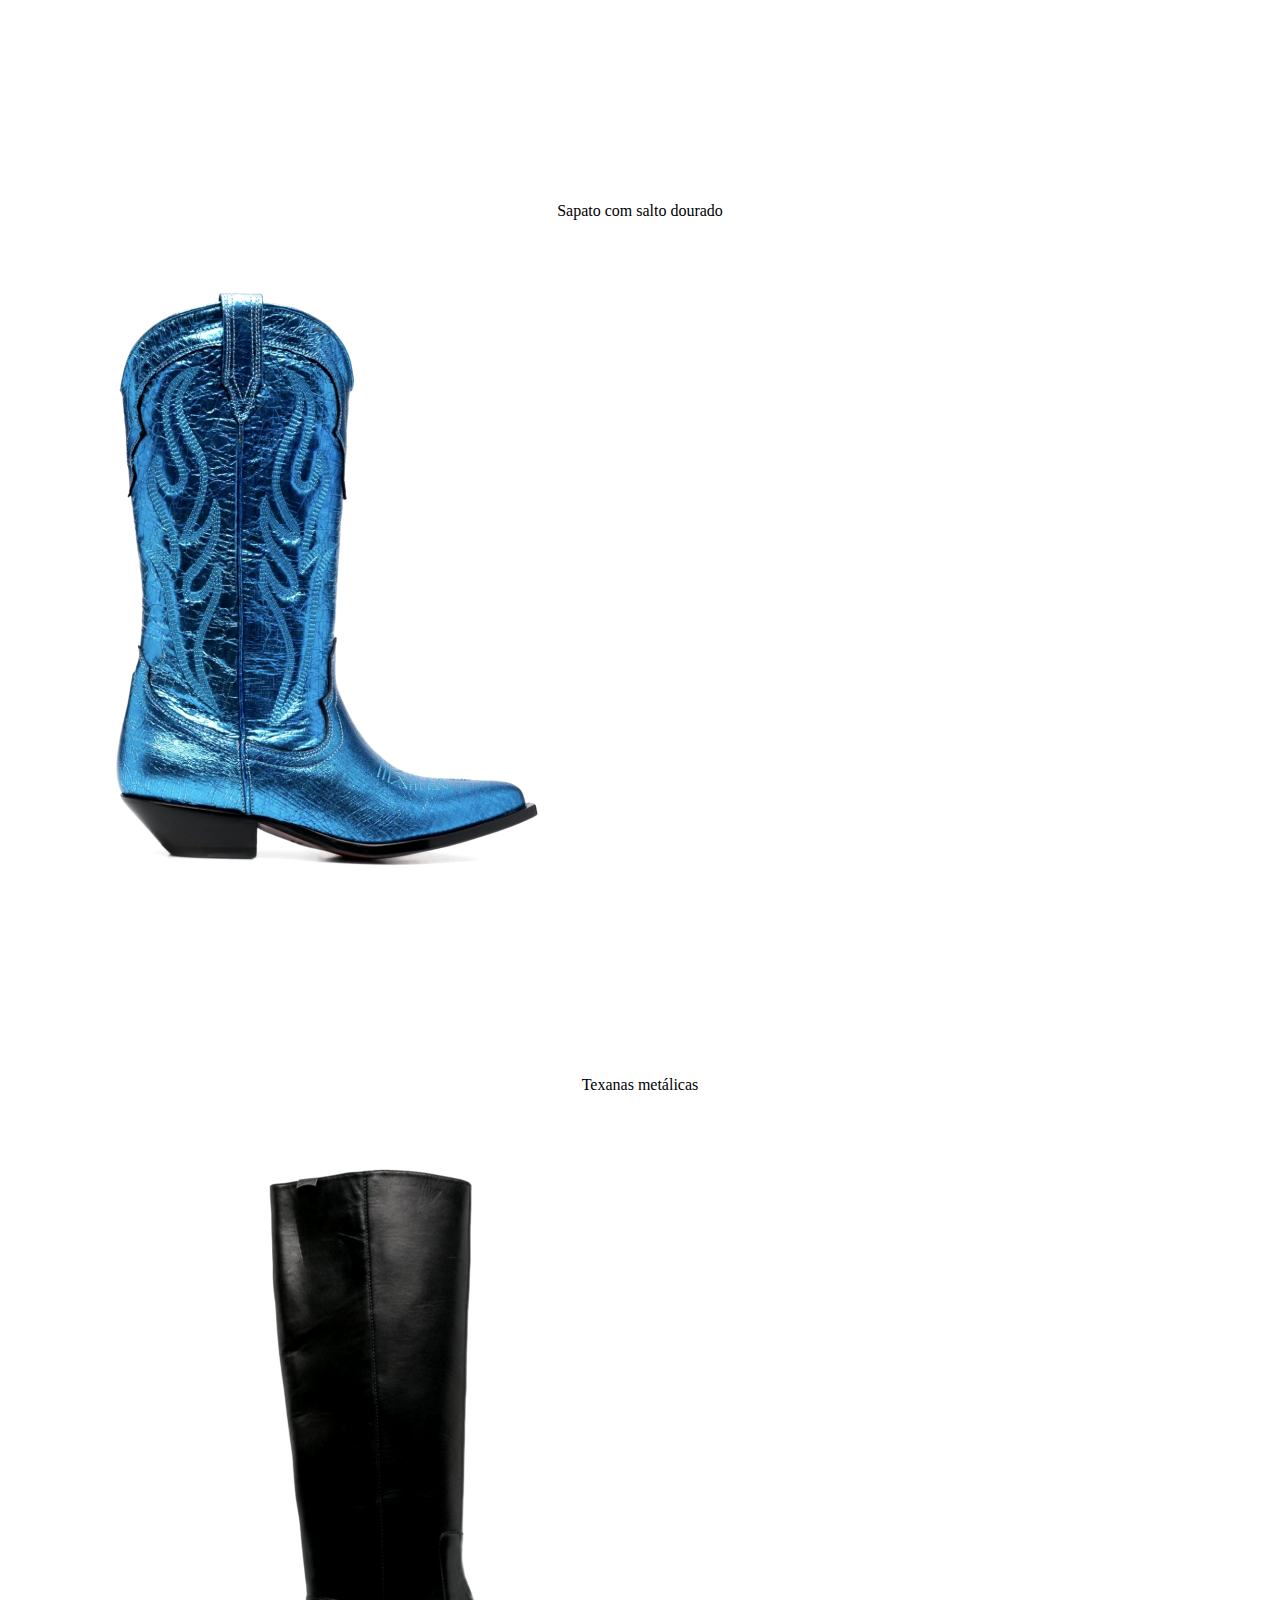
<file: LOOK/tendencias.html>
<!doctype html>
<html lang="en">
  <head>
    <meta charset="utf-8">
    <meta name="viewport" content="width=device-width, initial-scale=1">
    <title>LOOK</title>
    <link href="https://cdn.jsdelivr.net/npm/bootstrap@5.3.2/dist/css/bootstrap.min.css" rel="stylesheet" integrity="sha384-T3c6CoIi6uLrA9TneNEoa7RxnatzjcDSCmG1MXxSR1GAsXEV/Dwwykc2MPK8M2HN" crossorigin="anonymous">
    <link rel="stylesheet" href="https://cdnjs.cloudflare.com/ajax/libs/font-awesome/6.5.1/css/all.min.css">
    <link rel="stylesheet" href="style.css">
  </head>
  <body>


<!--barra de menu-->
<!--barra de menu-->
         <!-- criada a classe "header" para manipular os estilos do cabeçalho -->    
         <div class="row header">
          <div class="col-md-2 offset-md-5">
              <a href="Index.html">
                  <img src="LOOKLOGO.jpg" alt="LOOK" class="img-fluid logo">
              </a>    
          </div>
        
       <!-- criada a classe "menu" para manipular os estilos do cabeçalho -->    
       <div class="col-md-12 menu">
              <nav class="navbar navbar-expand-lg">
                  <div class="container-fluid">
                    <button class="navbar-toggler" type="button" data-bs-toggle="collapse" data-bs-target="#navbarNav" aria-controls="navbarNav" aria-expanded="false" aria-label="Toggle navigation">
                      <span class="navbar-toggler-icon"></span>
                    </button>
                    <div class="collapse navbar-collapse justify-content-center" id="navbarNav">
                      <ul class="navbar-nav">


                          <li class="nav-item">
                              <a class="nav-link" href="Dicas.html">Dicas</a>
                            </li>
                            <li class="nav-item">
                              <a class="nav-link" href="tendencias.html">Tendências</a>
                            </li>
                            <li class="nav-item">
                              <a class="nav-link" href="datas.html">Datas</a>
                            </li>
                      
                      </ul>
                    </div>
                  </div>
                </nav>
          </div>
      </div>
<!--fim da barra de menu-->

<!--fim da barra de menu-->



<!-- foto-->

<div class="row">
    
    <img src="cafe1.jpg" alt="uma revista e um café">
    <div class="col-md-4 offset-md-4 texto3"> 
    <p1>Nesta página, inspire-se e descubra as tendências que estão a conquistar os corações das pessoas por todo o mundo.
      O nosso guia abrangente destaca as paletas, padrões e peças que estão a ditar as regras do jogo no mundo da moda.
      Esteja preparado para se inspirar, inovar e, acima de tudo, celebrar a diversidade que a moda oferece.</p>
  </div>
</div>

<!-- foto-->



<hr>

<!--inicio roupa -->
<!doctype html>
<html lang="en">
  <head>
    <meta charset="utf-8">
    <meta name="viewport" content="width=device-width, initial-scale=1">
    <title>Bootstrap demo</title>
  </head>
  <body>
    <class class="row roupa1"></class>
    <h1><b>Roupa</b></h1>
  </body>
</html>

  <div class="row">
    <div class="col-md-3">
        <img src="malha1.jpg" alt="camisola de malha vermelha" class="img-fluid camisola1">
        <div class="row texto2">
        <p>Camisola de malha vermelha</p>
      </div>
    </div>
    <div class="col-md-3 offset-md-1">
        <img src="vestido1.jpg" alt="vestido em tule com paisagem" class="img-fluid vestido1">
        <div class="row texto7">
        <p>Vestido longo de tule com uma paisagem</p>
      </div>
    </div>
    <div class="col-md-3 offset-md-2">
        <img src="veludo1.jpg" alt="casaco preto de veludo" class="img-fluid casaco1">
        <div class="row texto2">
        <p>Casaco preto</p>
      </div>
    </div>
</div>


    <div class="row">
        <div class="col-md-3">
            <img src="ganga1.jpg" alt="Calças de ganga" class="img-fluid ganga1">
            <div class="row texto2">
            <p>Calças de ganga</p>
          </div>
        </div>
        <div class="col-md-3 offset-md-1">
            <img src="sweat1.jpg" alt="swear branca com pelo" class="img-fluid sweat1">
            <div class="row texto7">
            <p>Sweatshirt branca com pelo</p>
          </div>
        </div>
        <div class="col-md-3 offset-md-2">
            <img src="leopardo1.jpg" alt="corset com padrão leopardo" class="img-fluid corset1">
            <div class="row texto2">
            <p>Corset, de preferência com padrão</p>
          </div>
        </div>
        
    </div>



    <!-- fim roupa -->


<hr> 

<!--inicio Acessorios -->
<!doctype html>
<html lang="en">
  <head>
    <meta charset="utf-8">
    <meta name="viewport" content="width=device-width, initial-scale=1">
    <title>Bootstrap demo</title>
  </head>
  <body>
    <class class="row acessorios1">
    <h1><b>Acessórios</b></h1>
  </class>
  </body>
</html>

  <div class="row">
    <div class="col-md-3">
        <img src="mala1.jpg" alt="mala com missangas douradas" class="img-fluid mala1">
        <div class="row texto2">
        <p>Mala dourada e com brilho</p>
      </div>
    </div>
    <div class="col-md-3 offset-md-1">
        <img src="oculos1.jpg" alt="oculos pretos" class="img-fluid oculos1">
        <div class="row texto7">
        <p>Óculos pretos</p>
      </div>
    </div>
    <div class="col-md-3 offset-md-2">
        <img src="flor1.jpg" alt="colar/lenço com uma flor azul" class="img-fluid flor1">
        <div class="row texto2">
        <p>Shocker em flor</p>
      </div>
    </div>
</div>


    <div class="row">
        <div class="col-md-3">
            <img src="pulseira1.jpg" alt="conjuntos de 2 pulseiras douradas" class="img-fluid pulsei1">
            <div class="row texto2">
            <p>Pulseiras douradas</p>
          </div>
        </div>
        <div class="col-md-3 offset-md-1">
            <img src="brincos1.jpg" alt="brincos prateados com um pormenor em rosa" class="img-fluid brincos1">
            <div class="row texto7">
            <p>Brincos prateados </p>
          </div>
        </div>
        <div class="col-md-3 offset-md-2">
            <img src="corrente11.jpg" alt="corrente com brilho" class="img-fluid corrente11">
            <div class="row texto2">
            <p>Corrente prateada com brilho</p>
          </div>
        </div>
        
    </div>


    <!-- fim acessorios  -->



<hr>


<!--inicio calçado -->
<!doctype html>
<html lang="en">
  <head>
    <meta charset="utf-8">
    <meta name="viewport" content="width=device-width, initial-scale=1">
    <title>Bootstrap demo</title>
  </head>
  <body>
    <class class="row calcado1">
    <h1><b>Calçado</b></h1>
  </class>
  </body>
</html>

  <div class="row">
    <div class="col-md-3">
        <img src="mocassins1.jpg" alt="loafers pretos" class="img-fluid loafers1">
        <div class="row texto2">
        <p>Loafers pretos</p>
      </div>
    </div>
    <div class="col-md-3 offset-md-1">
        <img src="uggs1.jpg" alt="botas uggs castanhas" class="img-fluid uggs1">
        <div class="row texto7">
        <p>“Uggs” castanhas</p>
      </div>
    </div>
    <div class="col-md-3 offset-md-2">
        <img src="sapatod1.jpg" alt="sapato de salto alto dourado" class="img-fluid sapato1">
        <div class="row texto2">
        <p>Sapato com salto dourado</p>
      </div>
    </div>
</div>


    <div class="row">
        <div class="col-md-3">
            <img src="texanas1.jpg" alt="texanas metálicas azuis" class="img-fluid texanas1">
            <div class="row texto2">
            <p>Texanas metálicas</p>
          </div>
        </div>
        <div class="col-md-3 offset-md-1">
            <img src="botas1.jpg" alt="botas simples de cano alto preto" class="img-fluid botas">
            <div class="row texto7">
            <p>Botas de cano alto pretas </p>
          </div>
        </div>
        <div class="col-md-3 offset-md-2">
            <img src="sapatov1.jpg" alt="sapatos vermelhor com um ligeiro salto" class="img-fluid verme">
            <div class="row texto2">
            <p>Sapatos vermelhos</p>
          </div>
        </div>
        
    </div>


    <!-- fim calçado  -->

<hr>


<!--inicio cosmética -->
<!doctype html>
<html lang="en">
  <head>
    <meta charset="utf-8">
    <meta name="viewport" content="width=device-width, initial-scale=1">
    <title>Bootstrap demo</title>
  </head>
  <body>
    <class class="row cosmetica1">
    <h1><b>Cosmética</b></h1>
  </class>
  </body>
</html>

  <div class="row">
    <div class="col-md-3">
        <img src="iluminador1.jpg" alt="Iluminador rare beauty" class="img-fluid ilu1">
        <div class="row texto2">
        <p>Iluminador rare beauty</p>
      </div>
    </div>
    <div class="col-md-3 offset-md-1">
        <img src="chanelblush1.jpg" alt="Blush chanel" class="img-fluid chanel1">
        <div class="row texto7">
        <p>Blush chanel</p>
      </div>
    </div>
    <div class="col-md-3 offset-md-2">
        <img src="base1.jpg" alt="Base Estee Lauder" class="img-fluid base1">
        <div class="row texto2">
        <p>Base Estee Lauder</p>
      </div>
    </div>
</div>


    <div class="row">
        <div class="col-md-3">
            <img src="chanelbronzer1.jpg" alt="Bronzer chanel" class="img-fluid bronzer1">
            <div class="row texto2">
            <p>Bronzer chanel</p>
          </div>
        </div>
        <div class="col-md-3 offset-md-1">
            <img src="conjunto1.jpg" alt="Perfume YSL e batom da Pat mcgrath" class="img-fluid ysl1">
            <div class="row texto7">
            <p>Perfume YSL e batom da Pat mcgrath </p>
          </div>
        </div>
        <div class="col-md-3 offset-md-2">
            <img src="paleta1.jpg" alt="Paleta 2 em 1:  sombras nude e brilhantes" class="img-fluid paleta1">
            <div class="row texto2">
            <p>Paleta 2 em 1:  sombras nude e brilhantes</p>
          </div>
        </div>
        
    </div>


    <!-- fim cosmética  -->



<!-- ÁREA "Rodapé" -->
<div class="row pre-footer">
  <div class="col-md-6 social">
    <ul>
      <li><a href="https://www.facebook.com"><i class="fa-brands fa-square-facebook"></i></a> </li>
      <li><a href="https://www.instagram.com"><i class="fa-brands fa-square-instagram"></i></a> </li>
      <li><a href="mailto:info@look.pt"><i class="fa-solid fa-envelope"></i></a> </li>
    </ul>
  </div>
  <div class="col-md-6 contactos">
    <ul>
      <li><a href="contactos.html">Quem somos</a></li>
      <li>|</li>
      <li><a href="contactos.html">Onde estamos</a></li>
      <li>|</li>
      <li><a href="contactos.html">Contactos</a></li>
    </ul>
  </div>
  <div class="col-md-12 footer">
      <a href="#">@ 2023 LOOK, todos os direitos reservados</a>
  </div>
</div><!-- Fim de área "Rodapé" -->



</div><!-- fim de contentor -->
 

<script src="https://cdn.jsdelivr.net/npm/bootstrap@5.3.2/dist/js/bootstrap.bundle.min.js" integrity="sha384-C6RzsynM9kWDrMNeT87bh95OGNyZPhcTNXj1NW7RuBCsyN/o0jlpcV8Qyq46cDfL" crossorigin="anonymous"></script>
</body>
</html>
</file>
<file: LOOK/style.css>
/*homepage*/

.titulo1 {
    margin-top: 150px;
    font-size: 30px;
}
.titulo2 { 
    margin-top: 150px;
    font-size: 30px;
}
.header {
    background-color: #D9D9D9; 
    padding-bottom:10px;
}
.titulo9 {
    margin-top: 30px;
    margin-bottom: 30px;
    font-size: 30px

}
.titulo10 {
    margin-top: 70px;
    margin-bottom: 50px;
    font-size: 30px
}

.calcas1 {
    margin-top: 50px;
    margin-bottom: 30px;
}

.armario1 {
    margin-top: 30px;
    margin-bottom: 30px;
}


.tudo1 {
    margin-top: 40px;
    margin-bottom: 30px;
}

.tudo2 {
    margin-top: 30px;
    margin-bottom: 30px;
}

.tudo3 {
    margin-top: 30px;

}

.texto1 {
    margin-top: 20px;
    margin-bottom: 30px;
    text-align: center
    
}

.texto2 {

    text-align: center
    
}

.botao {
   
   margin-left: 0%;
    margin-top: 0%;
    
}


.seoul1 {

    margin-left: 0%;
    
}

.berlim1 {

    margin-left: 20%;
    
}

.ny1 {

    margin-left: 30%;
    
}

.london1 {

    margin-right: 0%;
    
}



.botao1 {
   
    margin-left: 10%;
    margin-top: 10%;
    
}

.botao2{
    margin-left: 40%;
    margin-top: 10%;
   
}

.botao3{
    margin-left: 60%;
    margin-top: 10%;
    
   
}

.botao4{
    margin-left: 10%;
    margin-top: 10%;

}



/*dicas*/
.titulo3 {
    margin-top: 250px;
    font-size: 30px;
   
}




.titulo4 {
    margin-top: 200px;
    font-size: 30px;
    margin-right: 50%;
    
}

.frase1{
    margin-top: 400px;
    text-align: center;
    
}




.titulo5 {
    margin-top: 250px;
    font-size: 30px;
    
}


.titulo6 {
    margin-top: 250px;
    font-size: 30px;
    margin-right: 50%;
    

}
.frase2{
    margin-top: 400px;
    text-align: center;
    
}




.titulo7 {
    margin-top: 250px;
    font-size: 30px;
    
}

.titulo8 {
    margin-top: 300px;
    font-size: 30px;
    
}
.frase3{
    margin-top: 400px;
    text-align: center;
    
    
}


/*datas*/
.datas1 {
    margin-top: 40px;
    text-align: start;
    
}



/*menu*/
.header {
    background-color: #F01E83; /* Os cÃ³digos de cor hexadecimal devem ser antecedidos de um cardinal */
}

.menu{
    background-color: #FFACDE; /* Os cÃ³digos de cor hexadecimal devem ser antecedidos de um cardinal */
}

.logo {
    margin-top: 10px; /* Aplica margem superior no logo para que se afaste dos limites superiores do cabeÃ§alho */
}


/*tendencias*/
.texto3 {
    margin-top: 40px;
    margin-bottom: 20px;
    text-align: center
    
    
}

.roupa1 {
    margin-top: 20px;
    margin-bottom: 20px;
    font-size: 30;
 
}

.camisola1 {
    
    margin-left: 0%;
 
}

.vestido1 {
   
    margin-left: 10%;
    margin-right: 10%;
 
}

.casaco1 {
    
    margin-left: 0%;
 
}

.ganga1 {
    
    margin-right: 0%;
 
}

.sweat1 {
    margin-left: 10%;
    margin-right: 10%;
   
}

.corset1 {
    
    margin-right: 0%;
 
}

.texto2 {

    text-align: center
    
}

.texto7 {
    margin-left: 30%;
    margin-right: 10%;
    text-align: center
    
}

.acessorios1 {
    margin-top: 40px;
    font-size: 30;
}


.mala1 {
    
    margin-left: 0%;
 
}

.oculos1 {
   
    margin-left: 10%;
    margin-right: 10%;
 
}

.flor1 {
    
    margin-left: 0%;
 
}

.pulsei1 {
    
    margin-left: 0%;
 
}

.brincos1 {
   
    margin-left: 10%;
    margin-right: 10%;
 
}

.corrente11 {
    
    margin-right: 0%;
 
}

.calcado1 {
    margin-top: 40px;
    font-size: 30;
}

.loafers1 {
    
    margin-left: 0%;
 
}

.uggs1 {
   
    margin-left: 10%;
    margin-right: 10%;
 
}

.sapato1 {
    
    margin-right: 0%;
 
}

.texanas1 {
    
    margin-left: 0%;
 
}

.botas {
   
    margin-left: 10%;
    margin-right: 10%;
 
}

.verme {
    
    margin-right: 0%;
 
}

.cosmetica1 {
    margin-top: 40px;
    margin-bottom: 40PX;
    font-size: 30;
}

.ilu1 {
    
    margin-left: 0%;
    margin-bottom: 30px;
 
}

.chanel1 {
   
    margin-left: 10%;
    margin-right: 10%;
    margin-bottom: 30px;
 
}

.base1 {
    
    margin-right: 0%;
    margin-bottom: 30px;
 
}

.bronzer1 {
    
    margin-left: 0%;
    margin-top: 30px;
    margin-bottom: 30px;
 
}

.ysl1 {
   
    margin-left: 10%;
    margin-right: 10%;
    margin-top: 30px;
    margin-bottom: 30px;
 
}

.paleta1 {
    
    margin-right: 0%;
    margin-top: 30px;
    margin-bottom: 30px;
 
}



/* classe para o fundo do cabeçalho cinza na HP*/
.header-cinza{
    background-color: #D9D9D9; /* para aplicar cor de fundo */
    text-align: center; /* para centrar a imagem */
    padding: 50px;
}

.logo {
    margin-top: 10px;
    margin-bottom: 10px;
}

/* aplicar estilos aos itens do menu */
.nav-link {
    font-weight: bold; /* tipografia a bold */
    /* espaçar os itens do menu */
    margin-left: 15px;
    margin-right: 15px;
}

.funcionalidades {
    text-align: right;
    padding-top: 10px;
    padding-bottom: 10px;
}



/* Estilos para o rodapé  */

/* para todo o rodapé */
.pre-footer {
    margin-top: 50px; /* aplica margem ao topo no rodapé para que se separe da área "não esqueçer"*/
    background-color: #E32781;  /* aplica cor de fundo */
    padding-top: 20px; /* aplica margem superior interna para que os elementos contidos no rodapé não fiquem próximos do limite superior */
    padding-bottom: 20px; /* iguala ao anterior, mas para a margem interna inferior */
    color: #FFFFFF; /* todo o texto ficará a branco */
}

 /* todos os links (a) dentro da classe "pre-footer"*/
.pre-footer a {
    color: #FFFFFF;   /* cor dos links */
    text-decoration: none; /* retira o sublinhado dos links */
    padding-left: 10px;
    padding-right: 10px;
}

 /* sempre que passar o cursor num link */
.pre-footer a:hover {
    color: #000000; /* muda a cor para preto */
}

 /* todas as listas não ordenadas dentro o pre-footer */
.pre-footer ul {
    list-style: none; /* retira os bullets, ou seja, os estilos por omissão das listas */
    padding: 0px;  
    margin-left: 20px;
}

 /* todas as listas que estão dentro da classe "contactos" e que estão contidas na classe "pre-footer" */
.pre-footer .contactos li {
    display: inline;  /* coloca a lista em linha */
    text-transform: uppercase; /* transforna o texto para maiúsculas */
}

 /* todas as classes "social" que estão contidas em classes "pre.footer" */
.pre-footer .social {
    font-size: 20px;
}

 /* criada esta classe para manipular o copyright no final */
.footer {
    text-align: center; /* coloca o texto centrado */
}
</file>
